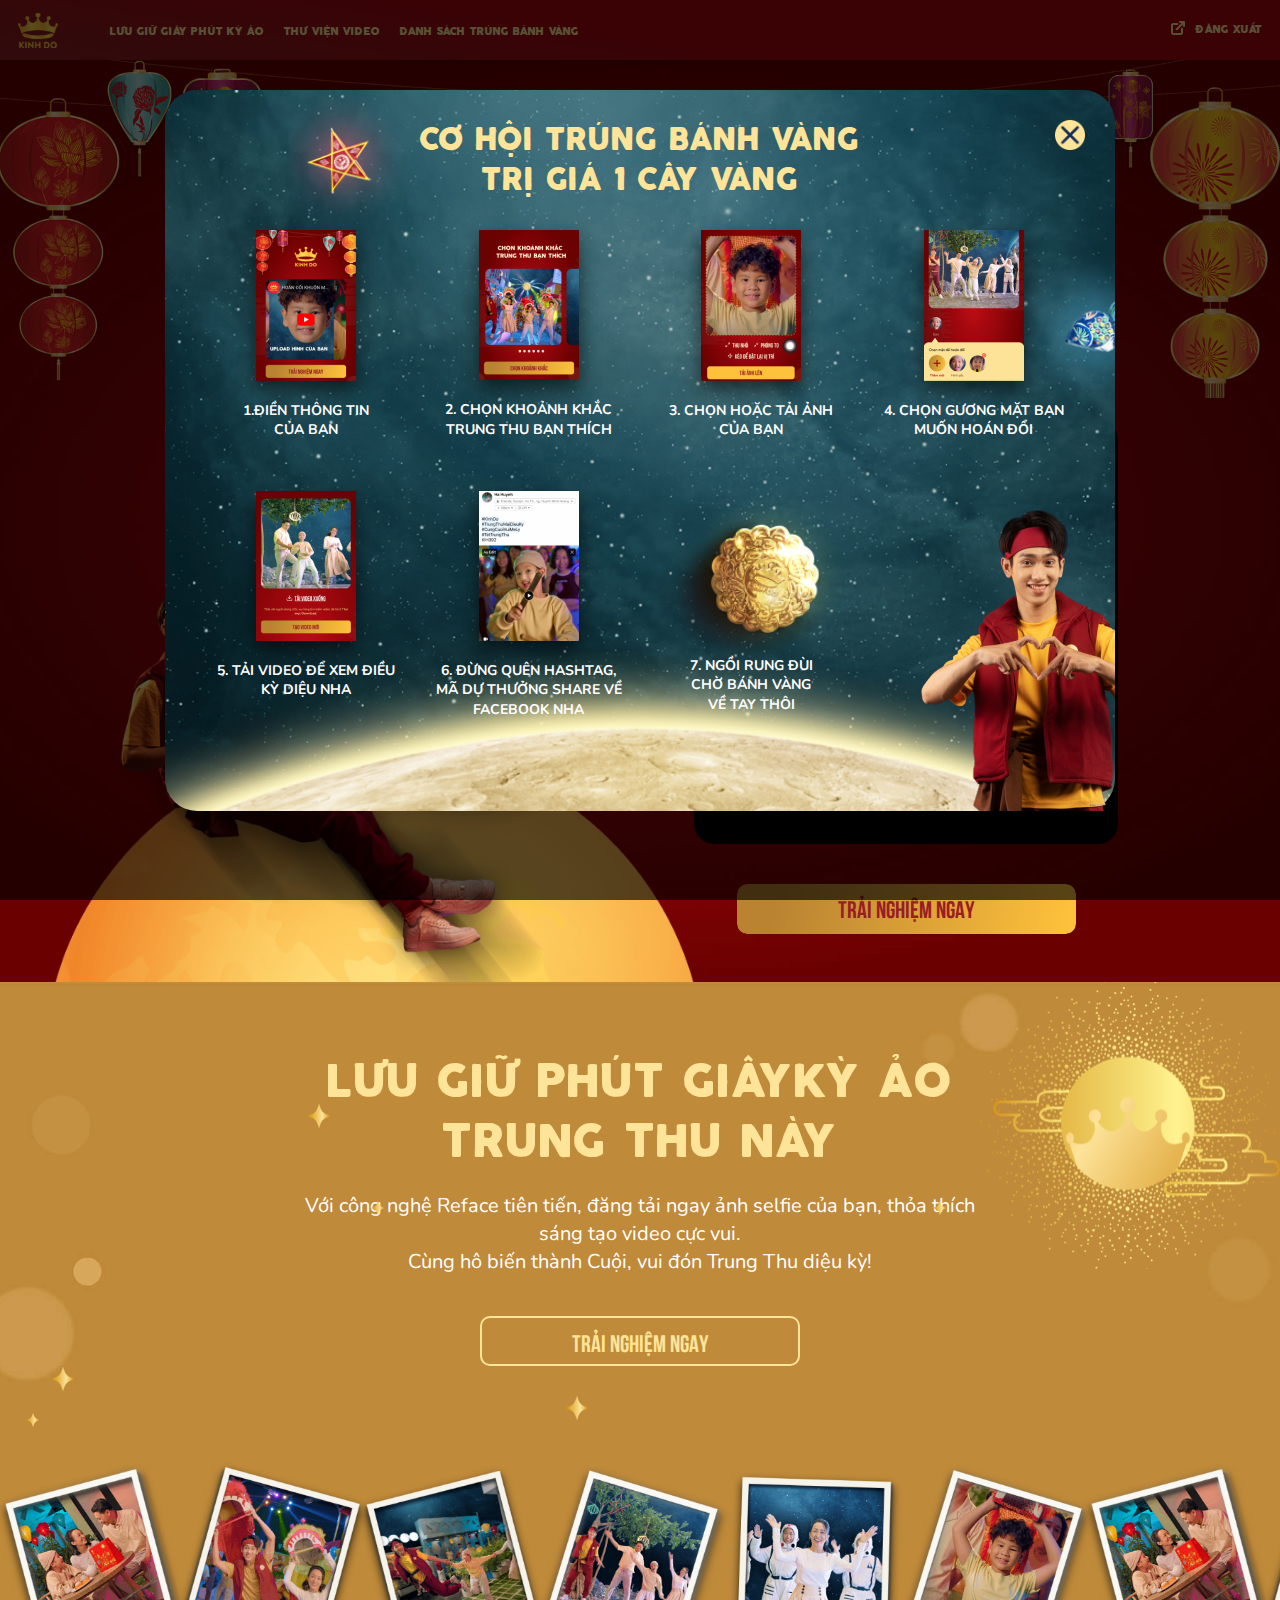
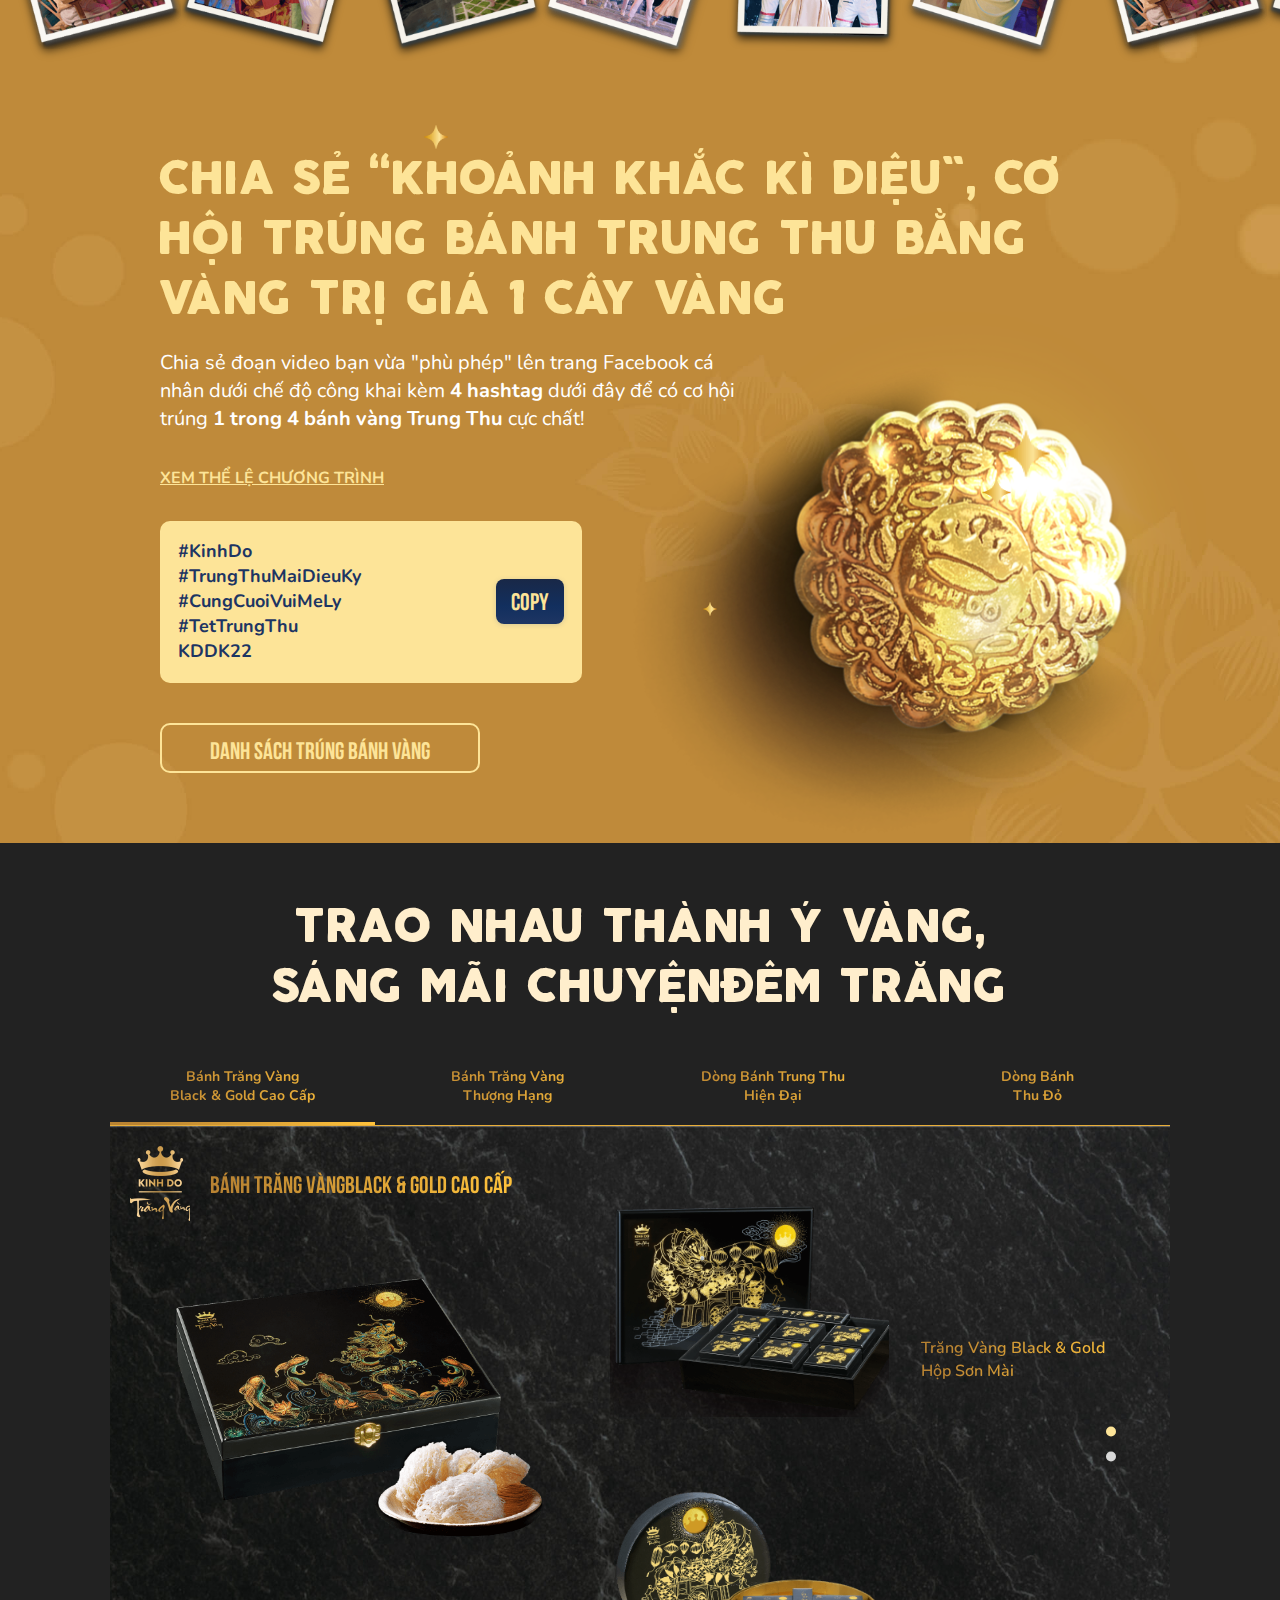
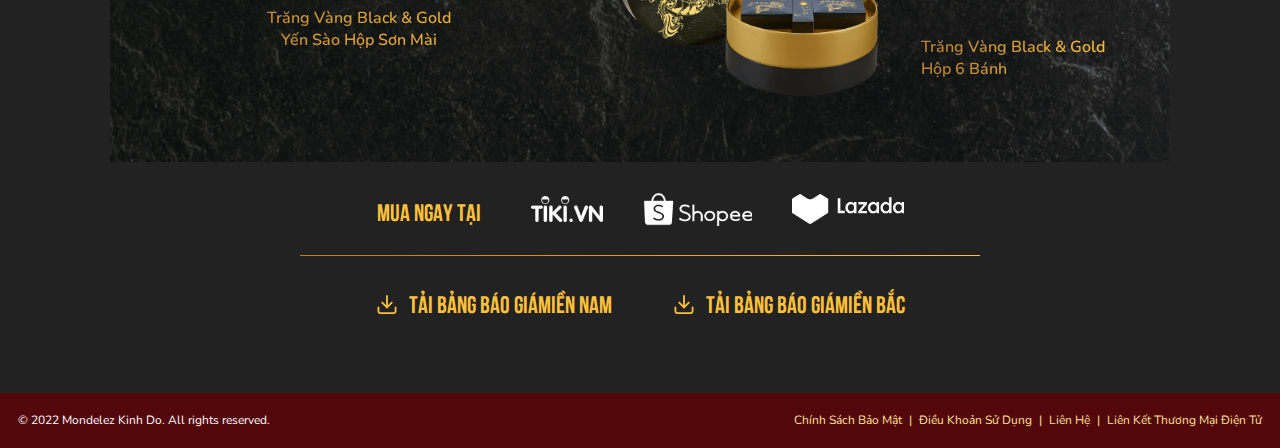
<file: index.html>
<!DOCTYPE html><html lang="vi"><head><meta charset="utf-8"><meta name="google" content="notranslate"><meta name="robots" content="index, follow"><meta name="author" content="Kinh Do"><meta name="viewport" content="width=device-width,user-scalable=no,minimum-scale=1,maximum-scale=1"><meta name="format-detection" content="telephone=no"><title>Kinh Do</title><meta name="description" content="Kinh Do"><meta name="keywords" content="Kinh Do"><meta name="theme-color" content="#fff"><meta property="og:title" content="Kinh Do"><meta property="og:description" content="Kinh Do"><meta property="og:type" content="website"><meta property="og:image" content="images/thumbnail.jpg"><meta property="og:site_name" content="Kinh Do"><meta name="apple-mobile-web-app-capable" content="yes"><meta name="apple-mobile-web-app-status-bar-style" content="black-translucent"><meta name="apple-mobile-web-app-capable" content="yes"><meta name="apple-mobile-web-app-title" content="Kinh Do"><link rel="icon" href="images/favicon.png"><link rel="preload" as="font" crossorigin type="font/woff2" href="fonts/Nunito-Regular.woff2"><link rel="preload" as="font" crossorigin type="font/woff2" href="fonts/UTMBebas.woff2"><link href="css/index.css" rel="stylesheet" rel="preload" as="style"></head><body data-page="homepage"><header class="header"><div class="header__container"><a class="pic logo" href="./" title="Kinh Do"><img width="40" height="35" src="images/logo.svg" alt="Kinh Do"></a><div class="nav"><ul class="nav__list"><li class="nav__item" data-nav="choose-moment"><a href="choose-moment.html" class="nav__txt">lưu giữ giây phút kỳ ảO</a></li><li class="nav__item" data-nav="gallery"><a href="gallery.html" class="nav__txt">thư viện videO</a></li><li class="nav__item" data-nav="gallery"><a href="winner-list.html" class="nav__txt">danh sách trúng bánh vàng</a></li></ul><div class="logout-but"><div class="logout-icon"><img src="images/logout-icon.png" alt="đăng xuất"></div><span>đăng xuất</span></div></div><div class="burger-icon sp"><img class="open-menu" src="images/menu-icon.svg" alt="menu"> <img class="close-menu" src="images/close-menu.svg" alt="close"></div></div></header><div class="page"><div class="section kv-hero"><div class="section intro intro__fixed"><div class="pic lantern"><img class="pc" src="images/lantern.png" alt="lantern"> <img class="sp" src="images/lantern-sp.png" alt="lantern"></div><div class="section__box intro-box"><div class="logo-small"><img src="images/logo.svg" alt="Kinh Do"></div><div class="hero-txt"><h2>trung thu mãi diệu kỳ,<br>Cùng CuỘi vui mê ly</h2><p>Cơ hội trúng bánh vàng đặc biệt trị giá<br class="sp">1 cây vàng</p></div><div class="sp cake"><div class="pic"><img src="images/cake.png" alt="Kinh Do"></div></div></div><div class="sp pic person"><img class="pc" src="images/person.png" alt="person"> <img class="sp" src="images/person.png" alt="person"></div><div class="star"><div class="star-item star-item-01"><img src="images/star.png" alt="star"></div><div class="star-item star-item-02"><img src="images/star.png" alt="star"></div><div class="star-item star-item-03"><img src="images/star.png" alt="star"></div><div class="pc star-item star-item-04"><img src="images/star.png" alt="star"></div></div></div><div class="section intro intro__action"><div class="sp pic lantern"><img class="sp" src="images/lantern-sp.png" alt="lantern"></div><div class="sp section__box intro-box"><div class="logo-small"><img src="images/logo.svg" alt="Kinh Do"></div></div><div class="info__footer"><div class="pc cake"><div class="pic"><img src="images/cake.png" alt="Kinh Do"></div></div><div class="pc pic person"><img class="pc" src="images/person.png" alt="person"></div><div class="start-box"><div class="kv-video" data-video="mIMnAREedrg"><iframe class="video-yt" id="kvVideoPc" src="" width="560" height="315" frameborder="0" allowfullscreen></iframe></div><div class="buts full"><a href="javascript:void(0)" data-href="winner-list.html" class="but btnGetParams" id="btnStartGame"><span>TRẢI NGHIỆM NGAY</span></a></div></div></div><div class="sp star"><div class="star-item star-item-01"><img src="images/star.png" alt="star"></div><div class="star-item star-item-02"><img src="images/star.png" alt="star"></div><div class="star-item star-item-03"><img src="images/star.png" alt="star"></div></div></div></div><div class="section memories"><div class="frame"><img class="sp frame__left" src="images/memory-frame-left.png" alt="frame"> <img class="sp frame__right" src="images/memory-frame-right.png" alt="frame"> <img class="sp frame__flower" src="images/memory-flower.png" alt="frame"></div><div class="pic moon-pic"><img src="images/choose-moon.svg" alt="moon"></div><div class="section__box memory-box memory-box__info"><h2>lưu giữ phút giây<br class="sp">kỳ ảO<br class="pc">trung thu này</h2><p>Với công nghệ Reface tiên tiến, đăng tải ngay ảnh selfie của bạn, thỏa thích sáng tạo video cực vui.<br class="pc">Cùng hô biến thành Cuội, vui đón Trung Thu diệu kỳ!</p><div class="buts full"><a href="#" class="but stroke-yellow"><span>TRẢI NGHIỆM NGAY</span></a></div></div><div class="img__list"><img class="img__p" src="images/img1.png" alt="pic"> <img class="img__p" src="images/img2.png" alt="pic"> <img class="img__p" src="images/img3.png" alt="pic"> <img class="img__p" src="images/img4.png" alt="pic"> <img class="img__p" src="images/img5.png" alt="pic"> <img class="img__p" src="images/img6.png" alt="pic"> <img class="img__p" src="images/img1.png" alt="pic"> <img class="img__p" src="images/img2.png" alt="pic"> <img class="img__p" src="images/img3.png" alt="pic"> <img class="img__p" src="images/img4.png" alt="pic"> <img class="img__p" src="images/img5.png" alt="pic"> <img class="img__p" src="images/img6.png" alt="pic"></div><div class="section__box memory-box"><h2>chia sẻ “khOảnh khắc kì diệu", cƠ hỘI trúng bánh trung thu bằng vàng trị giá 1 cây vàng</h2><div class="cake"><div class="pic"><img src="images/cake.png" alt="Kinh Do"></div></div><p>Chia sẻ đoạn video bạn vừa "phù phép" lên trang Facebook cá nhân dưới chế độ công khai kèm <strong>4 hashtag</strong> dưới đây để có cơ hội trúng <strong>1 trong 4 bánh vàng Trung Thu</strong> cực chất!</p><p><a href="javascript:void(0);" class="show__condition">XEM THỂ LỆ CHƯƠNG TRÌNH</a></p><div class="copy__hashtag"><div class="hashtag__txt"><div class="hashtag">#KinhDo</div><div class="hashtag">#TrungThuMaiDieuKy</div><div class="hashtag">#CungCuoiVuiMeLy</div><div class="hashtag">#TetTrungThu</div><div class="hashtag">KDDK22</div></div><div class="button__copy">Copy</div></div><div class="buts full"><a href="winner-list.html" class="but stroke-yellow"><span>Danh sách trúng bánh vàng</span></a></div></div><div class="star"><div class="star-item star-item-sp star-item-sp-01"><img src="images/star.png" alt="star"></div><div class="star-item star-item-sp star-item-sp-02"><img src="images/star.png" alt="star"></div><div class="star-item star-item-sp star-item-sp-03"><img src="images/star.png" alt="star"></div><div class="star-item star-item-sp star-item-sp-04"><img src="images/star.png" alt="star"></div><div class="star-item star-item-sp star-item-sp-05"><img src="images/star.png" alt="star"></div><div class="star-item star-item-sp star-item-sp-06"><img src="images/star.png" alt="star"></div><div class="star-item star-item-sp star-item-sp-07"><img src="images/star.png" alt="star"></div><div class="star-item star-item-sp star-item-sp-08"><img src="images/star.png" alt="star"></div><div class="star-item star-item-sp star-item-sp-09"><img src="images/star.png" alt="star"></div><div class="star-item star-item-sp star-item-sp-10"><img src="images/star.png" alt="star"></div></div></div><div class="section products"><h2>traO nhau thành ý vàng,<br class="pc">sáng mãi chuyện<br class="sp">đêm trăng</h2><div class="tab__top"><ul class="tab__header"><li class="active" data-tab="black-gold">Bánh Trăng Vàng<br>Black & Gold Cao Cấp</li><li data-tab="thuong-hang">Bánh Trăng Vàng<br>Thượng Hạng</li><li data-tab="thu">Dòng Bánh Trung Thu<br>Hiện Đại</li><li data-tab="new">Dòng Bánh<br>Thu Đỏ</li></ul></div><div class="tab__body"><div class="tab__item active" data-tab="black-gold"><div class="item__logo"><div class="pic logo__site"><img src="images/products/logo_kinhdo_trang_vang.png" alt="Kinh Đô Trăng Vàng"></div><div class="slogan__site">bánh TRĂNG VÀNG<br>BLACK & GOLD cao cấp</div></div><div class="tab__slider swiper"><div class="swiper-wrapper"><div class="swiper-slide"><div class="item__wrap"><div class="item__list"><div class="item__slide full"><div class="pic item__pic"><img src="images/products/trang-vang-back-gold-yen-xao-hop-son-mai.png" alt="Trăng Vàng Black & Gold Yến Sào Hộp Sơn Mài"></div><div class="item__txt"><h3 class="color__yellow">Trăng Vàng Black & Gold<br>Yến Sào Hộp Sơn Mài</h3></div></div></div><div class="item__list"><div class="item__slide"><div class="pic item__pic"><img src="images/products/trang-vang-back-gold-hop-son-mai.png" alt="Trăng Vàng Black & Gold Hộp Sơn Mài"></div><div class="item__txt"><h3 class="color__yellow">Trăng Vàng Black & Gold Hộp Sơn Mài</h3></div></div><div class="item__slide"><div class="pic item__pic"><img src="images/products/trang-vang-back-gold-hop-6-banh.png" alt="Trăng Vàng Black & Gold Hộp 6 Bánh"></div><div class="item__txt"><h3 class="color__yellow">Trăng Vàng Black & Gold Hộp 6 Bánh</h3></div></div></div></div></div><div class="swiper-slide"><div class="item__wrap"><div class="item__list"><div class="item__slide full"><div class="pic item__pic"><img src="images/products/trang-vang-back-gold-yen-xao-hop-son-mai.png" alt="Trăng Vàng Black & Gold Yến Sào Hộp Sơn Mài"></div><div class="item__txt"><h3 class="color__yellow">Trăng Vàng Black & Gold<br>Yến Sào Hộp Sơn Mài</h3></div></div></div><div class="item__list"><div class="item__slide"><div class="pic item__pic"><img src="images/products/trang-vang-back-gold-hop-4-banh.png" alt="Trăng Vàng Black & Gold Hộp 4 bánh"></div><div class="item__txt"><h3 class="color__yellow">Trăng Vàng Black & Gold Hộp 4 bánh</h3></div></div><div class="item__slide"><div class="pic item__pic"><img src="images/products/trang-vang-back-gold-hop-2-banh.png" alt="Trăng Vàng Black & Gold Hộp 2 bánh"></div><div class="item__txt"><h3 class="color__yellow">Trăng Vàng Black & Gold Hộp 2 bánh</h3></div></div></div></div></div></div><div class="swiper-pagination"></div></div></div><div class="tab__item" data-tab="thuong-hang"><div class="item__logo"><div class="pic logo__site"><img src="images/products/logo_kinhdo_trang_vang.png" alt="Kinh Đô Trăng Vàng"></div><div class="slogan__site">bánh TRĂNG VÀNG<br>thượng hạng</div></div><div class="tab__slider swiper"><div class="swiper-wrapper"><div class="swiper-slide"><div class="item__wrap"><div class="item__list"><div class="item__slide full"><div class="pic item__pic"><img src="images/products/hoang-kim-vinh-hoa-vang-hien-vinh-do.png" alt="Trăng Vàng Hoàng Kim Vinh Hoa Vàng Trăng Vàng Hoàng Kim Vinh Hiển Đỏ"></div><div class="item__txt"><h3 class="normal__yellow">Trăng Vàng Hoàng Kim Vinh Hoa Vàng<br>Trăng Vàng Hoàng Kim Vinh Hiển Đỏ</h3></div></div></div><div class="item__list"><div class="item__slide"><div class="pic item__pic"><img src="images/products/trang-vang-hong-ngoc-hung-thinh.png" alt="Trăng Vàng Hồng Ngọc Hưng Thịnh"></div><div class="item__txt"><h3 class="normal__yellow">Trăng Vàng Hồng Ngọc Hưng Thịnh</h3></div></div><div class="item__slide"><div class="pic item__pic"><img src="images/products/trang-vang-hong-ngoc-hung-phu.png" alt="Trăng Vàng Black & Gold Hộp 6 Bánh"></div><div class="item__txt"><h3 class="normal__yellow">Trăng Vàng Hồng Ngọc Hưng Phú</h3></div></div></div></div></div><div class="swiper-slide"><div class="item__wrap"><div class="item__list"><div class="item__slide full"><div class="pic item__pic"><img src="images/products/hoang-kim-vinh-hoa-vang-hien-vinh-do.png" alt="Trăng Vàng Hoàng Kim Vinh Hoa Vàng Trăng Vàng Hoàng Kim Vinh Hiển Đỏ"></div><div class="item__txt"><h3 class="normal__yellow">Trăng Vàng Hoàng Kim Vinh Hoa Vàng<br>Trăng Vàng Hoàng Kim Vinh Hiển Đỏ</h3></div></div></div><div class="item__list"><div class="item__slide"><div class="pic item__pic"><img src="images/products/trang-vang-pha-le-van-phuc.png" alt="Trăng Vàng Pha Lê Vạn Phúc"></div><div class="item__txt"><h3 class="normal__yellow">Trăng Vàng Pha Lê Vạn Phúc</h3></div></div><div class="item__slide"><div class="pic item__pic"><img src="images/products/tran-vang-thinh-do-phu-vang.png" alt="Trăng Vàng Hồng Ngọc
                                                        An Thịnh Đỏ Trăng Vàng Hồng Ngọc
                                                        An Phú Vàng"></div><div class="item__txt"><h3 class="normal__yellow">Trăng Vàng Hồng Ngọc An Thịnh Đỏ<br>Trăng Vàng Hồng Ngọc An Phú Vàng</h3></div></div></div></div></div><div class="swiper-slide"><div class="item__wrap"><div class="item__list"><div class="item__slide full"><div class="pic item__pic"><img src="images/products/hoang-kim-vinh-hoa-vang-hien-vinh-do.png" alt="Trăng Vàng Hoàng Kim Vinh Hoa Vàng Trăng Vàng Hoàng Kim Vinh Hiển Đỏ"></div><div class="item__txt"><h3 class="normal__yellow">Trăng Vàng Hoàng Kim Vinh Hoa Vàng<br>Trăng Vàng Hoàng Kim Vinh Hiển Đỏ</h3></div></div></div><div class="item__list"><div class="item__slide"><div class="pic item__pic"><img src="images/products/trang-vang-an-nhien-an-lanh.png" alt="Trăng Vàng Hồng Ngọc
                                                        An Nhiên
                                                        Trăng Vàng Hồng Ngọc
                                                        An Lành
                                                        "></div><div class="item__txt"><h3 class="normal__yellow">Trăng Vàng Hồng Ngọc An Nhiên<br>Trăng Vàng Hồng Ngọc An Lành</h3></div></div><div class="item__slide"><div class="pic item__pic"><img src="images/products/trang-vang-an-ninh-tam-an.png" alt="Trăng Vàng Hồng Ngọc
                                                    An Bình
                                                    Trăng Vàng Hồng Ngọc
                                                    Tâm An
                                                    "></div><div class="item__txt"><h3 class="normal__yellow">Trăng Vàng Hồng Ngọc An Bình<br>Trăng Vàng Hồng Ngọc Tâm An</h3></div></div></div></div></div></div><div class="swiper-pagination"></div></div></div><div class="tab__item" data-tab="thu"><div class="item__logo"><div class="pic logo__site"><img src="images/products/logo_kinhdo_thu.png" alt="Dòng Bánh Trung Thu Hiện Đại"></div><div class="slogan__site">Dòng Bánh Trung Thu Hiện Đại</div></div><div class="tab__slider swiper"><div class="swiper-wrapper"><div class="swiper-slide"><div class="item__wrap"><div class="item__list"><div class="item__slide full"><div class="pic item__pic"><img src="images/products/trung-thu-lava-6-3.png" alt="Bánh Trung Thu Lava Trứng Chảy 6 Bánh Bánh Trung Thu Lava Trứng Chảy 3 Bánh"></div><div class="item__txt"><h3>Bánh Trung Thu Lava Trứng Chảy 6 Bánh<br>Bánh Trung Thu Lava Trứng Chảy 3 Bánh</h3></div></div></div><div class="item__list"><div class="item__slide"><div class="pic item__pic"><img src="images/products/banh-trung-thu-tuyet-6-banh.png" alt="Bánh Trung Thu 
                                                    Tuyết 6 Bánh"></div><div class="item__txt"><h3>Bánh Trung Thu<br>Tuyết 6 Bánh</h3></div></div><div class="item__slide"><div class="pic item__pic"><img src="images/products/banh-trung-thu-tuyet-3-banh.png" alt="Bánh Trung Thu Tuyết 3 Bánh"></div><div class="item__txt"><h3>Bánh Trung Thu<br>Tuyết 3 Bánh</h3></div></div></div></div></div><div class="swiper-slide"><div class="item__wrap"><div class="item__list"><div class="item__slide full"><div class="pic item__pic"><img src="images/products/trung-thu-lava-6-3.png" alt="Bánh Trung Thu Lava Trứng Chảy 6 Bánh Bánh Trung Thu Lava Trứng Chảy 3 Bánh"></div><div class="item__txt"><h3>Bánh Trung Thu Lava Trứng Chảy 6 Bánh<br>Bánh Trung Thu Lava Trứng Chảy 3 Bánh</h3></div></div></div><div class="item__list"><div class="item__slide"><div class="pic item__pic"><img src="images/products/trung-thu-nhu-y-3-xanh-3-hong.png" alt="Bánh Trung Thu Như Ý
                                                    Hộp 3 Bánh Xanh Hộp 3 Bánh Hồng"></div><div class="item__txt"><h3>Bánh Trung Thu Như Ý<br>Hộp 3 Bánh Xanh<br>Hộp 3 Bánh Hồng</h3></div></div><div class="item__slide"><div class="pic item__pic"><img src="images/products/trung-thu-nhu-y-6-xanh-6-hong.png" alt="Bánh Trung Thu Như Ý
                                                        Hộp 6 Bánh Xanh Hộp 6 Bánh Hồng"></div><div class="item__txt"><h3>Bánh Trung Thu Như Ý<br>Hộp 6 Bánh Xanh<br>Hộp 6 Bánh Hồng</h3></div></div></div></div></div><div class="swiper-slide"><div class="item__wrap item__start"><div class="item__list"><div class="item__slide full"><div class="pic item__pic"><img src="images/products/trung-thu-lava-6-3.png" alt="Bánh Trung Thu Lava Trứng Chảy 6 Bánh Bánh Trung Thu Lava Trứng Chảy 3 Bánh"></div><div class="item__txt"><h3>Bánh Trung Thu Lava Trứng Chảy 6 Bánh<br>Bánh Trung Thu Lava Trứng Chảy 3 Bánh</h3></div></div></div><div class="item__list"><div class="item__slide"><div class="pic item__pic"><img src="images/products/oreo-banh-trung-thu.png" alt="Oreo Bánh Trung Thu"></div><div class="item__txt"><h3>Oreo Bánh Trung Thu</h3></div></div></div></div></div></div><div class="swiper-pagination"></div></div></div><div class="tab__item" data-tab="new"><div class="item__logo"><div class="pic logo__site"><img src="images/products/logo_kinhdo_thu.png" alt="Dòng Bánh Thu Đỏ"></div><div class="slogan__site">Dòng Bánh Thu Đỏ</div></div><div class="tab__slider swiper"><div class="swiper-wrapper"><div class="swiper-slide"><div class="item__wrap item__start"><div class="item__list"><div class="item__slide full"><div class="pic item__pic"><img src="images/products/banh-trung-thu-tuyet-6-3-do.png" alt="Bánh Thu Đỏ Lớn Bánh Thu Đỏ Nhỏ"></div><div class="item__txt"><h3>Bánh Thu Đỏ Lớn<br>Bánh Thu Đỏ Nhỏ</h3></div></div></div><div class="item__list"><div class="item__slide"><div class="pic item__pic"><img src="images/products/banh-thieu-nhi.png" alt="Bánh Thiếu Nhi"></div><div class="item__txt"><h3>Bánh Thiếu Nhi</h3></div></div></div></div></div></div><div class="swiper-pagination"></div></div></div></div><div class="section__box store-box"><div class="store-wrap"><div class="store-cap">MUA NGAY TẠI</div><div class="online__list"><a class="tiki" href="#" target="_blank"><img src="images/tiki.png" alt="Tiki"> </a><a class="shopee" href="#" target="_blank"><img src="images/shopee.png" alt="Shopee"> </a><a class="lazada" href="#" target="_blank"><img src="images/lazada.png" alt="Lazada"></a></div></div><div class="price-box"><a href="#" class="download"><img src="images/download-yellow.svg" alt="TẢI BẢNG BÁO GIÁ">TẢI BẢNG BÁO GIÁ<br class="sp">MIỀN NAM</a> <a href="#" class="download"><img src="images/download-yellow.svg" alt="TẢI BẢNG BÁO GIÁ">TẢI BẢNG BÁO GIÁ<br class="sp">MIỀN BẮC</a></div></div></div></div><div class="loading__box"><div class="loader"><img width="140" height="140" src="images/loader.svg" alt="loader"></div></div><footer class="footer"><div class="footer__box content--box"><div class="copyright">© 2022 Mondelez Kinh Do. All rights reserved.</div><ul class="footer-nav"><li><a href="privacy-policy.html" target="_blank">Chính Sách Bảo Mật</a><span>|</span></li><li><a href="https://www.mondelezinternational.com/Terms-of-Use" target="_blank">Điều Khoản Sử Dụng</a><span class="pc">|</span></li><li><a href="https://www.facebook.com/kinhdo.fanpage" target="_blank">Liên Hệ</a><span>|</span></li><li><a href="https://www.lazada.vn/shop/mondelez-kinh-do/?laz_trackid=2%3Amm_150041247_51203497_2010303082%3Aclkgg27hv1gba5bdur541q&path=promotion-34778-0.htm&mkttid=clkgg27hv1gba5bdur541q&tab=promotion" target="_blank">Liên Kết Thương Mại Điện Tử</a></li></ul></div></footer><div class="popup popup__condition"><div class="popup-inr"><div class="popup-close"></div><div class="popup-detail"><h2>nỘi dung chi tiết<br>chưƠng trình khuyến mãi</h2><p><strong>1. Tên chương trình khuyến mại: Trung Thu Mãi Diệu Kỳ, Cùng Cuội Vui Mê Ly</strong></p><p><strong>2. Địa bàn (phạm vi) khuyến mại:</strong> Toàn quốc</p><p><strong>3. Hình thức khuyến mại:</strong> Tổ chức sự kiện vì mục đích khuyến mại (khoản 8, Điều 92 Luật Thương mại)</p><p><strong>4. Thời gian khuyến mại:</strong> Từ 00:00 ngày 14/08/2022 đến 23:59 ngày 10/09/2022</p><p><strong>5. Hàng hoá, dịch vụ khuyến mại:</strong> Không</p><p><strong>6. Hàng hoá, dịch vụ dùng để khuyến mại:</strong><br>- Bánh Trung Thu bằng vàng;<br>- Thẻ điện thoại Top-up 50.000 VNĐ;</p><p><strong>7. Khách hàng của chương trình khuyến mại (đối tượng được hưởng khuyến mại):</strong> Khách hàng là mọi cá nhân có quốc tịch Việt Nam từ 18 tuổi trở lên, có năng lực hành vi dân sự đầy đủ theo quy định của pháp luật, đang sinh sống và làm việc tại lãnh thổ Việt Nam.</p><p>Các trường hợp không được tham gia chương trình bao gồm:<br>- Nhân viên Công ty Cổ phần Mondelez Kinh Đô Việt Nam;<br>- Nhân viên Công ty TNHH một thành viên Kinh Đô Miền Bắc;<br>- Nhân viên Công ty cổ phần Truyền thông GAPIT;</p><p><strong>8. Cơ cấu giải thưởng:</strong></p><div class="table-box table-box_01"><table><thead><tr><th>STT</th><th>Nội dung giải thưởng</th><th>Giá trị giải thưởng (VNĐ)</th><th>Số giải</th><th>Thành tiền (VNĐ)</th></tr></thead><tbody><tr><td>1</td><td>Bánh trung thu bằng vàng (*)</td><td>60.000.000</td><td>4</td><td>240.000.000</td></tr><tr><td>2</td><td>Thẻ điện thoại Top-up 50.000 VNĐ (**)</td><td>50.000</td><td>2.800</td><td>140.000.000</td></tr><tr><td class="ta_l" colspan="3"><strong>Tổng cộng:</strong></td><td><strong>2.804</strong></td><td><strong>380.000.000</strong></td></tr></tbody></table></div><p><i><strong>Ghi chú:</strong></i></p><p><i>(*): Bánh trung thu bằng vàng là vàng được chế tác thành hình bánh trung thu có trọng lượng là 01 lượng vàng, trong đó giá trị vàng là 51.000.000 VNĐ, chi phí gia công là 9.000.000 VNĐ;</i><br>- Khách hàng có thể lựa chọn nhận thưởng giải thưởng bằng vàng hoặc Tiền mặt có giá trị tương đương; Vàng sử dụng trả thưởng là vàng nữ trang SJC 99,99%;<br>- Giải thưởng là vàng gia công nên có sai số trọng lượng +/- 0,1 lượng/giải;<br>(**): Thẻ điện thoại Top-up 50.000 VNĐ sẽ được nạp trực tiếp vào số điện thoại mà khách hàng sử dụng tham gia chương trình. Giải thưởng không được quy đổi thành tiền;<br>- Khách hàng trúng thưởng không được quyền chuyển nhượng giải thưởng cho bên thứ ba.<br>- Khách hàng cam kết về số điện thoại sử dụng để tham gia chương trình là số điện thoại chính chủ và tự chịu trách nhiệm nếu có tranh chấp (nếu có) xảy ra.</p><p><strong>9. Tổng giá trị hàng hóa, dịch vụ dùng để khuyến mại: 380.000.000 VNĐ</strong><br><i>(Bằng chữ: Ba trăm tám mươi triệu Việt Nam Đồng)</i></p><p><strong>10. Nội dung chi tiết của chương trình khuyến mại:</strong></p><p><strong>10.1. Cách thức tham gia chương trình</strong><br>Khách hàng tham gia chương trình sẽ thực hiện các bước như sau:</p><p><strong>Bước 1:</strong> Truy cập website <a href="https://tettrungthu.vn/" target="_blank">tettrungthu.vn</a>, sau đó nhập số điện thoại khách hàng đang sử dụng và bấm nút <strong>Lấy mã OTP</strong>;</p><p><img src="images/tnc1.jpg" alt="Nhập số điện thoại của bạn"></p><p><strong>Bước 2:</strong> Tin nhắn SMS chứa mã OTP bao gồm 4 số tự nhiên sẽ được gửi về số điện thoại của khách hàng. Khách hàng vui lòng nhập mã OTP để tiếp tục;</p><p><img src="images/tnc2.jpg" alt="Nhập mã OTP để tiếp tục"></p><p><strong>Bước 3:</strong> Khách hàng vui lòng điền các thông tin tham dự chương trình bao gồm: Họ và tên, Địa chỉ email, ngày tháng năm sinh và bấm nút <strong>Bắt đầu chơi;</strong></p><p><img src="images/tnc3.jpg" alt="Để lại thông tin rinh ngay bánh vàng"></p><p><strong>Bước 4:</strong> Sau khi ấn nút Bắt đầu chơi, Phần mềm quay số ngẫu nhiên sẽ hiển thị thông báo như sau:</p><p>- Trường hợp khách hàng trúng giải thưởng Thẻ điện thoại Top-up 50.000 VNĐ: <strong>“Chúc mừng bạn vừa được nạp 50.000Đ vào tài khoản điện thoại. Tiếp tục sáng tạo video Trung thu diệu kỳ cùng Kinh Đô để có cơ hội trúng bánh vàng đặc biệt bạn nhé”.</strong></p><p>- Trường hợp khách hàng không trúng giải thưởng Thẻ điện thoại Top-up 50.000 VNĐ: <strong>“Bạn chưa trúng giải Top-up. Hãy sáng tạo video Trung thu diệu kỳ cùng Kinh Đô để có cơ hội trúng bánh vàng đặc biệt bạn nhé”</strong></p><p>Đồng thời, hệ thống sẽ tạo ra mã dự thưởng và gửi mã dự thưởng về tin nhắn SMS cho số điện thoại khách hàng sử dụng tham gia chương trình. <strong>Mã dự thưởng bao gồm 6 ký tự là số tự nhiên và chữ cái trong bảng chữ cái tiếng Việt, các ký tự F, J, W, Z;</strong> Một số điện thoại đăng ký tham gia chỉ được cấp 01 mã dự thưởng duy nhất và được tham gia chơi nhiều lần.</p><p><img src="images/tnc4.jpg" alt="Bắt đầu chơi"></p><p><strong>Bước 5:</strong> Tải hình ảnh chứa gương mặt của khách hàng tham gia chương trình để tạo thành video. Khách hàng có thể tải thêm các hình ảnh người thân để thay thế khuôn mặt cho các nhân vật khác (nếu có). Sau khi tải xong, khách hàng bấm vào nút <strong>Hô biến ngay;</strong></p><p><img src="images/tnc5.jpg" alt="Hô biến ngay"></p><p><strong>Bước 6:</strong> Khách hàng bấm vào nút <strong>Tải video xuống</strong> để lưu lại video vừa tạo. Bấm vào nút Copy để lưu nhanh các hashtag của chương trình. Sau đó khách hàng đăng video vừa tải về lên facebook kèm theo 4 hashtag <strong>#KinhDo #Tettrungthu #Trungthumaidieuky #Cungcuoivuimely và kèm theo mã số dự thưởng</strong> để hoàn thành tham gia chương trình.</p><p><img src="images/tnc6.jpg" alt="Chia sẻ video rinh bánh vàng cực chất"></p><p><strong>10.2. Hình thức quay thưởng</strong><br><strong>Đối với Giải Bánh trung thu bằng vàng</strong><br>- Công ty TNHH Một thành viên Kinh Đô Miền Bắc ủy quyền cho Công ty cổ phần Truyền thông GAPIT phụ trách quay thưởng bằng phần mềm quay số trúng thưởng vào 14h00 ngày thứ 4 hàng tuần trong thời gian diễn ra chương trình;<br>- Việc quay số xác định trúng thưởng sẽ được thực hiện thành 04 đợt quay số đối với các mã số dự thưởng hợp lệ gửi về hệ thống. Cụ thể như sau:</p><div class="table-box table-box_02"><table><thead><tr><th>Thời gian quay số</th><th>Đối tượng áp dụng</th><th>Nội dung giải thưởng</th><th>Số giải</th><th>Giá trị giải thưởng (VNĐ)</th></tr></thead><tbody><tr><td>14h00 ngày 24/08/2022</td><td>Dành cho mã số dự thưởng được gửi thành công về chương trình kể từ 00h00 ngày 14/08/2022 đến hết 23h59 ngày 20/08/2022</td><td>Bánh Trung Thu bằng vàng</td><td>01</td><td>60.000.000</td></tr><tr><td>14h00 ngày 31/08/2022</td><td>Dành cho mã số dự thưởng được gửi thành công về chương trình kể từ 00h00 ngày 21/08/2022 đến hết 23h59 ngày 27/08/2022</td><td>Bánh Trung Thu bằng vàng</td><td>01</td><td>60.000.000</td></tr><tr><td>14h00 ngày 07/09/2022</td><td>Dành cho mã số dự thưởng được gửi thành công về chương trình kể từ 00h00 ngày 28/08/2022 đến hết 23h59 ngày 03/09/2022</td><td>Bánh Trung Thu bằng vàng</td><td>01</td><td>60.000.000</td></tr><tr><td>14h00 ngày 14/09/2022</td><td>Dành cho mã số dự thưởng được gửi thành công về chương trình kể từ 00h00 ngày 04/09/2022 đến hết 23h59 ngày 10/09/2022</td><td>Bánh Trung Thu bằng vàng</td><td>01</td><td>60.000.000</td></tr></tbody></table></div><p><strong>Quy định về cách thức xác định trúng thưởng (đối với giải bánh Trung thu bằng vàng)</strong></p><p>- Tại mỗi buổi quay số xác định trúng thưởng,Công ty Cổ phần truyền thông GAPIT sẽ đại diện cho Công ty TNHH Một thành viên Kinh Đô Miền Bắc tiến hành quay ngẫu nhiên chọn ra 01 mã số trúng thưởng và 02 mã số dự phòng. Trường hợp người trúng thưởng tại buổi quay số không đủ điều kiện nhận thưởng hoặc không liên hệ được trong thời gian quy định, thì giải thưởng sẽ được chuyển cho người có mã số dự phòng trong danh sách trúng thưởng dự phòng theo thứ tự từ trên xuống dưới;</p><p>- Trường hợp người có mã số dự phòng đầu tiên trúng thưởng mà không đủ điều kiện nhận thưởng hoặc không liên hệ được trong thời gian quy định của thể lệ này thì người có mã số dự phòng thứ hai được xác định là trúng thưởng.</p><p>- Trường hợp tất cả người có mã số dự phòng trúng thưởng mà không đủ điều kiện nhận thưởng hoặc không liên hệ được trong thời gian quy định của thể lệ này thì giải thưởng bị hủy bỏ và được coi là không có người trúng thưởng.</p><p>- Mỗi khách hàng chỉ có cơ hội trúng 01 giải Bánh trung thu bằng vàng.</p><p>- Địa điểm xác định trúng thưởng tại Văn phòng Công ty Cổ phần Truyền thông GAPIT, địa chỉ: Lầu 2, tòa nhà Sông Đà, Số 14B Kỳ Đồng, phường 3, Quận 3, Thành phố Hồ Chí Minh, Việt Nam;</p><p>- Tại mỗi buổi quay số xác định trúng thưởng, kết quả quay số với mã số trúng thưởng tương ứng với số điện thoại tham dự chương trình sẽ được lập thành văn bản ngay sau buổi quay số và được ký xác nhận bởi ban giám sát là đại diện theo ủy quyền Công ty TNHH Một thành viên Kinh Đô Miền Bắc và đại diện Khách hàng tham gia chương trình.</p><p><strong>Đối với Giải Thẻ điện thoại Top-up 50.000 VNĐ</strong></p><p>- Phần mềm hệ thống sẽ quay số và xác định trúng thưởng ngẫu nhiên khi khách hàng nhập số điện thoại tham gia chương trình;</p><p><strong>10.3. Thông báo trúng thưởng</strong></p><p>- Sau khi xác định được khách hàng trúng thưởng, trong vòng 24 giờ làm việc, Công ty cổ phần Truyền thông GAPIT sẽ liên hệ qua số điện thoại đăng ký tham dự chương trình của khách hàng trúng giải để thông báo trúng thưởng, xác nhận tài khoản Facebook tham gia chương trình và sẽ nhắn tin thông báo trúng thưởng đến số điện thoại của khách hàng. Nội dung tin nhắn thông báo trúng thưởng cho khách hàng như sau: “(TB) Chuc mung QK da trung giai tuan tri gia 60.000.000 VND tu chuong trinh "Trung Thu mai dieu ky, cung Cuoi vui me ly" tai tettrungthu.vn. Hotline 1900636726 (08h30 den 17h30 tu Thu 2 den Thu 6; Cuoc phi: 1.000d/phut).”</p><p>Ngoài ra, Công ty TNHH Một thành viên Kinh Đô Miền Bắc cũng công bố danh sách khách hàng trúng thưởng trên website/fanpage của Công ty tại <a href="https://www.facebook.com/kinhdo.fanpage" target="_blank">https://www.facebook.com/kinhdo.fanpage</a> và trên website <a href="https://tettrungthu.vn/" target="_blank">www.tettrungthu.vn</a></p><p>- Trường hợp không liên hệ được với khách hàng trúng thưởng nêu trên, GAPIT sẽ liên hệ lại với khách hàng trúng giải tối thiểu 02 lần/ngày trong thời hạn 03 ngày làm việc kể từ ngày xác định khách hàng trúng thưởng. Nếu quá thời hạn nêu trên mà không thể liên hệ xác minh khách hàng trúng thưởng hoặc khách hàng trúng thưởng từ chối nhận thưởng thì giải thưởng sẽ bị hủy bỏ.</p><p>- Công ty TNHH Một thành viên Kinh Đô Miền Bắc sẽ nhắn tin thông báo đến số điện thoại của khách hàng và đồng thời đăng tải công khai trên website và fanpage của Công ty tại địa chỉ www.tettrungthu.vn và <a href="https://www.facebook.com/kinhdo.fanpage" target="_blank">https://www.facebook.com/kinhdo.fanpage</a> đối với các trường hợp không liên hệ được với khách hàng và từ chối nhận thưởng nêu trên về việc khách hàng không được nhận giải thưởng đã thông báo trước đó và Công ty TNHH Một thành viên Kinh Đô Miền Bắc tiến hành trao thưởng cho người có mã số dự thưởng dự phòng trúng thưởng.</p><p><strong>10.4. Thời gian, địa điểm, thủ tục nhận thưởng</strong><br><strong>Đối với Giải Bánh trung thu bằng vàng</strong></p><p>- Công ty Cổ phần Truyền thông GAPIT có trách nhiệm liên hệ khách hàng trúng thưởng để thỏa thuận thời gian và địa điểm nhận thưởng tại nơi khách hàng sinh sống hoặc làm việc.</p><p>- Khách hàng trúng thưởng phải xuất trình các giấy tờ, tài liệu sau để nhận thưởng:</p><p>+ Bản gốc chứng minh nhân dân hoặc Thẻ căn cước công dân hoặc Hộ chiếu hoặc Giấy tờ tùy thân khác hợp lệ;</p><p>+ Thông tin tài khoản ngân hàng nhận thưởng trong trường hợp khách hàng nhận giải thưởng bằng Tiền (bao gồm số tài khoản, tên ngân hàng thụ hưởng, địa chỉ chi nhánh ngân hàng và thông tin chủ tài khoản);</p><p>+ Thông tin bài đăng có chứa hashtag và mã số dự thưởng tham gia chương trình;</p><p>+ Tin nhắn SMS có chứa mã dự thưởng;</p><p>+ Tin nhắn SMS có chứa nội dung thông báo trúng thưởng.</p><p>- Trách nhiệm của khách hàng trúng thưởng đối với chi phí phát sinh khi nhận thưởng, thuế thu nhập không thường xuyên:</p><p>+ Khách hàng trúng thưởng phải chịu chi phí đi lại, ăn ở cho việc nhận thưởng của mình (nếu có).</p><p>+ Đối với thuế thu nhập cá nhân, Công ty TNHH Một thành viên Kinh Đô Miền Bắc sẽ hỗ trợ chi trả cho khách hàng trúng thưởng toàn bộ tiền thuế thu nhập cá nhân từ trúng thưởng theo quy định của pháp luật hiện hành khi nhận giải thưởng là 10% phần giá trị giải thưởng vượt trên 10 triệu đồng theo quy định tại khoản 1, điều 23 Thông tư 111/2013/TT-BTC.</p><p>-Trường hợp khách hàng trúng thưởng uỷ quyền cho người khác đại diện nhận giải thưởng, người được uỷ quyền cần cung cấp văn bản uỷ quyền được công chứng/chứng thực chữ ký theo quy định pháp luật.</p><p><strong>Đối với Giải Thẻ điện thoại Top-up 50.000 VNĐ</strong></p><p>Giải thưởng là tiền cước điện thoại di động trả trước (Top-up), áp dụng cho 06 nhà mạng hiện hành gồm Viettel, Mobifone, Vinaphone, Gmobile, Itel và Vietnammobile. Tiền cước điện thoại sẽ được nạp trực tiếp vào tài khoản của Khách hàng trúng thưởng (áp dụng cho cả thuê bao trả trước và trả sau). Đối với các trường hợp: thuê bao Vinaphone trả sau mà không đăng ký EZPay, thuê bao ngoài vùng phủ sóng, thuê bao Vietnamobile và Gtel trả sau hoặc tùy tính chất gói cước của thuê bao khiến cho giao dịch nạp trực tiếp không thành công thì Khách hàng trúng thưởng sẽ nhận được mã thẻ điện thoại. Công ty TNHH Một thành viên Kinh Đô Miền Bắc ủy quyền cho Công Ty Cổ Phần truyền thông GAPIT tiến hành nạp tiền thưởng trực tiếp vào tài khoản số điện thoại đăng ký của khách hàng trúng thưởng tại website. Việc trả thưởng được thực hiện ngay khi Khách hàng nhận được tin nhắn thông báo trúng thưởng trên website với nội dung “Chúc mừng bạn vừa được nạp 50.000 VNĐ vào tài khoản điện thoại”. Khi Khách hàng nhận được tiền thưởng sẽ có thông báo từ nhà mạng cho Khách hàng trúng thưởng tùy theo mạng điện thoại Khách hàng đang sử dụng.</p><p><strong>10. Các thương nhân cùng thực hiện, nội dung tham gia cụ thể và trách nhiệm cụ thể của từng thương nhân tham gia thực hiện trong Chương trình</strong></p><p><strong>- Công ty TNHH Một thành viên Kinh Đô Miền Bắc:</strong> Thực hiện các nội dung của chương trình khuyến mại sau:</p><p>+ Chủ trì, tổ chức, chịu trách nhiệm đối với chương trình khuyến mại;</p><p>+ Công ty TNHH Một thành viên Kinh Đô Miền Bắc chịu trách nhiệm liên quan đến tính chính xác của buổi quay số xác định trúng thưởng và quản lý khâu trao giải thưởng cho khách hàng trúng thưởng;</p><p>+ Công bố thông tin nội dung chi tiết của chương trình, khách hàng trúng thưởng;</p><p>+ Lưu trữ các chứng từ, tài liệu liên quan đến báo cáo theo đúng quy định của pháp luật để phục vụ công tác thanh tra, kiểm tra và giám sát.</p><p>+ Giải quyết và xử lý những trường hợp có tranh chấp, khiếu kiện (nếu có) và chịu trách nhiệm trước pháp luật về các vi phạm khi thực hiện chương trình khuyến mại.</p><p>- <strong>Công ty Cổ phần Truyền thông GAPIT:</strong> Thực hiện các nội dung dưới đây nhân danh của Công ty TNHH Một thành viên Kinh Đô Miền Bắc theo ủy quyền:</p><p>+ Quay số xác định trúng thưởng bằng phần mềm quay số của Công ty cổ phần truyền thông Gapit;</p><p>+ Mua hàng hóa, giải thưởng của chương trình khuyến mại;</p><p>+ Gọi điện & Gửi tin nhắn thông báo trúng thưởng cho khách hàng trúng thưởng; Thỏa thuận địa điểm, thời gian trao thưởng cho khách hàng;</p><p>+ Trao thưởng cho khách hàng trúng thưởng và thu thập thông tin khách hàng, chứng từ trao thưởng trong thời hạn theo quy định của thể lệ và quy định pháp luật;</p><p><strong>11. Các quy định khác</strong></p><p>- Trong trường hợp xảy ra tranh chấp và khiếu nại liên quan đến chương trình khuyến mại này, Công ty TNHH Một thành viên Kinh Đô Miền Bắc trực tiếp giải quyết với khách hàng. Nếu không thỏa thuận được, tranh chấp sẽ được xử lý theo quy định của pháp luật Việt Nam.</p><p>- Nếu được khách hàng tham gia chương trình đồng ý, Công ty TNHH Một thành viên Kinh Đô Miền Bắc bảo lưu quyền sử dụng thông tin cá nhân như họ tên, địa chỉ, điện thoại và hình ảnh của Khách hàng trúng thưởng cho mục đích truyền thông hoặc quảng bá trên các phương tiện đại chúng của Công ty TNHH một thành viên Kinh Đô Miền Bắc.</p><p>- Công ty TNHH Một thành viên Kinh Đô Miền Bắc có quyền từ chối trao giải thưởng cho bất kỳ Khách hàng nào cung cấp thông tin không hợp lệ, không đầy đủ và/hoặc vi phạm bất kỳ điều khoản và điều kiện nào được nêu tại chương trình khuyến mại này <strong>CÔNG TY TNHH MỘT THÀNH VIÊN KINH ĐÔ MIỀN BẮC</strong> cam kết thực hiện đúng và hoàn toàn chịu trách nhiệm về chương trình khuyến mại trên theo các quy định của pháp luật hiện hành.</p></div></div></div><div class="popup popup__app"><div class="popup-inr"><div class="popup-detail"><p><strong>Trình duyệt hiện tại có thể gây gián đoạn trải nghiệm website.*</strong></p><p>Vui lòng copy đường link dưới đây và sử dụng trên Chrome hoặc Firefox để có được trải nghiệm tốt nhất.</p><div class="app__flex"><a class="hashtag__txt" href="https://tettrungthu.vn/" target="_blank">https://tettrungthu.vn/</a><div class="button__copy">Copy</div></div><p>Hoặc để lại số điện thoại của bạn, chúng tôi sẽ gửi đường link tham gia chương trình thông qua tin nhắn SMS.</p><p>Hoặc để lại số điện thoại của bạn, chúng tôi sẽ gửi đường link tham gia chương trình thông qua tin nhắn SMS.</p><div id="verify-phone" class="form-group has_84"><label class="caption" for="txt_phone">Số điện thoại của bạn<sup>*</sup></label> <input type="text" class="input-txt" id="txt_app_phone" name="txt_app_phone" autocomplete="off"><div class="error"><p>Số điện thoại không hợp lệ</p></div></div><div class="buts full"><button type="button" class="but"><span>Gửi</span></button></div></div></div></div><div class="popup popup__intro" id="intoPop"><div class="popup-inr"><div class="popup-close close-intro"></div><div class="popup-detail intro__box"><h2>cƠ hỘI trúng bánh vàng<br>trị giá 1 cây vàng</h2><div class="intro__list"><div class="intro__item"><div class="pic"><img loading="lazy" width="200" height="302" src="images/step1.png" alt="ĐIỀN THÔNG TIN CỦA BẠN"></div><div class="txt">1.ĐIỀN THÔNG TIN<br>CỦA BẠN</div></div><div class="intro__item"><div class="pic"><img loading="lazy" width="200" height="302" src="images/step2.png" alt="2. CHỌN KHOẢNH KHẮC TRUNG THU BẠN THÍCH"></div><div class="txt">2. CHỌN KHOẢNH KHẮC TRUNG THU BẠN THÍCH</div></div><div class="intro__item"><div class="pic"><img loading="lazy" width="200" height="302" src="images/step3.png" alt="3. CHỌN HOẶC TẢI ẢNH 
                CỦA BẠN"></div><div class="txt">3. CHỌN HOẶC TẢI ẢNH CỦA BẠN</div></div><div class="intro__item"><div class="pic"><img loading="lazy" width="200" height="302" src="images/step4.png" alt="4. CHỌN GƯƠNG MẶT BẠN MUỐN HOÁN ĐỔI
                "></div><div class="txt">4. CHỌN GƯƠNG MẶT BẠN MUỐN HOÁN ĐỔI</div></div><div class="intro__item"><div class="pic"><img loading="lazy" width="200" height="302" src="images/step5.png" alt="5. TẢI VIDEO ĐỂ XEM
                ĐIỀU KỲ DIỆU NHA
               "></div><div class="txt">5. TẢI VIDEO ĐỂ XEM ĐIỀU KỲ DIỆU NHA</div></div><div class="intro__item"><div class="pic"><img loading="lazy" width="200" height="302" src="images/step6.png" alt="6. ĐỪNG QUÊN HASHTAG, MÃ DỰ THƯỞNG SHARE VỀ FACEBOOK NHA"></div><div class="txt">6. ĐỪNG QUÊN HASHTAG, MÃ DỰ THƯỞNG SHARE VỀ FACEBOOK NHA</div></div><div class="intro__item is__moon"><div class="pic"><img loading="lazy" width="200" height="302" src="images/img-cake.png" alt="7. NGỒI RUNG ĐÙI 
                CHỜ BÁNH VÀNG 
                VỀ TAY THÔI"></div><div class="txt">7. NGỒI RUNG ĐÙI<br>CHỜ BÁNH VÀNG<br>VỀ TAY THÔI</div></div></div><div class="pic human"><img loading="lazy" width="394" height="602" src="images/human.png" alt="Human"></div></div></div></div><script defer="defer" src="js/index_bundle.js"></script><script defer="defer" type="module" src="js/dev/index_main.js"></script><script defer="defer" type="module" src="js/dev/common_main.js"></script><script>var showPopup = false;
                            function iOS() {
                                return (
                                    [
                                        "iPad Simulator",
                                        "iPhone Simulator",
                                        "iPod Simulator",
                                        "iPad",
                                        "iPhone",
                                        "iPod",
                                    ].includes(navigator.platform) ||
                                    // iPad on iOS 13 detection
                                    (navigator.userAgent.includes("Mac") && "ontouchend" in document)
                                );
                            }
                            // Safari 3.0+ "[object HTMLElementConstructor]"
                            var isSafari = /^((?!chrome|android).)*safari/i.test(navigator.userAgent);
                            if (iOS()) {
                                if (!isSafari) {
                                    if (document.querySelector(".popup__intro")) {
                                        document.querySelector(".popup__intro").remove();
                                    }
                                    if (document.querySelector(".popup__app")) {
                                        document.querySelector(".popup__app").classList.add("open");
                                    }
                                    showPopup = true;
                                }
                            } else {
                                if (navigator.userAgent.includes("wv")) {
                                    if (document.querySelector(".popup__intro")) {
                                        document.querySelector(".popup__intro").remove();
                                    }
                                    // Android webview
                                    if (document.querySelector(".popup__app")) {
                                        document.querySelector(".popup__app").classList.add("open");
                                    }
                                    showPopup = true;
                                }
                            }
                            if (!showPopup) {
                                if (window.location.href.includes("zalo")) {
                                    if (document.querySelector(".popup__intro")) {
                                        document.querySelector(".popup__intro").remove();
                                    }
                                    if (document.querySelector(".popup__app")) {
                                        document.querySelector(".popup__app").classList.add("open");
                                    }
                                }
                            }</script></body></html>
</file>
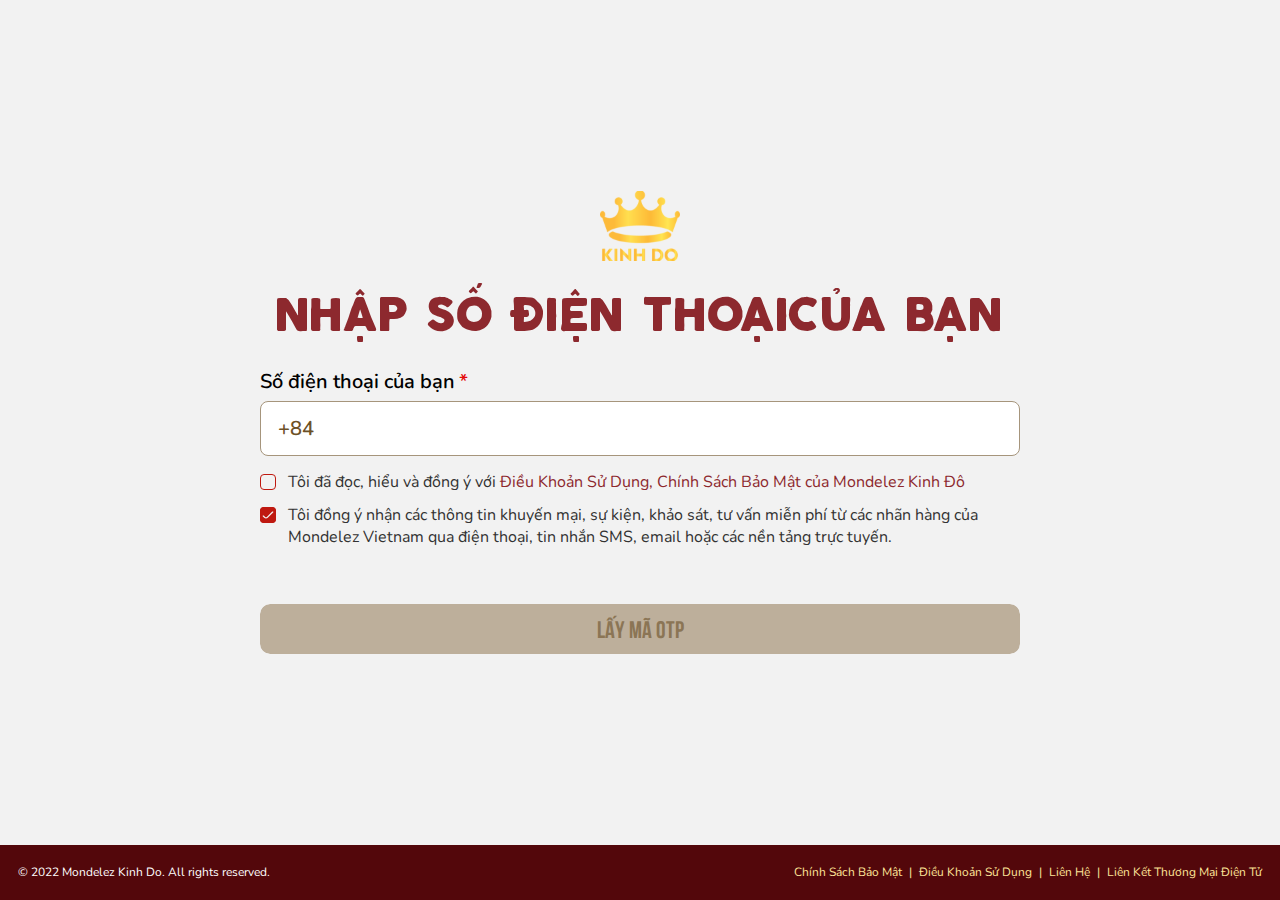
<file: phone.html>
<!DOCTYPE html><html lang="vi"><head><meta charset="utf-8"><meta name="google" content="notranslate"><meta name="robots" content="index, follow"><meta name="author" content="Kinh Do"><meta name="viewport" content="width=device-width,user-scalable=no,minimum-scale=1,maximum-scale=1"><meta name="format-detection" content="telephone=no"><title>Kinh Do</title><meta name="description" content="Kinh Do"><meta name="keywords" content="Kinh Do"><meta name="theme-color" content="#fff"><meta property="og:title" content="Kinh Do"><meta property="og:description" content="Kinh Do"><meta property="og:type" content="website"><meta property="og:image" content="images/thumbnail.jpg"><meta property="og:site_name" content="Kinh Do"><meta name="apple-mobile-web-app-capable" content="yes"><meta name="apple-mobile-web-app-status-bar-style" content="black-translucent"><meta name="apple-mobile-web-app-capable" content="yes"><meta name="apple-mobile-web-app-title" content="Kinh Do"><link rel="icon" href="images/favicon.png"><link rel="preload" as="font" crossorigin type="font/woff2" href="fonts/Nunito-Regular.woff2"><link rel="preload" as="font" crossorigin type="font/woff2" href="fonts/Nunito-SemiBold.woff2"><link rel="preload" as="font" crossorigin type="font/woff2" href="fonts/UTMBebas.woff2"><link href="css/phone.css" rel="stylesheet" rel="preload" as="style"></head><body data-page="homepage"><div class="page"><div class="section full__page"><div class="pic logo-box"><img width="80" height="73" src="images/logo.svg" alt="Kinh Do"></div><div class="section__box size--760"><div class="form-box"><div class="form-item form-item__phone active"><h2>nhập sỐ điện thOại<br class="sp">của bạn</h2><form action=""><div id="verify-otp" class="form-group has_84"><label class="caption" for="txt_phone">Số điện thoại của bạn<sup>*</sup></label> <input type="text" class="input-txt" id="txt_phone" name="txt_phone" autocomplete="off"><div class="error"><p>Số điện thoại không hợp lệ</p></div></div><div class="form-group checkbox__group"><div class="check-item"><input type="checkbox" class="check-input" id="chk_condition" name="chk_condition"> <label class="check-caption" for="chk_condition">Tôi đã đọc, hiểu và đồng ý với <a href="javascript:void(0)" class="show__condition">Điều Khoản Sử Dụng, Chính Sách Bảo Mật của Mondelez Kinh Đô</a></label></div><div class="check-item"><input type="checkbox" class="check-input" id="chk_promotion" name="chk_promotion" checked="checked"> <label class="check-caption" for="chk_promotion">Tôi đồng ý nhận các thông tin khuyến mại, sự kiện, khảo sát, tư vấn miễn phí từ các nhãn hàng của Mondelez Vietnam qua điện thoại, tin nhắn SMS, email hoặc các nền tảng trực tuyến.</label></div></div><div class="buts full"><button type="button" id="loginSubmit" class="but" disabled="disabled"><span>lấy mã otp</span></button></div></form></div><div class="form-item form-item__otp"><h2>nhập mã Otp để tiếp tục</h2><div class="brief otp__brief"><p>Vui lòng nhập mã 4 chữ số được gửi số<br>điện thoại <span class="your-phone">+84</span></p></div><div class="otp__list valid"><input class="input-otp" type="number" id="otp1" name="otp1" maxlength="1" onkeypress="if(this.value.length==1) return false;" autofocus autocomplete="one-time-code" pattern="[0-9]*" min="0" max="9"> <input class="input-otp" type="number" id="otp2" name="otp2" maxlength="1" onkeypress="if(this.value.length==1) return false;" autocomplete="one-time-code" pattern="[0-9]*" min="0" max="9"> <input class="input-otp" type="number" id="otp3" name="otp3" maxlength="1" onkeypress="if(this.value.length==1) return false;" autocomplete="one-time-code" pattern="[0-9]*" min="0" max="9"> <input class="input-otp" type="number" id="otp4" name="otp4" maxlength="1" onkeypress="if(this.value.length==1) return false;" autocomplete="one-time-code" pattern="[0-9]*" min="0" max="9"></div><div class="form__message"><div class="otp__error"><p>Mã không hợp lệ - <span class="reset__otp">Nhập lại</span></p></div><div class="otp__message"><p>Bạn không nhận được mã</p><p><span class="otp__request">GỬI LẠI MÃ OTP</span> <span class="times">(trong <span class="time__count">60</span> s)</span></p></div></div></div><div class="form-item form-item__info"><h2>để lại thÔng tin<br>rinh ngàn quà chất!</h2><div class="brief info__brief"><p>Nhập các thông tin dưới đây để tiếp tục tham gia sáng tạo video Trung Thu diệu kỳ cùng Kinh Đô<br class="pc">và cơ hội trúng thẻ điện thoại 50K bạn nhé!</p></div><form action=""><div id="verify-username" class="form-group"><label class="caption" for="txt_username">Họ và tên</label> <input type="text" class="input-txt" id="txt_username" name="txt_username" placeholder="Điền họ và tên của bạn"><div class="error"><p>Tên không được rỗng</p></div></div><div id="verify-email" class="form-group"><label class="caption" for="txt_email">Email</label> <input type="text" class="input-txt" id="txt_email" name="txt_email" placeholder="Điền email của bạn"><div class="error"><p>Email không được rỗng</p></div></div><div id="verify-dob" class="form-group"><label class="caption">Ngày tháng năm sinh</label><div class="form__select spr3"><div class="select bottom" id="slDay"><div class="select__header"><input type="text" class="select__input" placeholder="DD"></div><div class="select__box"><ul class="select__list"></ul></div></div><div class="select bottom" id="slMonth"><div class="select__header"><input type="text" class="select__input" placeholder="MM"></div><div class="select__box"><ul class="select__list"></ul></div></div><div class="select bottom" id="slYear"><div class="select__header"><input type="text" class="select__input" placeholder="YYYY"></div><div class="select__box"><ul class="select__list"></ul></div></div></div></div><div class="buts full"><button type="button" id="infoSubmit" class="but" disabled="disabled"><span>GỬI THÔNG TIN</span></button></div></form></div></div></div></div></div><footer class="footer"><div class="footer__box content--box"><div class="copyright">© 2022 Mondelez Kinh Do. All rights reserved.</div><ul class="footer-nav"><li><a href="privacy-policy.html" target="_blank">Chính Sách Bảo Mật</a><span>|</span></li><li><a href="https://www.mondelezinternational.com/Terms-of-Use" target="_blank">Điều Khoản Sử Dụng</a><span class="pc">|</span></li><li><a href="https://www.facebook.com/kinhdo.fanpage" target="_blank">Liên Hệ</a><span>|</span></li><li><a href="https://www.lazada.vn/shop/mondelez-kinh-do/?laz_trackid=2%3Amm_150041247_51203497_2010303082%3Aclkgg27hv1gba5bdur541q&path=promotion-34778-0.htm&mkttid=clkgg27hv1gba5bdur541q&tab=promotion" target="_blank">Liên Kết Thương Mại Điện Tử</a></li></ul></div></footer><div class="popup popup__condition"><div class="popup-inr"><div class="popup-close"></div><div class="popup-detail"><h2>nỘi dung chi tiết<br>chưƠng trình khuyến mãi</h2><p><strong>1. Tên chương trình khuyến mại: Trung Thu Mãi Diệu Kỳ, Cùng Cuội Vui Mê Ly</strong></p><p><strong>2. Địa bàn (phạm vi) khuyến mại:</strong> Toàn quốc</p><p><strong>3. Hình thức khuyến mại:</strong> Tổ chức sự kiện vì mục đích khuyến mại (khoản 8, Điều 92 Luật Thương mại)</p><p><strong>4. Thời gian khuyến mại:</strong> Từ 00:00 ngày 14/08/2022 đến 23:59 ngày 10/09/2022</p><p><strong>5. Hàng hoá, dịch vụ khuyến mại:</strong> Không</p><p><strong>6. Hàng hoá, dịch vụ dùng để khuyến mại:</strong><br>- Bánh Trung Thu bằng vàng;<br>- Thẻ điện thoại Top-up 50.000 VNĐ;</p><p><strong>7. Khách hàng của chương trình khuyến mại (đối tượng được hưởng khuyến mại):</strong> Khách hàng là mọi cá nhân có quốc tịch Việt Nam từ 18 tuổi trở lên, có năng lực hành vi dân sự đầy đủ theo quy định của pháp luật, đang sinh sống và làm việc tại lãnh thổ Việt Nam.</p><p>Các trường hợp không được tham gia chương trình bao gồm:<br>- Nhân viên Công ty Cổ phần Mondelez Kinh Đô Việt Nam;<br>- Nhân viên Công ty TNHH một thành viên Kinh Đô Miền Bắc;<br>- Nhân viên Công ty cổ phần Truyền thông GAPIT;</p><p><strong>8. Cơ cấu giải thưởng:</strong></p><div class="table-box table-box_01"><table><thead><tr><th>STT</th><th>Nội dung giải thưởng</th><th>Giá trị giải thưởng (VNĐ)</th><th>Số giải</th><th>Thành tiền (VNĐ)</th></tr></thead><tbody><tr><td>1</td><td>Bánh trung thu bằng vàng (*)</td><td>60.000.000</td><td>4</td><td>240.000.000</td></tr><tr><td>2</td><td>Thẻ điện thoại Top-up 50.000 VNĐ (**)</td><td>50.000</td><td>2.800</td><td>140.000.000</td></tr><tr><td class="ta_l" colspan="3"><strong>Tổng cộng:</strong></td><td><strong>2.804</strong></td><td><strong>380.000.000</strong></td></tr></tbody></table></div><p><i><strong>Ghi chú:</strong></i></p><p><i>(*): Bánh trung thu bằng vàng là vàng được chế tác thành hình bánh trung thu có trọng lượng là 01 lượng vàng, trong đó giá trị vàng là 51.000.000 VNĐ, chi phí gia công là 9.000.000 VNĐ;</i><br>- Khách hàng có thể lựa chọn nhận thưởng giải thưởng bằng vàng hoặc Tiền mặt có giá trị tương đương; Vàng sử dụng trả thưởng là vàng nữ trang SJC 99,99%;<br>- Giải thưởng là vàng gia công nên có sai số trọng lượng +/- 0,1 lượng/giải;<br>(**): Thẻ điện thoại Top-up 50.000 VNĐ sẽ được nạp trực tiếp vào số điện thoại mà khách hàng sử dụng tham gia chương trình. Giải thưởng không được quy đổi thành tiền;<br>- Khách hàng trúng thưởng không được quyền chuyển nhượng giải thưởng cho bên thứ ba.<br>- Khách hàng cam kết về số điện thoại sử dụng để tham gia chương trình là số điện thoại chính chủ và tự chịu trách nhiệm nếu có tranh chấp (nếu có) xảy ra.</p><p><strong>9. Tổng giá trị hàng hóa, dịch vụ dùng để khuyến mại: 380.000.000 VNĐ</strong><br><i>(Bằng chữ: Ba trăm tám mươi triệu Việt Nam Đồng)</i></p><p><strong>10. Nội dung chi tiết của chương trình khuyến mại:</strong></p><p><strong>10.1. Cách thức tham gia chương trình</strong><br>Khách hàng tham gia chương trình sẽ thực hiện các bước như sau:</p><p><strong>Bước 1:</strong> Truy cập website <a href="https://tettrungthu.vn/" target="_blank">tettrungthu.vn</a>, sau đó nhập số điện thoại khách hàng đang sử dụng và bấm nút <strong>Lấy mã OTP</strong>;</p><p><img src="images/tnc1.jpg" alt="Nhập số điện thoại của bạn"></p><p><strong>Bước 2:</strong> Tin nhắn SMS chứa mã OTP bao gồm 4 số tự nhiên sẽ được gửi về số điện thoại của khách hàng. Khách hàng vui lòng nhập mã OTP để tiếp tục;</p><p><img src="images/tnc2.jpg" alt="Nhập mã OTP để tiếp tục"></p><p><strong>Bước 3:</strong> Khách hàng vui lòng điền các thông tin tham dự chương trình bao gồm: Họ và tên, Địa chỉ email, ngày tháng năm sinh và bấm nút <strong>Bắt đầu chơi;</strong></p><p><img src="images/tnc3.jpg" alt="Để lại thông tin rinh ngay bánh vàng"></p><p><strong>Bước 4:</strong> Sau khi ấn nút Bắt đầu chơi, Phần mềm quay số ngẫu nhiên sẽ hiển thị thông báo như sau:</p><p>- Trường hợp khách hàng trúng giải thưởng Thẻ điện thoại Top-up 50.000 VNĐ: <strong>“Chúc mừng bạn vừa được nạp 50.000Đ vào tài khoản điện thoại. Tiếp tục sáng tạo video Trung thu diệu kỳ cùng Kinh Đô để có cơ hội trúng bánh vàng đặc biệt bạn nhé”.</strong></p><p>- Trường hợp khách hàng không trúng giải thưởng Thẻ điện thoại Top-up 50.000 VNĐ: <strong>“Bạn chưa trúng giải Top-up. Hãy sáng tạo video Trung thu diệu kỳ cùng Kinh Đô để có cơ hội trúng bánh vàng đặc biệt bạn nhé”</strong></p><p>Đồng thời, hệ thống sẽ tạo ra mã dự thưởng và gửi mã dự thưởng về tin nhắn SMS cho số điện thoại khách hàng sử dụng tham gia chương trình. <strong>Mã dự thưởng bao gồm 6 ký tự là số tự nhiên và chữ cái trong bảng chữ cái tiếng Việt, các ký tự F, J, W, Z;</strong> Một số điện thoại đăng ký tham gia chỉ được cấp 01 mã dự thưởng duy nhất và được tham gia chơi nhiều lần.</p><p><img src="images/tnc4.jpg" alt="Bắt đầu chơi"></p><p><strong>Bước 5:</strong> Tải hình ảnh chứa gương mặt của khách hàng tham gia chương trình để tạo thành video. Khách hàng có thể tải thêm các hình ảnh người thân để thay thế khuôn mặt cho các nhân vật khác (nếu có). Sau khi tải xong, khách hàng bấm vào nút <strong>Hô biến ngay;</strong></p><p><img src="images/tnc5.jpg" alt="Hô biến ngay"></p><p><strong>Bước 6:</strong> Khách hàng bấm vào nút <strong>Tải video xuống</strong> để lưu lại video vừa tạo. Bấm vào nút Copy để lưu nhanh các hashtag của chương trình. Sau đó khách hàng đăng video vừa tải về lên facebook kèm theo 4 hashtag <strong>#KinhDo #Tettrungthu #Trungthumaidieuky #Cungcuoivuimely và kèm theo mã số dự thưởng</strong> để hoàn thành tham gia chương trình.</p><p><img src="images/tnc6.jpg" alt="Chia sẻ video rinh bánh vàng cực chất"></p><p><strong>10.2. Hình thức quay thưởng</strong><br><strong>Đối với Giải Bánh trung thu bằng vàng</strong><br>- Công ty TNHH Một thành viên Kinh Đô Miền Bắc ủy quyền cho Công ty cổ phần Truyền thông GAPIT phụ trách quay thưởng bằng phần mềm quay số trúng thưởng vào 14h00 ngày thứ 4 hàng tuần trong thời gian diễn ra chương trình;<br>- Việc quay số xác định trúng thưởng sẽ được thực hiện thành 04 đợt quay số đối với các mã số dự thưởng hợp lệ gửi về hệ thống. Cụ thể như sau:</p><div class="table-box table-box_02"><table><thead><tr><th>Thời gian quay số</th><th>Đối tượng áp dụng</th><th>Nội dung giải thưởng</th><th>Số giải</th><th>Giá trị giải thưởng (VNĐ)</th></tr></thead><tbody><tr><td>14h00 ngày 24/08/2022</td><td>Dành cho mã số dự thưởng được gửi thành công về chương trình kể từ 00h00 ngày 14/08/2022 đến hết 23h59 ngày 20/08/2022</td><td>Bánh Trung Thu bằng vàng</td><td>01</td><td>60.000.000</td></tr><tr><td>14h00 ngày 31/08/2022</td><td>Dành cho mã số dự thưởng được gửi thành công về chương trình kể từ 00h00 ngày 21/08/2022 đến hết 23h59 ngày 27/08/2022</td><td>Bánh Trung Thu bằng vàng</td><td>01</td><td>60.000.000</td></tr><tr><td>14h00 ngày 07/09/2022</td><td>Dành cho mã số dự thưởng được gửi thành công về chương trình kể từ 00h00 ngày 28/08/2022 đến hết 23h59 ngày 03/09/2022</td><td>Bánh Trung Thu bằng vàng</td><td>01</td><td>60.000.000</td></tr><tr><td>14h00 ngày 14/09/2022</td><td>Dành cho mã số dự thưởng được gửi thành công về chương trình kể từ 00h00 ngày 04/09/2022 đến hết 23h59 ngày 10/09/2022</td><td>Bánh Trung Thu bằng vàng</td><td>01</td><td>60.000.000</td></tr></tbody></table></div><p><strong>Quy định về cách thức xác định trúng thưởng (đối với giải bánh Trung thu bằng vàng)</strong></p><p>- Tại mỗi buổi quay số xác định trúng thưởng,Công ty Cổ phần truyền thông GAPIT sẽ đại diện cho Công ty TNHH Một thành viên Kinh Đô Miền Bắc tiến hành quay ngẫu nhiên chọn ra 01 mã số trúng thưởng và 02 mã số dự phòng. Trường hợp người trúng thưởng tại buổi quay số không đủ điều kiện nhận thưởng hoặc không liên hệ được trong thời gian quy định, thì giải thưởng sẽ được chuyển cho người có mã số dự phòng trong danh sách trúng thưởng dự phòng theo thứ tự từ trên xuống dưới;</p><p>- Trường hợp người có mã số dự phòng đầu tiên trúng thưởng mà không đủ điều kiện nhận thưởng hoặc không liên hệ được trong thời gian quy định của thể lệ này thì người có mã số dự phòng thứ hai được xác định là trúng thưởng.</p><p>- Trường hợp tất cả người có mã số dự phòng trúng thưởng mà không đủ điều kiện nhận thưởng hoặc không liên hệ được trong thời gian quy định của thể lệ này thì giải thưởng bị hủy bỏ và được coi là không có người trúng thưởng.</p><p>- Mỗi khách hàng chỉ có cơ hội trúng 01 giải Bánh trung thu bằng vàng.</p><p>- Địa điểm xác định trúng thưởng tại Văn phòng Công ty Cổ phần Truyền thông GAPIT, địa chỉ: Lầu 2, tòa nhà Sông Đà, Số 14B Kỳ Đồng, phường 3, Quận 3, Thành phố Hồ Chí Minh, Việt Nam;</p><p>- Tại mỗi buổi quay số xác định trúng thưởng, kết quả quay số với mã số trúng thưởng tương ứng với số điện thoại tham dự chương trình sẽ được lập thành văn bản ngay sau buổi quay số và được ký xác nhận bởi ban giám sát là đại diện theo ủy quyền Công ty TNHH Một thành viên Kinh Đô Miền Bắc và đại diện Khách hàng tham gia chương trình.</p><p><strong>Đối với Giải Thẻ điện thoại Top-up 50.000 VNĐ</strong></p><p>- Phần mềm hệ thống sẽ quay số và xác định trúng thưởng ngẫu nhiên khi khách hàng nhập số điện thoại tham gia chương trình;</p><p><strong>10.3. Thông báo trúng thưởng</strong></p><p>- Sau khi xác định được khách hàng trúng thưởng, trong vòng 24 giờ làm việc, Công ty cổ phần Truyền thông GAPIT sẽ liên hệ qua số điện thoại đăng ký tham dự chương trình của khách hàng trúng giải để thông báo trúng thưởng, xác nhận tài khoản Facebook tham gia chương trình và sẽ nhắn tin thông báo trúng thưởng đến số điện thoại của khách hàng. Nội dung tin nhắn thông báo trúng thưởng cho khách hàng như sau: “(TB) Chuc mung QK da trung giai tuan tri gia 60.000.000 VND tu chuong trinh "Trung Thu mai dieu ky, cung Cuoi vui me ly" tai tettrungthu.vn. Hotline 1900636726 (08h30 den 17h30 tu Thu 2 den Thu 6; Cuoc phi: 1.000d/phut).”</p><p>Ngoài ra, Công ty TNHH Một thành viên Kinh Đô Miền Bắc cũng công bố danh sách khách hàng trúng thưởng trên website/fanpage của Công ty tại <a href="https://www.facebook.com/kinhdo.fanpage" target="_blank">https://www.facebook.com/kinhdo.fanpage</a> và trên website <a href="https://tettrungthu.vn/" target="_blank">www.tettrungthu.vn</a></p><p>- Trường hợp không liên hệ được với khách hàng trúng thưởng nêu trên, GAPIT sẽ liên hệ lại với khách hàng trúng giải tối thiểu 02 lần/ngày trong thời hạn 03 ngày làm việc kể từ ngày xác định khách hàng trúng thưởng. Nếu quá thời hạn nêu trên mà không thể liên hệ xác minh khách hàng trúng thưởng hoặc khách hàng trúng thưởng từ chối nhận thưởng thì giải thưởng sẽ bị hủy bỏ.</p><p>- Công ty TNHH Một thành viên Kinh Đô Miền Bắc sẽ nhắn tin thông báo đến số điện thoại của khách hàng và đồng thời đăng tải công khai trên website và fanpage của Công ty tại địa chỉ www.tettrungthu.vn và <a href="https://www.facebook.com/kinhdo.fanpage" target="_blank">https://www.facebook.com/kinhdo.fanpage</a> đối với các trường hợp không liên hệ được với khách hàng và từ chối nhận thưởng nêu trên về việc khách hàng không được nhận giải thưởng đã thông báo trước đó và Công ty TNHH Một thành viên Kinh Đô Miền Bắc tiến hành trao thưởng cho người có mã số dự thưởng dự phòng trúng thưởng.</p><p><strong>10.4. Thời gian, địa điểm, thủ tục nhận thưởng</strong><br><strong>Đối với Giải Bánh trung thu bằng vàng</strong></p><p>- Công ty Cổ phần Truyền thông GAPIT có trách nhiệm liên hệ khách hàng trúng thưởng để thỏa thuận thời gian và địa điểm nhận thưởng tại nơi khách hàng sinh sống hoặc làm việc.</p><p>- Khách hàng trúng thưởng phải xuất trình các giấy tờ, tài liệu sau để nhận thưởng:</p><p>+ Bản gốc chứng minh nhân dân hoặc Thẻ căn cước công dân hoặc Hộ chiếu hoặc Giấy tờ tùy thân khác hợp lệ;</p><p>+ Thông tin tài khoản ngân hàng nhận thưởng trong trường hợp khách hàng nhận giải thưởng bằng Tiền (bao gồm số tài khoản, tên ngân hàng thụ hưởng, địa chỉ chi nhánh ngân hàng và thông tin chủ tài khoản);</p><p>+ Thông tin bài đăng có chứa hashtag và mã số dự thưởng tham gia chương trình;</p><p>+ Tin nhắn SMS có chứa mã dự thưởng;</p><p>+ Tin nhắn SMS có chứa nội dung thông báo trúng thưởng.</p><p>- Trách nhiệm của khách hàng trúng thưởng đối với chi phí phát sinh khi nhận thưởng, thuế thu nhập không thường xuyên:</p><p>+ Khách hàng trúng thưởng phải chịu chi phí đi lại, ăn ở cho việc nhận thưởng của mình (nếu có).</p><p>+ Đối với thuế thu nhập cá nhân, Công ty TNHH Một thành viên Kinh Đô Miền Bắc sẽ hỗ trợ chi trả cho khách hàng trúng thưởng toàn bộ tiền thuế thu nhập cá nhân từ trúng thưởng theo quy định của pháp luật hiện hành khi nhận giải thưởng là 10% phần giá trị giải thưởng vượt trên 10 triệu đồng theo quy định tại khoản 1, điều 23 Thông tư 111/2013/TT-BTC.</p><p>-Trường hợp khách hàng trúng thưởng uỷ quyền cho người khác đại diện nhận giải thưởng, người được uỷ quyền cần cung cấp văn bản uỷ quyền được công chứng/chứng thực chữ ký theo quy định pháp luật.</p><p><strong>Đối với Giải Thẻ điện thoại Top-up 50.000 VNĐ</strong></p><p>Giải thưởng là tiền cước điện thoại di động trả trước (Top-up), áp dụng cho 06 nhà mạng hiện hành gồm Viettel, Mobifone, Vinaphone, Gmobile, Itel và Vietnammobile. Tiền cước điện thoại sẽ được nạp trực tiếp vào tài khoản của Khách hàng trúng thưởng (áp dụng cho cả thuê bao trả trước và trả sau). Đối với các trường hợp: thuê bao Vinaphone trả sau mà không đăng ký EZPay, thuê bao ngoài vùng phủ sóng, thuê bao Vietnamobile và Gtel trả sau hoặc tùy tính chất gói cước của thuê bao khiến cho giao dịch nạp trực tiếp không thành công thì Khách hàng trúng thưởng sẽ nhận được mã thẻ điện thoại. Công ty TNHH Một thành viên Kinh Đô Miền Bắc ủy quyền cho Công Ty Cổ Phần truyền thông GAPIT tiến hành nạp tiền thưởng trực tiếp vào tài khoản số điện thoại đăng ký của khách hàng trúng thưởng tại website. Việc trả thưởng được thực hiện ngay khi Khách hàng nhận được tin nhắn thông báo trúng thưởng trên website với nội dung “Chúc mừng bạn vừa được nạp 50.000 VNĐ vào tài khoản điện thoại”. Khi Khách hàng nhận được tiền thưởng sẽ có thông báo từ nhà mạng cho Khách hàng trúng thưởng tùy theo mạng điện thoại Khách hàng đang sử dụng.</p><p><strong>10. Các thương nhân cùng thực hiện, nội dung tham gia cụ thể và trách nhiệm cụ thể của từng thương nhân tham gia thực hiện trong Chương trình</strong></p><p><strong>- Công ty TNHH Một thành viên Kinh Đô Miền Bắc:</strong> Thực hiện các nội dung của chương trình khuyến mại sau:</p><p>+ Chủ trì, tổ chức, chịu trách nhiệm đối với chương trình khuyến mại;</p><p>+ Công ty TNHH Một thành viên Kinh Đô Miền Bắc chịu trách nhiệm liên quan đến tính chính xác của buổi quay số xác định trúng thưởng và quản lý khâu trao giải thưởng cho khách hàng trúng thưởng;</p><p>+ Công bố thông tin nội dung chi tiết của chương trình, khách hàng trúng thưởng;</p><p>+ Lưu trữ các chứng từ, tài liệu liên quan đến báo cáo theo đúng quy định của pháp luật để phục vụ công tác thanh tra, kiểm tra và giám sát.</p><p>+ Giải quyết và xử lý những trường hợp có tranh chấp, khiếu kiện (nếu có) và chịu trách nhiệm trước pháp luật về các vi phạm khi thực hiện chương trình khuyến mại.</p><p>- <strong>Công ty Cổ phần Truyền thông GAPIT:</strong> Thực hiện các nội dung dưới đây nhân danh của Công ty TNHH Một thành viên Kinh Đô Miền Bắc theo ủy quyền:</p><p>+ Quay số xác định trúng thưởng bằng phần mềm quay số của Công ty cổ phần truyền thông Gapit;</p><p>+ Mua hàng hóa, giải thưởng của chương trình khuyến mại;</p><p>+ Gọi điện & Gửi tin nhắn thông báo trúng thưởng cho khách hàng trúng thưởng; Thỏa thuận địa điểm, thời gian trao thưởng cho khách hàng;</p><p>+ Trao thưởng cho khách hàng trúng thưởng và thu thập thông tin khách hàng, chứng từ trao thưởng trong thời hạn theo quy định của thể lệ và quy định pháp luật;</p><p><strong>11. Các quy định khác</strong></p><p>- Trong trường hợp xảy ra tranh chấp và khiếu nại liên quan đến chương trình khuyến mại này, Công ty TNHH Một thành viên Kinh Đô Miền Bắc trực tiếp giải quyết với khách hàng. Nếu không thỏa thuận được, tranh chấp sẽ được xử lý theo quy định của pháp luật Việt Nam.</p><p>- Nếu được khách hàng tham gia chương trình đồng ý, Công ty TNHH Một thành viên Kinh Đô Miền Bắc bảo lưu quyền sử dụng thông tin cá nhân như họ tên, địa chỉ, điện thoại và hình ảnh của Khách hàng trúng thưởng cho mục đích truyền thông hoặc quảng bá trên các phương tiện đại chúng của Công ty TNHH một thành viên Kinh Đô Miền Bắc.</p><p>- Công ty TNHH Một thành viên Kinh Đô Miền Bắc có quyền từ chối trao giải thưởng cho bất kỳ Khách hàng nào cung cấp thông tin không hợp lệ, không đầy đủ và/hoặc vi phạm bất kỳ điều khoản và điều kiện nào được nêu tại chương trình khuyến mại này <strong>CÔNG TY TNHH MỘT THÀNH VIÊN KINH ĐÔ MIỀN BẮC</strong> cam kết thực hiện đúng và hoàn toàn chịu trách nhiệm về chương trình khuyến mại trên theo các quy định của pháp luật hiện hành.</p></div></div></div><div class="popup popup__app"><div class="popup-inr"><div class="popup-detail"><p><strong>Trình duyệt hiện tại có thể gây gián đoạn trải nghiệm website.*</strong></p><p>Vui lòng copy đường link dưới đây và sử dụng trên Chrome hoặc Firefox để có được trải nghiệm tốt nhất.</p><div class="app__flex"><a class="hashtag__txt" href="https://tettrungthu.vn/" target="_blank">https://tettrungthu.vn/</a><div class="button__copy">Copy</div></div><p>Hoặc để lại số điện thoại của bạn, chúng tôi sẽ gửi đường link tham gia chương trình thông qua tin nhắn SMS.</p><p>Hoặc để lại số điện thoại của bạn, chúng tôi sẽ gửi đường link tham gia chương trình thông qua tin nhắn SMS.</p><div id="verify-phone" class="form-group has_84"><label class="caption" for="txt_phone">Số điện thoại của bạn<sup>*</sup></label> <input type="text" class="input-txt" id="txt_app_phone" name="txt_app_phone" autocomplete="off"><div class="error"><p>Số điện thoại không hợp lệ</p></div></div><div class="buts full"><button type="button" class="but"><span>Gửi</span></button></div></div></div></div><div class="popup popup__gift" id="giftWin"><div class="popup-inr"><div class="popup-close close-mention"></div><div class="popup-detail circle__box"><div class="circle__inr"><div class="pic moon-pic"><img src="images/choose-moon.svg" alt="moon"></div><h2>CHÚC MỪNG BẠN VỪA<br>ĐƯỢC NẠP 50.000Đ VÀO<br>TÀI KHOẢN ĐIỆN THOẠI!</h2><div class="gift-box"><div class="pic gift"><img src="images/mobile-card.png" alt="Mobile card 50k"></div><img class="gift__star gift__star-01" src="images/star.png" alt="start"> <img class="gift__star gift__star-02" src="images/star.png" alt="start"> <img class="gift__star gift__star-03" src="images/star.png" alt="start"></div><div class="gift-txt"><p>Tiếp tục sáng tạo video Trung<br>Thu diệu kỳ cùng Kinh Đô để<br>có cơ hội trúng bánh vàng đặc<br>biệt bạn nhé!</p></div><div class="code__compare">Mã đối chiếu: <span class="compare__value">123456789</span></div><div class="buts"><a href="#" class="but"><span>BẮT ĐẦU CHƠI</span></a></div></div></div></div></div><div class="popup popup__gift" id="giftLost"><div class="popup-inr"><div class="popup-close close-gift"></div><div class="popup-detail circle__box"><div class="circle__inr"><div class="pic moon-pic"><img src="images/choose-moon.svg" alt="moon"></div><h2>TIẾC THẬT, BẠN KHÔNG<br>TRÚNG GIẢI TOP-UP!</h2><div class="gift-txt"><p>Tuy nhiên bạn đừng bỏ lỡ cơ hội trúng<br><strong>bánh Trung Thu đặc biệt trị giá<br>1 cây vàng.</strong></p><p>Tham gia sáng tạo video cực vui, rinh<br>ngay bánh vàng cực chất cùng<br>Kinh Đô nào!</p></div><div class="code__compare">Mã đối chiếu: <span class="compare__value">123456789</span></div><div class="buts"><a href="#" class="but"><span>BẮT ĐẦU CHƠI</span></a></div></div></div></div></div><script defer="defer" src="js/phone_bundle.js"></script><script defer="defer" type="module" src="js/dev/phone_main.js"></script><script defer="defer" type="module" src="js/dev/common_main.js"></script><script>var showPopup = false;
                        function iOS() {
                            return [
                                'iPad Simulator',
                                'iPhone Simulator',
                                'iPod Simulator',
                                'iPad',
                                'iPhone',
                                'iPod'
                            ].includes(navigator.platform)
                                // iPad on iOS 13 detection
                                || (navigator.userAgent.includes("Mac") && "ontouchend" in document)
                        }
                        // Safari 3.0+ "[object HTMLElementConstructor]" 
                        var isSafari = /^((?!chrome|android).)*safari/i.test(navigator.userAgent);
                        if (iOS()) {
                            if (!isSafari) {
                                if (document.querySelector('.popup__app')) {
                                    document.querySelector('.popup__app').classList.add('open');
                                }
                                showPopup = true;
                            }
                        } else {
                            if (navigator.userAgent.includes('wv')) {
                                // Android webview
                                if (document.querySelector('.popup__app')) {
                                    document.querySelector('.popup__app').classList.add('open');
                                }
                                showPopup = true;
                            }
                        }
                        if (!showPopup) {
                            if (window.location.href.includes('zalo')) {
                                if (document.querySelector('.popup__app')) {
                                    document.querySelector('.popup__app').classList.add('open');
                                }
                            }
                        }</script></body></html>
</file>
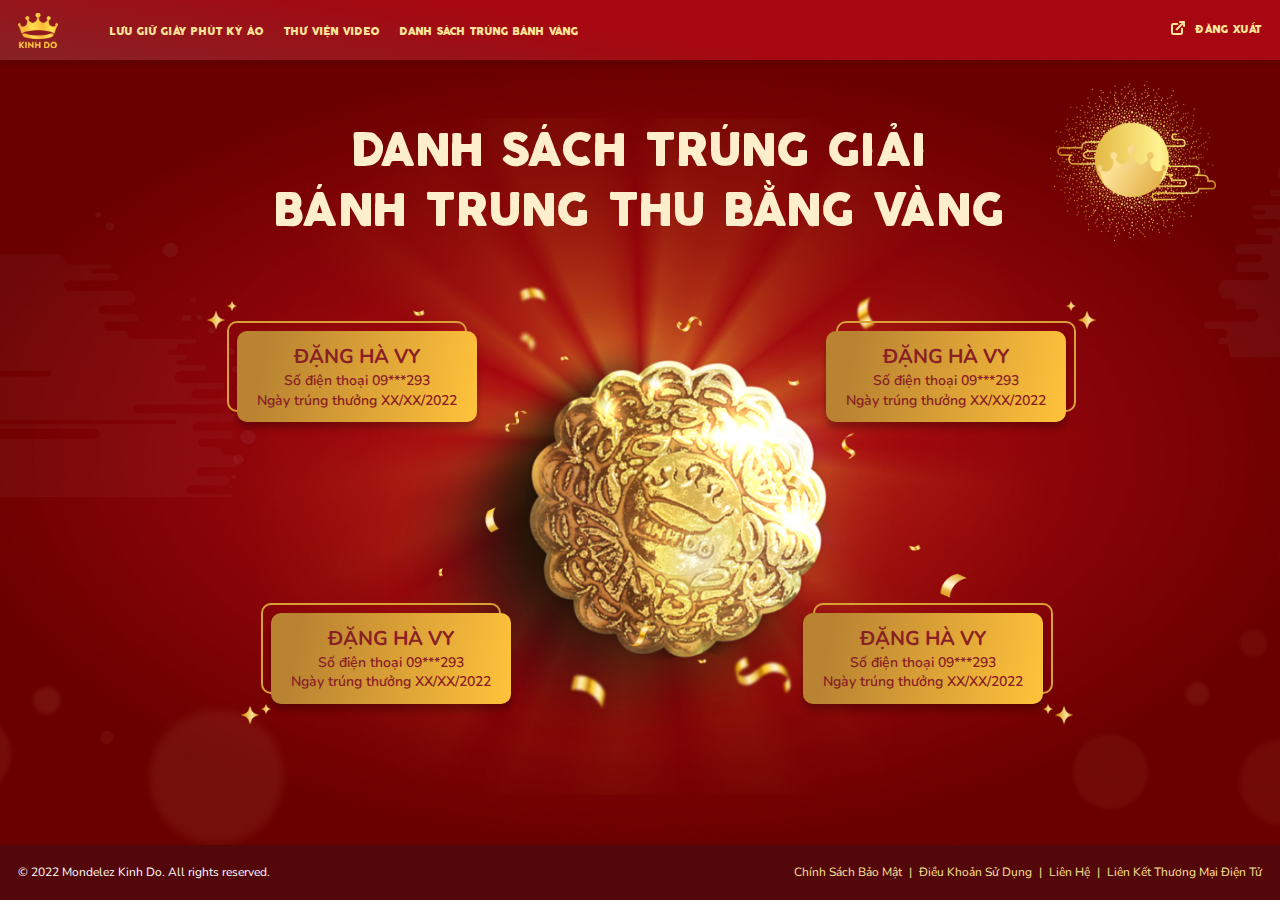
<file: winner-list.html>
<!DOCTYPE html><html lang="vi"><head><meta charset="utf-8"><meta name="google" content="notranslate"><meta name="robots" content="index, follow"><meta name="author" content="Kinh Do"><meta name="viewport" content="width=device-width,user-scalable=no,minimum-scale=1,maximum-scale=1"><meta name="format-detection" content="telephone=no"><title>Kinh Do</title><meta name="description" content="Kinh Do"><meta name="keywords" content="Kinh Do"><meta name="theme-color" content="#fff"><meta property="og:title" content="Kinh Do"><meta property="og:description" content="Kinh Do"><meta property="og:type" content="website"><meta property="og:image" content="images/thumbnail.jpg"><meta property="og:site_name" content="Kinh Do"><meta name="apple-mobile-web-app-capable" content="yes"><meta name="apple-mobile-web-app-status-bar-style" content="black-translucent"><meta name="apple-mobile-web-app-capable" content="yes"><meta name="apple-mobile-web-app-title" content="Kinh Do"><link rel="icon" href="images/favicon.png"><link rel="preload" as="font" crossorigin type="font/woff2" href="fonts/Nunito-Regular.woff2"><link rel="preload" as="font" crossorigin type="font/woff2" href="fonts/Nunito-SemiBold.woff2"><link rel="preload" as="font" crossorigin type="font/woff2" href="fonts/Nunito-Bold.woff2"><link rel="preload" as="font" crossorigin type="font/woff2" href="fonts/UTMBebas.woff2"><link rel="preload" as="font" crossorigin type="font/woff2" href="fonts/UVFBrawls-Regular.woff2"><link href="css/winner-list.css" rel="stylesheet" rel="preload" as="style"></head><body data-page="homepage"><header class="header"><div class="header__container"><a class="pic logo" href="./" title="Kinh Do"><img width="40" height="35" src="images/logo.svg" alt="Kinh Do"></a><div class="nav"><ul class="nav__list"><li class="nav__item" data-nav="choose-moment"><a href="choose-moment.html" class="nav__txt">lưu giữ giây phút kỳ ảO</a></li><li class="nav__item" data-nav="gallery"><a href="gallery.html" class="nav__txt">thư viện videO</a></li><li class="nav__item" data-nav="gallery"><a href="winner-list.html" class="nav__txt">danh sách trúng bánh vàng</a></li></ul><div class="logout-but"><div class="logout-icon"><img src="images/logout-icon.png" alt="đăng xuất"></div><span>đăng xuất</span></div></div><div class="burger-icon sp"><img class="open-menu" src="images/menu-icon.svg" alt="menu"> <img class="close-menu" src="images/close-menu.svg" alt="close"></div></div></header><div class="page"><div class="section winner-section"><div class="section__box winner-box"><div class="winner-items"><div class="pic moon-pic pc"><img src="images/choose-moon.svg" alt="Chọn khoảnh khắc trung thu bạn thích"></div><h2>danh sách trúng giải<br>bánh trung thu bằng vàng</h2><div class="winner-list"><div class="winner-item winner-item01"><div class="item-title">Đặng hà vy</div><div class="item-brief"><p>Số điện thoại 09***293</p><p>Ngày trúng thưởng XX/XX/2022</p></div><img class="img-start img-start01" src="images/star.png" alt="start"> <img class="img-start img-start02" src="images/star.png" alt="start"></div><div class="cake-box"><div class="cake"><img class="pc" src="images/cake-winner.png" alt="cake"> <img class="sp" src="images/cake-winner-sp.png" alt="cake"></div></div><div class="winner-item winner-item02"><div class="item-title">Đặng hà vy</div><div class="item-brief"><p>Số điện thoại 09***293</p><p>Ngày trúng thưởng XX/XX/2022</p></div><img class="img-start img-start01" src="images/star.png" alt="start"> <img class="img-start img-start02" src="images/star.png" alt="start"></div><div class="winner-item winner-item03"><div class="item-title">Đặng hà vy</div><div class="item-brief"><p>Số điện thoại 09***293</p><p>Ngày trúng thưởng XX/XX/2022</p></div><img class="img-start img-start01" src="images/star.png" alt="start"> <img class="img-start img-start02" src="images/star.png" alt="start"></div><div class="winner-item winner-item04"><div class="item-title">Đặng hà vy</div><div class="item-brief"><p>Số điện thoại 09***293</p><p>Ngày trúng thưởng XX/XX/2022</p></div><img class="img-start img-start01" src="images/star.png" alt="start"> <img class="img-start img-start02" src="images/star.png" alt="start"></div></div></div></div></div></div><footer class="footer"><div class="footer__box content--box"><div class="copyright">© 2022 Mondelez Kinh Do. All rights reserved.</div><ul class="footer-nav"><li><a href="privacy-policy.html" target="_blank">Chính Sách Bảo Mật</a><span>|</span></li><li><a href="https://www.mondelezinternational.com/Terms-of-Use" target="_blank">Điều Khoản Sử Dụng</a><span class="pc">|</span></li><li><a href="https://www.facebook.com/kinhdo.fanpage" target="_blank">Liên Hệ</a><span>|</span></li><li><a href="https://www.lazada.vn/shop/mondelez-kinh-do/?laz_trackid=2%3Amm_150041247_51203497_2010303082%3Aclkgg27hv1gba5bdur541q&path=promotion-34778-0.htm&mkttid=clkgg27hv1gba5bdur541q&tab=promotion" target="_blank">Liên Kết Thương Mại Điện Tử</a></li></ul></div></footer><div class="popup popup__app"><div class="popup-inr"><div class="popup-detail"><p><strong>Trình duyệt hiện tại có thể gây gián đoạn trải nghiệm website.*</strong></p><p>Vui lòng copy đường link dưới đây và sử dụng trên Chrome hoặc Firefox để có được trải nghiệm tốt nhất.</p><div class="app__flex"><a class="hashtag__txt" href="https://tettrungthu.vn/" target="_blank">https://tettrungthu.vn/</a><div class="button__copy">Copy</div></div><p>Hoặc để lại số điện thoại của bạn, chúng tôi sẽ gửi đường link tham gia chương trình thông qua tin nhắn SMS.</p><p>Hoặc để lại số điện thoại của bạn, chúng tôi sẽ gửi đường link tham gia chương trình thông qua tin nhắn SMS.</p><div id="verify-phone" class="form-group has_84"><label class="caption" for="txt_phone">Số điện thoại của bạn<sup>*</sup></label> <input type="text" class="input-txt" id="txt_app_phone" name="txt_app_phone" autocomplete="off"><div class="error"><p>Số điện thoại không hợp lệ</p></div></div><div class="buts full"><button type="button" class="but"><span>Gửi</span></button></div></div></div></div><script defer="defer" src="js/winner-list_bundle.js"></script><script defer="defer" type="module" src="js/dev/winner-list_main.js"></script><script defer="defer" type="module" src="js/dev/common_main.js"></script><script>var showPopup = false;
      function iOS() {
        return (
          [
            "iPad Simulator",
            "iPhone Simulator",
            "iPod Simulator",
            "iPad",
            "iPhone",
            "iPod",
          ].includes(navigator.platform) ||
          // iPad on iOS 13 detection
          (navigator.userAgent.includes("Mac") && "ontouchend" in document)
        );
      }
      // Safari 3.0+ "[object HTMLElementConstructor]"
      var isSafari = /^((?!chrome|android).)*safari/i.test(navigator.userAgent);
      if (iOS()) {
        if (!isSafari) {
          if (document.querySelector(".popup__app")) {
            document.querySelector(".popup__app").classList.add("open");
          }
          showPopup = true;
        }
      } else {
        if (navigator.userAgent.includes("wv")) {
          // Android webview
          if (document.querySelector(".popup__app")) {
            document.querySelector(".popup__app").classList.add("open");
          }
          showPopup = true;
        }
      }
      if (!showPopup) {
        if (window.location.href.includes("zalo")) {
          if (document.querySelector(".popup__app")) {
            document.querySelector(".popup__app").classList.add("open");
          }
        }
      }</script></body></html>
</file>
<file: css/index.css>
html,body,div,span,applet,object,iframe,h1,h2,h3,h4,h5,h6,p,blockquote,pre,a,abbr,acronym,address,big,cite,code,del,dfn,em,img,ins,kbd,q,s,samp,small,strike,strong,sub,sup,tt,var,b,u,i,center,dl,dt,dd,ol,ul,li,fieldset,form,label,legend,table,caption,tbody,tfoot,thead,tr,th,td,article,aside,canvas,details,embed,figure,figcaption,footer,header,hgroup,menu,nav,output,ruby,section,summary,time,mark,audio,video{margin:0;padding:0;border:0;font-size:100%;font:inherit;vertical-align:baseline}article,aside,details,figcaption,figure,footer,header,hgroup,menu,nav,section{display:block}body{line-height:1}ol,ul{list-style:none}blockquote,q{quotes:none}blockquote:before,blockquote:after,q:before,q:after{content:"";content:none}table{border-collapse:collapse;border-spacing:0}*,*::before,*::after{-webkit-box-sizing:border-box;box-sizing:border-box}strong{font-weight:bold}@font-face{font-family:"Nunito";src:url(../fonts/Nunito-Regular.woff2) format("woff2"),url(../fonts/Nunito-Regular.woff) format("woff"),url(../fonts/Nunito-Regular.ttf) format("truetype");font-weight:400;font-style:normal;font-display:swap}@font-face{font-family:"Nunito";src:url(../fonts/Nunito-SemiBold.woff2) format("woff2"),url(../fonts/Nunito-SemiBold.woff) format("woff"),url(../fonts/Nunito-SemiBold.ttf) format("truetype");font-weight:600;font-style:normal;font-display:swap}@font-face{font-family:"Nunito";src:url(../fonts/Nunito-Bold.woff2) format("woff2"),url(../fonts/Nunito-Bold.woff) format("woff"),url(../fonts/Nunito-Bold.ttf) format("truetype");font-weight:700;font-style:normal;font-display:swap}@font-face{font-family:"UTM Bebas";src:url(../fonts/UTMBebas.woff2) format("woff2"),url(../fonts/UTMBebas.woff) format("woff"),url(../fonts/UTMBebas.ttf) format("truetype");font-weight:400;font-style:normal;font-display:swap}@font-face{font-family:"UVF Brawls";src:url(../fonts/UVFBrawls-Regular.woff2) format("woff2"),url(../fonts/UVFBrawls-Regular.woff) format("woff"),url(../fonts/UVFBrawls-Regular.ttf) format("truetype");font-weight:400;font-style:normal;font-display:swap}html,body{font-family:"Nunito";font-weight:400}body{background-color:#f2f2f2;color:#333;line-height:1.4;-webkit-user-select:none;user-select:none}*,*::before,*::after{-webkit-text-size-adjust:none;-webkit-font-smoothing:antialiased;-moz-osx-font-smoothing:grayscale;-webkit-tap-highlight-color:rgba(0,0,0,0)}.header,.page,.footer,.section,.section__box{width:100%}.page{overflow:hidden;padding-top:60px}.section{position:relative}.section.full__page{margin-top:-60px;height:calc(100vh - 55px);display:flex;align-items:center;align-content:center;justify-content:center;flex-wrap:wrap}.section__box.size--760{max-width:760px;margin:0 auto}.section__box.size--1240{max-width:1240px;margin:0 auto}.pic{display:block;width:100%;line-height:0}.pic img{width:100%;height:auto}.bg{position:relative;display:block;width:100%;height:auto}.bg::before{content:"";position:relative;display:block;width:100%;height:auto}.no__scroll{overflow:hidden;height:100%}input,button{-webkit-appearance:none;appearance:none;outline:none;border:none;background-color:rgba(0,0,0,0);padding:0;margin:0}h1,h2{font-family:"UVF Brawls";font-size:60px;font-weight:400;color:#8d292e;text-align:center;line-height:1}.brief{font-size:16px;color:#333}.note{color:#333}.loading__box{position:fixed;left:0;top:0;width:100vw;height:100vh;background-color:rgba(0,0,0,.6);z-index:300;display:none}.loading__box.active{display:block}.loading__box .loader{position:absolute;left:50%;top:50%;width:140px;height:auto;-webkit-transform:translate(-50%, -50%);transform:translate(-50%, -50%);line-height:0}.loading__box .loader img{width:100%;height:auto;-webkit-animation:rotate360 5s infinite;animation:rotate360 5s infinite linear}@supports(-webkit-text-stroke: #fcd535){.title{background:linear-gradient(272.96deg, #FFF6D3 -0.79%, rgba(255, 215, 52, 0.99) 23.31%, #FFF6D3 60.32%, rgba(255, 215, 52, 0.99) 88.56%);background-clip:text;-webkit-background-clip:text;-webkit-text-fill-color:rgba(0,0,0,0)}}@media screen and (max-width: 1300px){.size--1240{padding:0 5%}}@media screen and (min-width: 1023px){.sp{display:none !important}.section.full__page{padding:50px 0;height:auto;min-height:calc(100vh - 55px)}}@media screen and (max-width: 1023px){.pc{display:none !important}.section.full__page{height:auto;align-items:flex-start;align-content:flex-start;padding:20px 0;min-height:calc(100vh - 55px)}.section__box.size--760,.section__box.size--1240{max-width:100%;padding:0 5%}h1,h2{font-size:30px}.brief{font-size:14px}.note{font-size:14px}}@media screen and (max-width: 350px){h1,h2{font-size:22px}}@media screen and (min-width: 1023px){::-webkit-scrollbar{width:6px}::-webkit-scrollbar-track{background:#d9d9d9}::-webkit-scrollbar-thumb{background:#888}::-webkit-scrollbar-thumb:hover{background:#555}}.header{position:absolute;top:0;left:0;width:100%;z-index:20;background:linear-gradient(188.88deg, #A60710 51.7%, #892024 97.02%);box-shadow:0px 4px 4px rgba(0,0,0,.1)}.header .header__container{position:relative;width:100%}.header .header__container .logout-but{position:absolute;right:1.3888%;display:flex;font-family:"UVF Brawls";font-weight:400;font-size:14px;color:#fde498;cursor:pointer}.header .header__container .logout-but .logout-icon{flex:0 0 16px;max-width:16px;height:auto;line-height:0;margin-right:10px}.header .header__container .logout-but .logout-icon img{width:100%;height:auto}.header .header__container .nav__list li .nav__txt{position:relative;color:#fde498;text-decoration:none;font-family:"UVF Brawls";font-weight:400}.header .header__container .nav__list li .nav__txt::after{content:"";position:absolute;left:0;bottom:-3px;width:100%;height:1px;background-color:#fde498;-webkit-transform:scaleX(0);transform:scaleX(0);-webkit-transition:transform .3s ease-in-out;transition:transform .3s ease-in-out}.header .header__container .nav__list li.active .nav__txt::after{-webkit-transform:scaleX(1);transform:scaleX(1)}.header .logout-but.hide{display:none}.header.fixed{position:fixed;-webkit-animation:fadeInUp .3s linear forwards;animation:fadeInUp .3s linear forwards}@media screen and (min-width: 1023px){.header .header__container{display:flex;align-items:center;width:100%;max-width:1440px;padding:0 1.38888%;margin:0 auto}.header .header__container .logo{width:40px;margin-right:52px}.header .header__container .nav{display:flex;align-items:center}.header .header__container .nav__list{height:60px;display:flex;align-items:center}.header .header__container .nav__list li{cursor:pointer;margin-right:20px}.header .header__container .nav__list li:last-child{margin-right:0}.header .header__container .nav__list li .nav__txt{-webkit-transition:color .3s ease-in-out;transition:color .3s ease-in-out;font-size:14px}.header .header__container .nav__list li:hover .nav__txt::after{-webkit-transform:scaleX(1);transform:scaleX(1)}}@media screen and (max-width: 1023px){.open__menu{height:100%;overflow:hidden}.header{box-shadow:none;background:none}.header::before{content:"";position:absolute;left:0;top:0;width:100%;height:100%;background:linear-gradient(188.88deg, #A60710 -42.7%, #892024 169.58%);z-index:2}.header .header__container{height:60px;padding:0 5%;display:flex;align-items:center}.header .header__container .logo{position:absolute;left:5%;width:40px;z-index:3}.header .header__container .nav{position:absolute;left:0;top:100%;width:100%;height:auto;padding:26px 5%;background:linear-gradient(188.88deg, #A60710 -42.7%, #892024 169.58%);box-shadow:0px 4px 4px rgba(0,0,0,.25);border-top:1px solid #fde498;opacity:0;-webkit-transform:translateY(-100%);transform:translateY(-100%);-webkit-transition:all .3s linear;transition:all .3s linear}.header .header__container .nav__list li{margin-bottom:18px;cursor:pointer}.header .header__container .nav__list li .nav__txt{font-size:20px}.header .header__container .nav__list li .nav__txt::after{height:clamp(1px,.4vw,4px)}.header .header__container .logout-but{position:relative;right:auto;top:auto;border-top:1px solid #fde498;font-size:16px;margin-top:40px;padding-top:20px}.header .burger-icon{width:40px;height:40px;display:flex;align-items:center;justify-content:flex-end;line-height:0;position:absolute;right:5%;z-index:3}.header .burger-icon .close-menu{display:none}.open__menu .header .header__container .nav{opacity:1;-webkit-transform:translateY(0);transform:translateY(0)}.open__menu .header .burger-icon .open-menu{display:none}.open__menu .header .burger-icon .close-menu{display:block}}input::-webkit-outer-spin-button,input::-webkit-inner-spin-button{-webkit-appearance:none;margin:0}input[type=number]{-moz-appearance:textfield}.caption{display:block;font-family:"Nunito";font-weight:600;color:#000}.caption sup{color:#e40a0a;margin-left:4px}.input-txt,.input-date,.area-txt{font-family:"Nunito";font-weight:600;width:100%;background-color:#fff;border:1px solid #a6957c;color:#6d5127;outline:none;-webkit-border-radius:8px;-o-border-radius:8px;-moz-border-radius:8px;-ms-border-radius:8px;border-radius:8px}.input-txt::placeholder,.input-date::placeholder,.area-txt::placeholder{color:#a6957c}.input-txt:-ms-input-placeholder,.input-date:-ms-input-placeholder,.area-txt:-ms-input-placeholder{color:#a6957c}.input-txt::-moz-placeholder,.input-date::-moz-placeholder,.area-txt::-moz-placeholder{color:#a6957c;opacity:1}.input-txt:focus,.input-date:focus,.area-txt:focus{background-color:#e6d9c8;border-color:#e6d9c8;color:#a6957c}.input-otp{width:30px;height:38px;border-bottom:2px solid #8d292e;font-family:"UTM Bebas";font-weight:400;font-size:30px;color:#000;line-height:38px;text-align:center}.valid .input-otp{border-color:#8ed236}.error{display:none;font-family:"Nunito";font-weight:600;color:red;padding:5px 0}.check-item{display:flex;padding-bottom:10px}.check-item .check-input{position:relative;cursor:pointer}.check-item .check-input::before,.check-item .check-input::after{content:"";position:absolute;left:0;top:0;width:100%;height:100%}.check-item .check-input::before{border:1px solid #bf1910;background:none;-webkit-border-radius:4px;border-radius:4px;background-size:cover}.check-item .check-input::after{border-color:rgba(0,0,0,0);background:url(../images/checked.svg) no-repeat center center;background-size:cover;opacity:0}.check-item .check-input:checked::after{opacity:1}.check-item .check-caption{font-family:"Nunito";font-weight:400;cursor:pointer}.check-item .check-caption a{color:#8d292e;text-decoration:none}@media screen and (min-width: 1023px){.check-item .check-input{flex:0 0 16px;max-width:16px;height:16px;top:3px}.check-item .check-caption{padding-left:12px;font-size:16px}.caption{font-size:20px;margin-bottom:5px}.error{font-size:12px}.input-txt{height:55px;padding:16px 18px;font-size:20px}}@media screen and (max-width: 1023px){.check-item .check-input{flex:0 0 16px;max-width:16px;height:16px;top:3px}.check-item .check-caption{padding-left:8px;font-size:14px}.caption{font-size:16px;margin-bottom:5px}.input-txt{height:48px;padding:16px 14px;font-size:16px}.error{font-size:12px}}.but{position:relative;font-family:"UTM Bebas";font-weight:400;color:#9a1d24;cursor:pointer;overflow:hidden;text-decoration:none;text-align:center}.but span{position:relative;z-index:2}.but::before,.but::after{content:"";position:absolute;left:0;top:0;width:100%;height:100%;-webkit-border-radius:10px;-o-border-radius:10px;-moz-border-radius:10px;-ms-border-radius:10px;border-radius:10px;-webkit-transition:opacity .3s ease-in-out;transition:opacity .3s ease-in-out}.but::before{background:linear-gradient(280.61deg, #FEC13B 2.72%, #B98332 87.84%)}.but::after{background:linear-gradient(280.61deg, #FEC13B 2.72%, #FEC13B 87.84%);opacity:0}.but:hover::after{opacity:1}.but:disabled{pointer-events:none;cursor:default;color:#8b7555}.but:disabled::before,.but:disabled::after{background:#bdaf9b}.but.stroke{--box-border--border: linear-gradient(280.61deg, #FEC13B 2.72%, #B98332 87.84%);--box--border__top-left: url("data:image/svg+xml,<svg width='10' height='10' viewBox='0 0 10 10' fill='none' xmlns='http://www.w3.org/2000/svg'><rect x='1' y='1' width='18' height='18' rx='10' ry='10' stroke='%23000' stroke-width='2' /></svg>");--box--border__top: url("data:image/svg+xml,<svg preserveAspectRatio='none' width='100' height='10' viewBox='0 0 100 10' fill='none' xmlns='http://www.w3.org/2000/svg'><line x1='-1' y1='1' x2='101' y2='1' stroke='%23000' stroke-width='2'/></svg>");--box--border__top-right: url("data:image/svg+xml,<svg width='10' height='10' viewBox='0 0 10 10' fill='none' xmlns='http://www.w3.org/2000/svg'><rect x='-9' y='1' width='18' height='18' rx='10' ry='10' stroke='black' stroke-width='2' /></svg>");--box--border__left: url("data:image/svg+xml,<svg preserveAspectRatio='none' width='10' height='100' viewBox='0 0 10 100' fill='none' xmlns='http://www.w3.org/2000/svg'><line x1='1' y1='-1' x2='1' y2='101' stroke='%23000' stroke-width='2'/></svg>");--box--border__right: url("data:image/svg+xml,<svg preserveAspectRatio='none' width='10' height='100' viewBox='0 0 10 100' fill='none' xmlns='http://www.w3.org/2000/svg'><line x1='9' y1='-1' x2='9' y2='101' stroke='%23000' stroke-width='2'/></svg>");--box--border__bottom-left: url("data:image/svg+xml,<svg width='10' height='10' viewBox='0 0 10 10' fill='none' xmlns='http://www.w3.org/2000/svg'><rect x='1' y='-9' width='18' height='18' rx='10' ry='10' stroke='%23000' stroke-width='2' /></svg>");--box--border__bottom: url("data:image/svg+xml,<svg preserveAspectRatio='none' width='100' height='10' viewBox='0 0 100 10' fill='none' xmlns='http://www.w3.org/2000/svg'><line x1='-1' y1='9' x2='101' y2='9' stroke='%23000' stroke-width='2'/></svg>");--box--border__bottom-right: url("data:image/svg+xml,<svg width='10' height='10' viewBox='0 0 10 10' fill='none' xmlns='http://www.w3.org/2000/svg'><rect x='-9' y='-9' width='18' height='18' rx='10' ry='10' stroke='black' stroke-width='2' /></svg>");position:relative;overflow:hidden;width:100%;color:#f4b83a}.but.stroke::before{background:var(--box-border--border);-webkit-mask:var(--box--border__top-left) 0 0/10px 10px,var(--box--border__top) 10px 0/calc(100% - 15px) 10px,var(--box--border__top-right) 100% 0/10px 10px,var(--box--border__left) 0 10px/10px calc(100% - 15px),var(--box--border__right) 100% 10px/10px calc(100% - 15px),var(--box--border__bottom-left) 0 100%/10px 10px,var(--box--border__bottom) 10px 100%/calc(100% - 15px) 10px,var(--box--border__bottom-right) 100% 100%/10px 10px;mask:var(--box--border__top-left) 0 0/10px 10px,var(--box--border__top) 10px 0/calc(100% - 15px) 10px,var(--box--border__top-right) 100% 0/10px 10px,var(--box--border__left) 0 10px/10px calc(100% - 15px),var(--box--border__right) 100% 10px/10px calc(100% - 15px),var(--box--border__bottom-left) 0 100%/10px 10px,var(--box--border__bottom) 10px 100%/calc(100% - 15px) 10px,var(--box--border__bottom-right) 100% 100%/10px 10px;-webkit-mask-repeat:no-repeat;mask-repeat:no-repeat}.but.stroke:hover{color:#9a1d24}.but.stroke-yellow{border:2px solid #fde498;color:#fde498}.but.stroke-yellow::before,.but.stroke-yellow::after{display:none}a.but{display:block}.buts.full{flex-wrap:wrap}.buts.full .but{width:100%;margin-bottom:18px}.buts.full .but:last-child{margin-bottom:0}.buts.flex_center{text-align:center}.buts.flex_center_small{padding-top:20px;text-align:center}.buts.flex_center_small .but{width:auto;min-width:150px}@media screen and (min-width: 1023px){.buts .but{height:50px;padding:7px 35px 10px 35px;font-size:24px;-webkit-border-radius:10px;-o-border-radius:10px;-moz-border-radius:10px;-ms-border-radius:10px;border-radius:10px}}@media screen and (max-width: 1023px){.buts .but{height:50px;padding:7px 35px 10px 35px;font-size:24px;-webkit-border-radius:10px;-o-border-radius:10px;-moz-border-radius:10px;-ms-border-radius:10px;border-radius:10px}.buts a.but{display:block}}@font-face{font-family:swiper-icons;src:url("data:application/font-woff;charset=utf-8;base64, [base64]//wADZ2x5ZgAAAywAAADMAAAD2MHtryVoZWFkAAABbAAAADAAAAA2E2+eoWhoZWEAAAGcAAAAHwAAACQC9gDzaG10eAAAAigAAAAZAAAArgJkABFsb2NhAAAC0AAAAFoAAABaFQAUGG1heHAAAAG8AAAAHwAAACAAcABAbmFtZQAAA/gAAAE5AAACXvFdBwlwb3N0AAAFNAAAAGIAAACE5s74hXjaY2BkYGAAYpf5Hu/j+W2+MnAzMYDAzaX6QjD6/4//Bxj5GA8AuRwMYGkAPywL13jaY2BkYGA88P8Agx4j+/8fQDYfA1AEBWgDAIB2BOoAeNpjYGRgYNBh4GdgYgABEMnIABJzYNADCQAACWgAsQB42mNgYfzCOIGBlYGB0YcxjYGBwR1Kf2WQZGhhYGBiYGVmgAFGBiQQkOaawtDAoMBQxXjg/wEGPcYDDA4wNUA2CCgwsAAAO4EL6gAAeNpj2M0gyAACqxgGNWBkZ2D4/wMA+xkDdgAAAHjaY2BgYGaAYBkGRgYQiAHyGMF8FgYHIM3DwMHABGQrMOgyWDLEM1T9/w8UBfEMgLzE////P/5//f/V/xv+r4eaAAeMbAxwIUYmIMHEgKYAYjUcsDAwsLKxc3BycfPw8jEQA/[base64]/uznmfPFBNODM2K7MTQ45YEAZqGP81AmGGcF3iPqOop0r1SPTaTbVkfUe4HXj97wYE+yNwWYxwWu4v1ugWHgo3S1XdZEVqWM7ET0cfnLGxWfkgR42o2PvWrDMBSFj/IHLaF0zKjRgdiVMwScNRAoWUoH78Y2icB/yIY09An6AH2Bdu/UB+yxopYshQiEvnvu0dURgDt8QeC8PDw7Fpji3fEA4z/PEJ6YOB5hKh4dj3EvXhxPqH/SKUY3rJ7srZ4FZnh1PMAtPhwP6fl2PMJMPDgeQ4rY8YT6Gzao0eAEA409DuggmTnFnOcSCiEiLMgxCiTI6Cq5DZUd3Qmp10vO0LaLTd2cjN4fOumlc7lUYbSQcZFkutRG7g6JKZKy0RmdLY680CDnEJ+UMkpFFe1RN7nxdVpXrC4aTtnaurOnYercZg2YVmLN/d/gczfEimrE/fs/bOuq29Zmn8tloORaXgZgGa78yO9/cnXm2BpaGvq25Dv9S4E9+5SIc9PqupJKhYFSSl47+Qcr1mYNAAAAeNptw0cKwkAAAMDZJA8Q7OUJvkLsPfZ6zFVERPy8qHh2YER+3i/BP83vIBLLySsoKimrqKqpa2hp6+jq6RsYGhmbmJqZSy0sraxtbO3sHRydnEMU4uR6yx7JJXveP7WrDycAAAAAAAH//wACeNpjYGRgYOABYhkgZgJCZgZNBkYGLQZtIJsFLMYAAAw3ALgAeNolizEKgDAQBCchRbC2sFER0YD6qVQiBCv/H9ezGI6Z5XBAw8CBK/m5iQQVauVbXLnOrMZv2oLdKFa8Pjuru2hJzGabmOSLzNMzvutpB3N42mNgZGBg4GKQYzBhYMxJLMlj4GBgAYow/P/PAJJhLM6sSoWKfWCAAwDAjgbRAAB42mNgYGBkAIIbCZo5IPrmUn0hGA0AO8EFTQAA");font-weight:400;font-style:normal}:root{--swiper-theme-color:#007aff}.swiper{margin-left:auto;margin-right:auto;position:relative;overflow:hidden;list-style:none;padding:0;z-index:1}.swiper-vertical>.swiper-wrapper{flex-direction:column}.swiper-wrapper{position:relative;width:100%;height:100%;z-index:1;display:flex;transition-property:transform;box-sizing:content-box}.swiper-android .swiper-slide,.swiper-wrapper{transform:translate3d(0px, 0, 0)}.swiper-pointer-events{touch-action:pan-y}.swiper-pointer-events.swiper-vertical{touch-action:pan-x}.swiper-slide{flex-shrink:0;width:100%;height:100%;position:relative;transition-property:transform}.swiper-slide-invisible-blank{visibility:hidden}.swiper-autoheight,.swiper-autoheight .swiper-slide{height:auto}.swiper-autoheight .swiper-wrapper{align-items:flex-start;transition-property:transform,height}.swiper-backface-hidden .swiper-slide{transform:translateZ(0);-webkit-backface-visibility:hidden;backface-visibility:hidden}.swiper-3d,.swiper-3d.swiper-css-mode .swiper-wrapper{perspective:1200px}.swiper-3d .swiper-cube-shadow,.swiper-3d .swiper-slide,.swiper-3d .swiper-slide-shadow,.swiper-3d .swiper-slide-shadow-bottom,.swiper-3d .swiper-slide-shadow-left,.swiper-3d .swiper-slide-shadow-right,.swiper-3d .swiper-slide-shadow-top,.swiper-3d .swiper-wrapper{transform-style:preserve-3d}.swiper-3d .swiper-slide-shadow,.swiper-3d .swiper-slide-shadow-bottom,.swiper-3d .swiper-slide-shadow-left,.swiper-3d .swiper-slide-shadow-right,.swiper-3d .swiper-slide-shadow-top{position:absolute;left:0;top:0;width:100%;height:100%;pointer-events:none;z-index:10}.swiper-3d .swiper-slide-shadow{background:rgba(0,0,0,.15)}.swiper-3d .swiper-slide-shadow-left{background-image:linear-gradient(to left, rgba(0, 0, 0, 0.5), rgba(0, 0, 0, 0))}.swiper-3d .swiper-slide-shadow-right{background-image:linear-gradient(to right, rgba(0, 0, 0, 0.5), rgba(0, 0, 0, 0))}.swiper-3d .swiper-slide-shadow-top{background-image:linear-gradient(to top, rgba(0, 0, 0, 0.5), rgba(0, 0, 0, 0))}.swiper-3d .swiper-slide-shadow-bottom{background-image:linear-gradient(to bottom, rgba(0, 0, 0, 0.5), rgba(0, 0, 0, 0))}.swiper-css-mode>.swiper-wrapper{overflow:auto;scrollbar-width:none;-ms-overflow-style:none}.swiper-css-mode>.swiper-wrapper::-webkit-scrollbar{display:none}.swiper-css-mode>.swiper-wrapper>.swiper-slide{scroll-snap-align:start start}.swiper-horizontal.swiper-css-mode>.swiper-wrapper{scroll-snap-type:x mandatory}.swiper-vertical.swiper-css-mode>.swiper-wrapper{scroll-snap-type:y mandatory}.swiper-centered>.swiper-wrapper::before{content:"";flex-shrink:0;order:9999}.swiper-centered.swiper-horizontal>.swiper-wrapper>.swiper-slide:first-child{margin-inline-start:var(--swiper-centered-offset-before)}.swiper-centered.swiper-horizontal>.swiper-wrapper::before{height:100%;min-height:1px;width:var(--swiper-centered-offset-after)}.swiper-centered.swiper-vertical>.swiper-wrapper>.swiper-slide:first-child{margin-block-start:var(--swiper-centered-offset-before)}.swiper-centered.swiper-vertical>.swiper-wrapper::before{width:100%;min-width:1px;height:var(--swiper-centered-offset-after)}.swiper-centered>.swiper-wrapper>.swiper-slide{scroll-snap-align:center center}.swiper-virtual .swiper-slide{-webkit-backface-visibility:hidden;transform:translateZ(0)}.swiper-virtual.swiper-css-mode .swiper-wrapper::after{content:"";position:absolute;left:0;top:0;pointer-events:none}.swiper-virtual.swiper-css-mode.swiper-horizontal .swiper-wrapper::after{height:1px;width:var(--swiper-virtual-size)}.swiper-virtual.swiper-css-mode.swiper-vertical .swiper-wrapper::after{width:1px;height:var(--swiper-virtual-size)}:root{--swiper-navigation-size:44px}.swiper-button-next,.swiper-button-prev{position:absolute;top:50%;width:calc(var(--swiper-navigation-size)/44*27);height:var(--swiper-navigation-size);margin-top:calc(0px - var(--swiper-navigation-size)/2);z-index:10;cursor:pointer;display:flex;align-items:center;justify-content:center;color:var(--swiper-navigation-color, var(--swiper-theme-color))}.swiper-button-next.swiper-button-disabled,.swiper-button-prev.swiper-button-disabled{opacity:.35;cursor:auto;pointer-events:none}.swiper-button-next:after,.swiper-button-prev:after{font-family:swiper-icons;font-size:var(--swiper-navigation-size);text-transform:none !important;letter-spacing:0;font-variant:initial;line-height:1}.swiper-button-prev,.swiper-rtl .swiper-button-next{left:10px;right:auto}.swiper-button-prev:after,.swiper-rtl .swiper-button-next:after{content:"prev"}.swiper-button-next,.swiper-rtl .swiper-button-prev{right:10px;left:auto}.swiper-button-next:after,.swiper-rtl .swiper-button-prev:after{content:"next"}.swiper-button-lock{display:none}.swiper-pagination{position:absolute;text-align:center;transition:.3s opacity;transform:translate3d(0, 0, 0);z-index:10}.swiper-pagination.swiper-pagination-hidden{opacity:0}.swiper-horizontal>.swiper-pagination-bullets,.swiper-pagination-bullets.swiper-pagination-horizontal,.swiper-pagination-custom,.swiper-pagination-fraction{bottom:10px;left:0;width:100%}.swiper-pagination-bullets-dynamic{overflow:hidden;font-size:0}.swiper-pagination-bullets-dynamic .swiper-pagination-bullet{transform:scale(0.33);position:relative}.swiper-pagination-bullets-dynamic .swiper-pagination-bullet-active{transform:scale(1)}.swiper-pagination-bullets-dynamic .swiper-pagination-bullet-active-main{transform:scale(1)}.swiper-pagination-bullets-dynamic .swiper-pagination-bullet-active-prev{transform:scale(0.66)}.swiper-pagination-bullets-dynamic .swiper-pagination-bullet-active-prev-prev{transform:scale(0.33)}.swiper-pagination-bullets-dynamic .swiper-pagination-bullet-active-next{transform:scale(0.66)}.swiper-pagination-bullets-dynamic .swiper-pagination-bullet-active-next-next{transform:scale(0.33)}.swiper-pagination-bullet{width:var(--swiper-pagination-bullet-width, var(--swiper-pagination-bullet-size, 8px));height:var(--swiper-pagination-bullet-height, var(--swiper-pagination-bullet-size, 8px));display:inline-block;border-radius:50%;background:var(--swiper-pagination-bullet-inactive-color, #000);opacity:var(--swiper-pagination-bullet-inactive-opacity, 0.2)}button.swiper-pagination-bullet{border:none;margin:0;padding:0;box-shadow:none;-webkit-appearance:none;appearance:none}.swiper-pagination-clickable .swiper-pagination-bullet{cursor:pointer}.swiper-pagination-bullet:only-child{display:none !important}.swiper-pagination-bullet-active{opacity:var(--swiper-pagination-bullet-opacity, 1);background:var(--swiper-pagination-color, var(--swiper-theme-color))}.swiper-pagination-vertical.swiper-pagination-bullets,.swiper-vertical>.swiper-pagination-bullets{right:10px;top:50%;transform:translate3d(0px, -50%, 0)}.swiper-pagination-vertical.swiper-pagination-bullets .swiper-pagination-bullet,.swiper-vertical>.swiper-pagination-bullets .swiper-pagination-bullet{margin:var(--swiper-pagination-bullet-vertical-gap, 6px) 0;display:block}.swiper-pagination-vertical.swiper-pagination-bullets.swiper-pagination-bullets-dynamic,.swiper-vertical>.swiper-pagination-bullets.swiper-pagination-bullets-dynamic{top:50%;transform:translateY(-50%);width:8px}.swiper-pagination-vertical.swiper-pagination-bullets.swiper-pagination-bullets-dynamic .swiper-pagination-bullet,.swiper-vertical>.swiper-pagination-bullets.swiper-pagination-bullets-dynamic .swiper-pagination-bullet{display:inline-block;transition:.2s transform,.2s top}.swiper-horizontal>.swiper-pagination-bullets .swiper-pagination-bullet,.swiper-pagination-horizontal.swiper-pagination-bullets .swiper-pagination-bullet{margin:0 var(--swiper-pagination-bullet-horizontal-gap, 4px)}.swiper-horizontal>.swiper-pagination-bullets.swiper-pagination-bullets-dynamic,.swiper-pagination-horizontal.swiper-pagination-bullets.swiper-pagination-bullets-dynamic{left:50%;transform:translateX(-50%);white-space:nowrap}.swiper-horizontal>.swiper-pagination-bullets.swiper-pagination-bullets-dynamic .swiper-pagination-bullet,.swiper-pagination-horizontal.swiper-pagination-bullets.swiper-pagination-bullets-dynamic .swiper-pagination-bullet{transition:.2s transform,.2s left}.swiper-horizontal.swiper-rtl>.swiper-pagination-bullets-dynamic .swiper-pagination-bullet{transition:.2s transform,.2s right}.swiper-pagination-progressbar{background:rgba(0,0,0,.25);position:absolute}.swiper-pagination-progressbar .swiper-pagination-progressbar-fill{background:var(--swiper-pagination-color, var(--swiper-theme-color));position:absolute;left:0;top:0;width:100%;height:100%;transform:scale(0);transform-origin:left top}.swiper-rtl .swiper-pagination-progressbar .swiper-pagination-progressbar-fill{transform-origin:right top}.swiper-horizontal>.swiper-pagination-progressbar,.swiper-pagination-progressbar.swiper-pagination-horizontal,.swiper-pagination-progressbar.swiper-pagination-vertical.swiper-pagination-progressbar-opposite,.swiper-vertical>.swiper-pagination-progressbar.swiper-pagination-progressbar-opposite{width:100%;height:4px;left:0;top:0}.swiper-horizontal>.swiper-pagination-progressbar.swiper-pagination-progressbar-opposite,.swiper-pagination-progressbar.swiper-pagination-horizontal.swiper-pagination-progressbar-opposite,.swiper-pagination-progressbar.swiper-pagination-vertical,.swiper-vertical>.swiper-pagination-progressbar{width:4px;height:100%;left:0;top:0}.swiper-pagination-lock{display:none}.swiper-scrollbar{border-radius:10px;position:relative;-ms-touch-action:none;background:rgba(0,0,0,.1)}.swiper-horizontal>.swiper-scrollbar{position:absolute;left:1%;bottom:3px;z-index:50;height:5px;width:98%}.swiper-vertical>.swiper-scrollbar{position:absolute;right:3px;top:1%;z-index:50;width:5px;height:98%}.swiper-scrollbar-drag{height:100%;width:100%;position:relative;background:rgba(0,0,0,.5);border-radius:10px;left:0;top:0}.swiper-scrollbar-cursor-drag{cursor:move}.swiper-scrollbar-lock{display:none}.swiper-zoom-container{width:100%;height:100%;display:flex;justify-content:center;align-items:center;text-align:center}.swiper-zoom-container>canvas,.swiper-zoom-container>img,.swiper-zoom-container>svg{max-width:100%;max-height:100%;object-fit:contain}.swiper-slide-zoomed{cursor:move}.swiper-lazy-preloader{width:42px;height:42px;position:absolute;left:50%;top:50%;margin-left:-21px;margin-top:-21px;z-index:10;transform-origin:50%;box-sizing:border-box;border:4px solid var(--swiper-preloader-color, var(--swiper-theme-color));border-radius:50%;border-top-color:rgba(0,0,0,0)}.swiper-watch-progress .swiper-slide-visible .swiper-lazy-preloader,.swiper:not(.swiper-watch-progress) .swiper-lazy-preloader{animation:swiper-preloader-spin 1s infinite linear}.swiper-lazy-preloader-white{--swiper-preloader-color:#fff}.swiper-lazy-preloader-black{--swiper-preloader-color:#000}@keyframes swiper-preloader-spin{0%{transform:rotate(0deg)}100%{transform:rotate(360deg)}}.swiper .swiper-notification{position:absolute;left:0;top:0;pointer-events:none;opacity:0;z-index:-1000}.swiper-free-mode>.swiper-wrapper{transition-timing-function:ease-out;margin:0 auto}.swiper-grid>.swiper-wrapper{flex-wrap:wrap}.swiper-grid-column>.swiper-wrapper{flex-wrap:wrap;flex-direction:column}.swiper-fade.swiper-free-mode .swiper-slide{transition-timing-function:ease-out}.swiper-fade .swiper-slide{pointer-events:none;transition-property:opacity}.swiper-fade .swiper-slide .swiper-slide{pointer-events:none}.swiper-fade .swiper-slide-active,.swiper-fade .swiper-slide-active .swiper-slide-active{pointer-events:auto}.swiper-cube{overflow:visible}.swiper-cube .swiper-slide{pointer-events:none;-webkit-backface-visibility:hidden;backface-visibility:hidden;z-index:1;visibility:hidden;transform-origin:0 0;width:100%;height:100%}.swiper-cube .swiper-slide .swiper-slide{pointer-events:none}.swiper-cube.swiper-rtl .swiper-slide{transform-origin:100% 0}.swiper-cube .swiper-slide-active,.swiper-cube .swiper-slide-active .swiper-slide-active{pointer-events:auto}.swiper-cube .swiper-slide-active,.swiper-cube .swiper-slide-next,.swiper-cube .swiper-slide-next+.swiper-slide,.swiper-cube .swiper-slide-prev{pointer-events:auto;visibility:visible}.swiper-cube .swiper-slide-shadow-bottom,.swiper-cube .swiper-slide-shadow-left,.swiper-cube .swiper-slide-shadow-right,.swiper-cube .swiper-slide-shadow-top{z-index:0;-webkit-backface-visibility:hidden;backface-visibility:hidden}.swiper-cube .swiper-cube-shadow{position:absolute;left:0;bottom:0px;width:100%;height:100%;opacity:.6;z-index:0}.swiper-cube .swiper-cube-shadow:before{content:"";background:#000;position:absolute;left:0;top:0;bottom:0;right:0;filter:blur(50px)}.swiper-flip{overflow:visible}.swiper-flip .swiper-slide{pointer-events:none;-webkit-backface-visibility:hidden;backface-visibility:hidden;z-index:1}.swiper-flip .swiper-slide .swiper-slide{pointer-events:none}.swiper-flip .swiper-slide-active,.swiper-flip .swiper-slide-active .swiper-slide-active{pointer-events:auto}.swiper-flip .swiper-slide-shadow-bottom,.swiper-flip .swiper-slide-shadow-left,.swiper-flip .swiper-slide-shadow-right,.swiper-flip .swiper-slide-shadow-top{z-index:0;-webkit-backface-visibility:hidden;backface-visibility:hidden}.swiper-creative .swiper-slide{-webkit-backface-visibility:hidden;backface-visibility:hidden;overflow:hidden;transition-property:transform,opacity,height}.swiper-cards{overflow:visible}.swiper-cards .swiper-slide{transform-origin:center bottom;-webkit-backface-visibility:hidden;backface-visibility:hidden;overflow:hidden}.intro-box{width:100%;padding:0 5%;margin-top:-32%}.intro-box .logo-small{margin-bottom:30px}.intro-box .logo-small img{display:block;width:25%;margin:0 auto;max-width:172px}.intro-box h2{color:#fec;margin-bottom:20px}.intro-box p{color:#fde498;font-size:18px;font-weight:500;text-align:center}.intro-box .cake .pic{position:relative;width:53%;margin:0 auto}.intro-box .cake .pic img{position:relative;z-index:1}.intro-box .cake .pic::before{content:"";position:absolute;left:5%;top:-5%;width:100%;height:100%;background:url(../images/flower.png) no-repeat center center;background-size:100% auto;opacity:.3}.intro-box .start-box{width:88%;margin:0 auto}.intro-box .start-box .pic{margin-bottom:20px}.kv-video{position:relative;display:block;width:100%;height:auto;-webkit-border-radius:20px;border-radius:20px;overflow:hidden;line-height:0;cursor:pointer;margin-bottom:40px}.kv-video::before{content:"";position:relative;display:block;width:100%;height:auto;padding-top:100%}.kv-video .video-yt{position:absolute;left:0;top:0;width:100%;height:100%;background-color:#000;display:block;-webkit-border-radius:20px;border-radius:20px;overflow:hidden}.slide-item{width:100%;line-height:0}.slide-item img{width:100%}.balloon-item{position:absolute;line-height:0}.balloon-item img{width:100%;height:auto}.balloon-item.balloon-item-01{width:4%;min-width:15px;left:10%;bottom:32%}.balloon-item.balloon-item-01 img{-webkit-transform:rotate(15deg);transform:rotate(15deg)}.balloon-item.balloon-item-02{width:4.8%;min-width:18px;left:3%;bottom:36%}.balloon-item.balloon-item-03{width:6.9333%;min-width:26px;left:1%;bottom:49%}.balloon-item.balloon-item-04{width:3.73333%;min-width:14px;right:4%;bottom:36%}.balloon-item.balloon-item-04 img{-webkit-transform:rotate(15deg);transform:rotate(15deg)}.balloon-item.balloon-item-05{width:5.3333%;min-width:20px;right:4%;bottom:41%}.balloon-item.balloon-item-05 img{-webkit-transform:rotate(10deg);transform:rotate(10deg)}.balloon-item.balloon-item-06{width:3.73333%;min-width:14px;right:26%;bottom:72%}.balloon-item.balloon-item-07{width:5.26666%;min-width:18px;right:20%;bottom:76%}.star-item{position:absolute;line-height:0}.star-item img{width:100%}.star-item.star-item-01{width:3.73333%;min-width:14px;left:32%;bottom:8%}.star-item.star-item-02{width:3.73333%;min-width:14px;right:23%;bottom:38%}.star-item.star-item-03{width:6.4%;min-width:24px;right:17%;bottom:40%}.intro{position:relative}.intro.intro__action .star-item-01,.intro.intro__action .star-item-02,.intro.intro__action .star-item-03{display:none}.memories{padding:20px 0}.memories .moon-pic{width:37.3333%;margin:0 auto 10px auto}.memories h2{color:#fde498}.memories .memory-box{width:100%;padding:0 5%;margin-bottom:40px}.memories .memory-box h2{margin-bottom:20px}.memories .memory-box p{color:#fff;text-align:center;font-size:18px;font-weight:500;margin-bottom:20px}.memories .memory-box p strong{font-weight:700}.memories .memory-box p a{color:#fde498;font-weight:700;font-size:14px;text-transform:uppercase}.memories .memory-box .cake{margin-top:-5%;margin-bottom:-3%}.memories .memory-box .cake .pic{width:54%;margin:0 auto}.memories .img__list{width:100%;height:auto;display:flex;margin-bottom:60px;-webkit-animation:marquee 60s linear infinite;animation:marquee 60s linear infinite}.memories .img__list .img__p{width:18.16666%;filter:drop-shadow(0px 4px 4px rgba(0, 0, 0, 0.75));-webkit-animation:imgMove 15s linear alternate infinite;animation:imgMove 15s linear alternate infinite}.memories .img__list .img__p:nth-child(2n){-webkit-animation:imgMove 15s linear alternate-reverse infinite;animation:imgMove 15s linear alternate-reverse infinite}.memories .copy__hashtag{position:relative;display:flex;align-items:center;justify-content:space-between;background:#fde498;padding:18px;-webkit-border-radius:10px;-o-border-radius:10px;-moz-border-radius:10px;-ms-border-radius:10px;border-radius:10px;margin-bottom:20px}.memories .copy__hashtag .hashtag{font-size:18px;font-weight:700;color:#1d3563}.memories .copy__hashtag .button__copy{color:#fde498;font-family:"UTM Bebas";font-weight:400;font-size:24px;-webkit-border-radius:8px;-o-border-radius:8px;-moz-border-radius:8px;-ms-border-radius:8px;border-radius:8px;background:linear-gradient(180deg, #192847 0%, #122F5E 60%, #1D3563 96.88%);box-shadow:0px 1px 5px rgba(58,92,144,.2);padding:4px 15px 7px 15px;cursor:pointer}.memories .balloon-item-sp.balloon-item-sp-01{width:4%;min-width:15px;left:10%;bottom:96%}.memories .balloon-item-sp.balloon-item-sp-02{width:5.8666%;min-width:22px;right:10%;bottom:92%}.memories .balloon-item-sp.balloon-item-sp-03{width:7.2%;min-width:27px;left:3%;bottom:55%}.memories .balloon-item-sp.balloon-item-sp-04{width:9.0666%;min-width:34px;right:13%;bottom:55.5%}.memories .balloon-item-sp.balloon-item-sp-04 img{-webkit-transform:rotate(15deg);transform:rotate(15deg)}.memories .balloon-item-sp.balloon-item-sp-05{width:4.8%;min-width:18px;left:3%;bottom:41%}.memories .balloon-item-sp.balloon-item-sp-06{width:4.2666%;min-width:16px;right:3%;bottom:39%}.memories .star-item-sp.star-item-sp-01{width:3.7333%;min-width:14px;left:18%;bottom:92%}.memories .star-item-sp.star-item-sp-02{width:3.7333%;min-width:14px;right:16%;bottom:96%}.memories .star-item-sp.star-item-sp-03{width:6.4%;min-width:24px;right:10%;bottom:97%}.memories .star-item-sp.star-item-sp-04{width:3.7333%;min-width:14px;left:20%;bottom:67%}.memories .star-item-sp.star-item-sp-05{width:6.4%;min-width:24px;right:25%;bottom:39.5%}.memories .star-item-sp.star-item-sp-06{width:3.7333%;min-width:14px;right:22%;bottom:38.5%}.memories .star-item-sp.star-item-sp-07{width:6.4%;min-width:24px;left:3%;bottom:23%}.memories .star-item-sp.star-item-sp-08{width:3.7333%;min-width:14px;left:9%;bottom:22.5%}.memories .star-item-sp.star-item-sp-09{width:4.2666%;min-width:16px;right:.5%;bottom:13%}.memories .star-item-sp.star-item-sp-10{width:3.7333%;min-width:14px;right:0%;bottom:15%}.gallery{padding:48px 0;background-color:#e4d8c8}.gallery .video-box{position:relative;width:100%;height:auto;-webkit-border-radius:20px;border-radius:20px;overflow:hidden;cursor:pointer;line-height:0}.gallery .video-box::before{content:"";position:relative;display:block;width:100%;height:auto;padding-top:100%}.gallery .video-box video{position:absolute;left:0;top:0;width:100%;height:100%;-webkit-border-radius:20px;border-radius:20px}.gallery h2{padding-right:5%;margin-bottom:24px}.gallery .gallery-box{padding:0 0 0 5%}.gallery .hero__slider{padding-bottom:60px}.gallery .swiper-pagination{bottom:25px}.gallery .swiper-pagination-bullet{width:10px;height:10px;opacity:1;background-color:#868686}.gallery .swiper-pagination-bullet-active{background-color:#9a1d24}.gallery .buts{padding-right:5%}.gallery .frame-item{position:absolute;line-height:0}.gallery .frame-item img{width:100%}.gallery .frame-item.frame-item-01{width:21.8666%;left:0;top:20px}.gallery .frame-item.frame-item-02{width:17.06666%;right:0;top:30px}.gallery .frame-item.frame-item-03{width:51.2%;left:0;bottom:20px}.gallery .frame-item.frame-item-03 img{-webkit-transform:translateX(-40%);transform:translateX(-40%)}.gallery .balloon-item-sp.balloon-item-sp-09{width:7.2%;min-width:27px;left:5%;bottom:83%}.gallery .balloon-item-sp.balloon-item-sp-10{width:6.4%;min-width:24px;right:5%;bottom:18%}.gallery .balloon-item-sp.balloon-item-sp-10 img{-webkit-transform:rotate(15deg);transform:rotate(15deg)}.gallery .balloon-item-sp.balloon-item-sp-11{width:5.6%;min-width:21px;left:26%;bottom:2%}.products{background-color:#222;padding:40px 0}.products h2{color:#fec;margin-bottom:30px;padding:0 3%}.products .tab__top{position:relative}.products .tab__top::after{content:"";position:absolute;left:0;bottom:8px;width:100%;height:1px;background-color:#e9ae38}.products .tab__header{position:relative;display:flex;overflow:hidden;overflow-x:auto;padding-bottom:20px}.products .tab__header li{position:relative;font-weight:700;font-size:14px;color:#b98332;flex:0 0 auto;max-width:45%;padding:0 3%;margin-right:2%;text-align:center}.products .tab__header li::after{content:"";position:absolute;left:0;bottom:-11px;width:100%;height:2px;background:linear-gradient(280.61deg, #FEC13B 2.72%, #B98332 87.84%);opacity:0}.products .tab__header li.active::after{opacity:1}.products .store-cap{font-size:24px;font-family:"UTM Bebas";font-weight:400;color:#fec13b;margin-bottom:30px;text-align:center}.products .store-box{width:100%;padding:30px 5% 0 5%}.products .online__list{position:relative;width:100%;height:auto;display:flex;flex-wrap:wrap;justify-content:space-between;padding-bottom:30px;margin-bottom:30px}.products .online__list::after{content:"";position:absolute;display:block;left:0;bottom:0;width:100%;height:1px;background:linear-gradient(280.61deg, #FEC13B 2.72%, #B98332 87.84%)}.products .online__list a{display:flex;align-items:center;justify-content:center;line-height:0}.products .online__list a img{width:100%;height:auto}.products .online__list .tiki{width:17.4%}.products .online__list .shopee{width:25%}.products .online__list .lazada{width:29%}.products .price-box{display:flex;align-items:center;justify-content:space-between}.products .price-box a{font-size:24px;font-family:"UTM Bebas";font-weight:400;color:#fec13b;display:flex;align-items:flex-start;justify-content:center}.products .price-box a img{position:relative;top:6px;width:24px;height:auto;margin-right:5px}.tab__item{padding:20px 0}.tab__item .item__logo{display:flex;align-items:center;padding:0 20px}.tab__item .item__logo .logo__site{flex:0 0 60px;max-width:60px}.tab__item .item__logo .slogan__site{flex:0 0 calc(100% - 60px);max-width:calc(100% - 60px);color:#fec13b;font-family:"UTM Bebas";font-weight:400;font-size:24px;line-height:1.4;padding-left:15px}.tab__item .item__list{display:flex;flex-wrap:wrap}.tab__item .item__list .item__slide{flex:0 0 50%;max-width:50%;padding:0 5%;margin-bottom:20px}.tab__item .item__list .item__slide.full{flex:0 0 100%;max-width:100%}.tab__item .item__list .item__slide .item__pic{margin-bottom:10px}.tab__item .item__list .item__slide .item__txt{text-align:center}.tab__item .item__list .item__slide .item__txt h3{font-size:14px;font-weight:600;color:#585858}.tab__item .item__list .item__slide .item__txt h3.color__yellow{color:#fec13b}.tab__item .item__list .item__slide .item__txt h3.normal__yellow{color:#fde498}.tab__item .tab__slider{width:100%;padding-bottom:50px}.tab__item .swiper-pagination{bottom:25px}.tab__item .swiper-pagination-bullet{width:10px;height:10px;opacity:1;background-color:#d9d9d9}.tab__item .swiper-pagination-bullet-active{background-color:#fde498}.tab__body{position:relative}.tab__body .tab__item{position:absolute;left:0;top:0;width:100%;opacity:0;visibility:hidden;-webkit-transition:opacity .7s ease-in-out 0s,visibility 0s linear .7s;transition:opacity .7s ease-in-out 0s,visibility 0s linear .7s}.tab__body .tab__item.active{position:relative;left:auto;top:auto;opacity:1;visibility:visible;-webkit-transition-delay:0s,0s;transition-delay:0s,0s}@supports(-webkit-text-stroke: #fcd535){.products .tab__header li,.tab__item .item__list .item__slide .item__txt h3.color__yellow,.tab__item .item__logo .slogan__site{background:linear-gradient(280.61deg, #FEC13B 2.72%, #B98332 87.84%);-webkit-background-clip:text;-webkit-text-fill-color:rgba(0,0,0,0);background-clip:text}}@-webkit-keyframes marquee{0%{-webkit-transform:translate(0, 0);transform:translate(0, 0)}100%{-webkit-transform:translate(-90.733332%, 0);transform:translate(-90.733332%, 0)}}@keyframes marquee{0%{-webkit-transform:translate(0, 0);transform:translate(0, 0)}100%{-webkit-transform:translate(-90.733332%, 0);transform:translate(-90.733332%, 0)}}@-webkit-keyframes imgMove{0%{-webkit-transform:rotate(0deg) translate(0, 5%);transform:rotate(0deg) translate(0, 5%)}50%{-webkit-transform:rotate(5deg) translate(0, -5%);transform:rotate(5deg) translate(0, -5%)}100%{-webkit-transform:rotate(-5deg) translate(0, 0);transform:rotate(-5deg) translate(0, 0)}}@keyframes imgMove{0%{-webkit-transform:rotate(0deg) translate(0, 5%);transform:rotate(0deg) translate(0, 5%)}50%{-webkit-transform:rotate(5deg) translate(0, -5%);transform:rotate(5deg) translate(0, -5%)}100%{-webkit-transform:rotate(-5deg) translate(0, 0);transform:rotate(-5deg) translate(0, 0)}}@media screen and (min-width: 1023px){.kv-hero{background:url(../images/hero-bg.jpg) no-repeat center top;background-size:cover}.intro .intro-box{margin-top:-21%;margin-bottom:40px}.intro .intro-box .logo-small{margin-bottom:20px}.intro .intro-box .logo-small img{width:6.5%;max-width:94px}.intro .info__footer{position:relative;left:-4.16666%;width:83%;display:block;margin:0 auto;display:flex;align-items:flex-end}.intro .info__footer .cake{position:absolute;width:29.5%;left:25.83333%;bottom:26%}.intro .info__footer .person{width:62.8333%}.intro .info__footer .start-box{width:41.66666%;padding-bottom:48px}.intro .info__footer .start-box .pic{margin-bottom:40px}.intro .info__footer .start-box .buts .but{width:80%}.intro .balloon-item.balloon-item-01{max-width:25px;left:6%;bottom:-42%}.intro .balloon-item.balloon-item-02{max-width:29px;left:5%;bottom:-28%}.intro .balloon-item.balloon-item-03{max-width:42px;left:14%;bottom:13%}.intro .balloon-item.balloon-item-06,.intro .balloon-item.balloon-item-07{display:none}.intro .balloon-item.balloon-item-04{max-width:30px;right:9%;bottom:-100%}.intro .balloon-item.balloon-item-05{max-width:37px;right:8%;bottom:-84%}.intro .balloon-item.balloon-item-06{max-width:42px;right:18%;bottom:57%}.intro .star-item.star-item-01{max-width:9px;left:31%;bottom:-26%}.intro .star-item.star-item-02{max-width:10px;right:49.5%;bottom:-45%}.intro .star-item.star-item-03{max-width:14px;right:48%;bottom:-40%}.intro .star-item.star-item-04{max-width:18px;left:31.6%;bottom:-30%}.memories{padding:70px 0;background:url(../images/memory-bg.jpg) no-repeat center top;background-size:cover}.memories .img__list{margin-bottom:100px}.memories .img__list .img__p{width:14.138888%}.memories .moon-pic{position:absolute;right:0;top:0;width:23.4%}.memories .memory-box{position:relative;width:960px;margin:0 auto;padding:0;text-align:left}.memories .memory-box .buts{justify-content:flex-start}.memories .memory-box .buts .but{max-width:320px}.memories .memory-box h2,.memories .memory-box p{text-align:left}.memories .memory-box p{width:600px;font-size:20px;margin-bottom:30px}.memories .memory-box p a{font-size:16px;cursor:pointer}.memories .memory-box.memory-box__info{width:670px;margin-bottom:100px;text-align:center}.memories .memory-box.memory-box__info .buts{justify-content:center}.memories .memory-box.memory-box__info h2,.memories .memory-box.memory-box__info p{text-align:center;width:100%}.memories .memory-box.memory-box__info p{margin-bottom:40px}.memories .memory-box .copy__hashtag{width:422px;margin-bottom:40px}.memories .memory-box .cake{position:absolute;right:-9%;bottom:-10%;width:60%;margin:0}.memories .memory-box .cake .pic{width:100%}.memories .balloon-item-sp.balloon-item-sp-01{max-width:43px;bottom:90%}.memories .balloon-item-sp.balloon-item-sp-02{max-width:28px;right:18%;bottom:80%}.memories .balloon-item-sp.balloon-item-sp-03{max-width:34px;left:18%;bottom:73%}.memories .balloon-item-sp.balloon-item-sp-04{max-width:43px;right:26%;bottom:70%}.memories .balloon-item-sp.balloon-item-sp-05{max-width:31px;left:6%;bottom:25%}.memories .balloon-item-sp.balloon-item-sp-06{max-width:43px;right:12%;bottom:42%}.memories .balloon-item-sp.balloon-item-sp-07{width:3.958333%;max-width:57px;left:7%;bottom:10%}.memories .balloon-item-sp.balloon-item-sp-08{width:1.6%;max-width:23px;right:7%;bottom:5%}.memories .star-item-sp.star-item-sp-01{max-width:24px;left:24%;bottom:90%}.memories .star-item-sp.star-item-sp-02{max-width:14px;right:26%;bottom:84%}.memories .star-item-sp.star-item-sp-03{max-width:24px;right:54%;bottom:70%}.memories .star-item-sp.star-item-sp-04{max-width:14px;left:29%;bottom:84%}.memories .star-item-sp.star-item-sp-05{max-width:24px;right:65%;bottom:47.5%}.memories .star-item-sp.star-item-sp-06{max-width:14px;right:44%;bottom:15.5%}.memories .star-item-sp.star-item-sp-07{max-width:24px;left:4%;bottom:72%}.memories .star-item-sp.star-item-sp-08{max-width:14px;left:2%;bottom:69.5%}.memories .star-item-sp.star-item-sp-09{max-width:29px;right:21%;bottom:23%}.memories .star-item-sp.star-item-sp-10{max-width:50px;right:18%;bottom:25%}.gallery{padding:70px 0 90px 0}.gallery .gallery-box{padding:0;width:91.6666%;margin:0 auto}.gallery .frame-item.frame-item-01{width:12.2222%}.gallery .frame-item.frame-item-02{width:16.6666%}.gallery .frame-item.frame-item-03{width:16.6666%}.gallery .frame-item.frame-item-04{width:34.4444%;bottom:0;right:0;transform:translate(30%, 30%)}.gallery .hero__slider{padding-bottom:37px}.gallery .but{max-width:300px}.gallery .balloon-item-sp.balloon-item-sp-09{max-width:66px;bottom:7%;left:20%}.gallery .balloon-item-sp.balloon-item-sp-10{width:5.6%;max-width:31px;right:24%;bottom:16%}.gallery .balloon-item-sp.balloon-item-sp-11{width:5.6%;max-width:31px;left:15%;bottom:84%}.gallery .balloon-item-sp.balloon-item-sp-12{width:5.6%;max-width:31px;right:10%;bottom:11%}.products{padding:54px 0}.products h2{margin-bottom:50px}.products .tab__top{width:90%;max-width:1060px;margin:0 auto}.products .tab__top::after{bottom:0}.products .tab__top .tab__header{width:100%;overflow:hidden}.products .tab__top .tab__header li{margin:0;flex:0 0 25%;max-width:25%;cursor:pointer}.products .tab__top .tab__header li::after{bottom:-20px;height:4px}.products .store-box{width:100%;max-width:680px;margin:0 auto;padding:0}.products .store-box .store-wrap{position:relative;display:flex;align-items:center;justify-content:center;padding:30px 0}.products .store-box .store-wrap .store-cap{position:relative;top:2px;margin:0;margin-right:50px}.products .store-box .store-wrap .online__list{flex:0 0 373px;max-width:373px;margin:0;padding:0}.products .store-box .store-wrap .online__list::after{display:none}.products .store-box .store-wrap .online__list .tiki{width:19.5%}.products .store-box .store-wrap .online__list .shopee{width:29%}.products .store-box .store-wrap .online__list .lazada{width:30%}.products .store-box .store-wrap::after{content:"";position:absolute;display:block;left:0;bottom:0;width:100%;height:1px;background:linear-gradient(280.61deg, #FEC13B 2.72%, #B98332 87.84%)}.products .store-box .price-box{padding:30px 0 20px 0;justify-content:center}.products .store-box .price-box a{text-decoration:none;margin:0 30px}.products .store-box .price-box a img{top:7px;margin-right:10px}.tab__body{width:90%;max-width:1060px;margin:0 auto}.tab__body .tab__item{min-height:636px}.tab__body .tab__item[data-tab=black-gold]{background:url(../images/back-gold-bg.jpg) no-repeat center top;background-size:cover}.tab__body .tab__item[data-tab=thuong-hang]{background:url(../images/thuong-hang-bg.jpg) no-repeat center top;background-size:cover}.tab__body .tab__item[data-tab=new]{background:url(../images/new-bg.jpg) no-repeat center top;background-size:cover}.tab__body .tab__item[data-tab=thu]{background:url(../images/new-bg.jpg) no-repeat center top;background-size:cover}.tab__body .tab__item .item__logo{position:absolute;width:100;left:0;top:20px}.tab__body .tab__item .item__logo .slogan__site{padding-left:20px}.tab__body .tab__item .item__logo .slogan__site br{display:none}.tab__body .tab__item .tab__slider{padding:0}.tab__body .tab__item .swiper-pagination{left:auto;right:54px;bottom:auto;top:50%;width:auto;-webkit-transform:translateY(-50%);transform:translateY(-50%)}.tab__body .tab__item .swiper-pagination-bullet{display:block;margin:15px 0}.tab__body .item__wrap{display:flex;justify-content:space-between;align-items:center;padding:0 54px}.tab__body .item__wrap.item__start{position:relative;top:90px;align-items:flex-start;padding-bottom:80px}.tab__body .item__wrap.item__start .item__list:nth-child(2){padding-left:30px;padding-right:30px}.tab__body .item__wrap .item__list .item__slide{flex:0 0 100%;max-width:100%;padding:0}.tab__body .item__wrap .item__list .item__slide .item__txt h3{font-size:16px}.tab__body .item__wrap .item__list .item__pic{margin-bottom:0}.tab__body .item__wrap .item__list:nth-child(1){flex:0 0 41%;max-width:41%}.tab__body .item__wrap .item__list:nth-child(2){flex:0 0 54%;max-width:54%;flex-wrap:wrap}.tab__body .item__wrap .item__list:nth-child(2) .item__slide{display:flex;align-items:flex-end;margin-bottom:0}.tab__body .item__wrap .item__list:nth-child(2) .item__slide .item__pic{flex:0 0 58%;max-width:58%}.tab__body .item__wrap .item__list:nth-child(2) .item__slide .item__txt{text-align:left;flex:0 0 42%;max-width:42%;padding-left:4%;padding-bottom:12%}}@media screen and (max-width: 1023px){.intro{background:url(../images/hero-bg-sp.jpg) no-repeat center top;background-size:cover}.intro.intro__fixed{position:fixed;left:0;top:0;width:100%;height:100%;z-index:20}.intro.intro__fixed.active{pointer-events:none;-webkit-animation:fadeOutUp .8s ease forwards;animation:fadeOutUp .8s ease forwards}.intro.intro__fixed .person{position:absolute;left:0;bottom:0}.intro.intro__action{padding-bottom:69px}.intro.intro__action .balloon-item-01{display:none}.intro.intro__action .balloon-item.balloon-item-06{bottom:64%}.intro.intro__action .balloon-item.balloon-item-07{bottom:70%}.intro .info__footer{padding:5% 10% 0 10%}.intro .kv-video{margin-bottom:20px}@-webkit-keyframes fadeOutUp{0%{opacity:1;-webkit-transform:translateY(0);transform:translateY(0)}100%{opacity:0;-webkit-transform:translateY(-100%);transform:translateY(-100%)}}@keyframes fadeOutUp{0%{opacity:1;-webkit-transform:translateY(0);transform:translateY(0)}100%{opacity:0;-webkit-transform:translateY(-100%);transform:translateY(-100%)}}.memories{background:url(../images/memory-bg-sp-noframe.jpg) no-repeat center top;background-size:cover}.memories .frame__left{position:absolute;width:29.8888%;left:-2%;top:57%}.memories .frame__right{position:absolute;width:31.7333%;right:-4%;top:61.5%}.memories .frame__flower{position:absolute;width:25.333%;left:0;top:70.5%}.tab__item[data-tab=black-gold]{background:url(../images/back-gold-bg-sp.jpg) no-repeat center top;background-size:cover}.tab__item[data-tab=thuong-hang]{background:url(../images/thuong-hang-bg-sp.jpg) no-repeat center top;background-size:cover}.tab__item[data-tab=new]{background:url(../images/new-bg-sp.jpg) no-repeat center top;background-size:cover}.tab__item[data-tab=thu]{background:url(../images/new-bg-sp.jpg) no-repeat center top;background-size:cover}}@media screen and (max-width: 370px){.products .price-box a{font-size:20px}.memories .copy__hashtag .hashtag,.intro-box p,.memories .memory-box p{font-size:16px}.products .tab__header li{padding:0 3%}}@media screen and (max-width: 370px){.products .tab__header li{padding:0 2%;font-size:13px}}@media(orientation: landscape)and (max-width: 900px){.intro.intro__fixed .person{width:46%}.intro.intro__fixed .intro-box{margin-top:-40%}.intro.intro__fixed .intro-box .logo-small{margin-bottom:15px}.intro.intro__fixed .intro-box .logo-small img{max-width:70px}.intro.intro__fixed .intro-box h2{font-size:26px;margin-bottom:10px}.intro.intro__fixed .intro-box p{font-size:14px}.intro.intro__fixed .intro-box .cake .pic{width:30%;margin-top:-1.5%}}.form-group{display:block;margin-bottom:15px}.buts{display:flex;justify-content:center}.show__error .error{display:block}.has_84{position:relative}.has_84::before{content:"+84";display:block;position:absolute;top:47px;left:18px;z-index:1;font-family:"Nunito";font-weight:600;font-size:20px;color:#6d5127}.has_84 input{padding-left:60px}@media screen and (max-width: 1023px){.has_84{position:relative}.has_84::before{top:40px;font-size:16px}}.footer{background-color:#53070b}.footer .footer__box{width:100%;max-width:1440px;display:flex;height:55px;align-items:center;justify-content:space-between;margin:0 auto;padding:0 1.38888%}.footer .copyright{font-size:12px;color:#fff}.footer .footer-nav{color:#fde498;font-weight:400;font-size:12px;display:flex;align-items:center;justify-content:flex-end}.footer .footer-nav a{color:inherit;text-decoration:none}.footer .footer-nav span{padding:0 7px}@media screen and (max-width: 900px){.footer .footer__box{height:auto;flex-wrap:wrap;justify-content:center;padding:20px 5%}.footer .footer__box .copyright,.footer .footer__box .footer-nav{flex:0 0 100%;max-width:100%;justify-content:center;text-align:center}.footer .footer__box .copyright{margin-bottom:10px}.footer-nav{flex-wrap:wrap}.footer-nav li{padding:3px}.footer-nav li:nth-child(1),.footer-nav li:nth-child(2){flex:0 0 50%;max-width:50%}.footer-nav li:nth-child(1),.footer-nav li:nth-child(3){text-align:right}.footer-nav li:nth-child(2),.footer-nav li:nth-child(4){text-align:left}}.no-scroll{height:100%;overflow:hidden}.popup{position:fixed;width:100%;height:100%;overflow:hidden;left:0;top:0;display:flex;justify-content:center;align-items:center;align-content:center;flex-wrap:wrap;opacity:0;visibility:hidden;z-index:-1;background-color:rgba(0,0,0,.65)}.popup.open{opacity:1;visibility:visible;-webkit-transition-delay:0s,0s;transition-delay:0s,0s;z-index:101}.popup .popup-inr{position:relative;display:block;width:90%;height:auto;max-width:958px;padding:50px 10px;background-color:#e4d8c8;-webkit-border-radius:24px;-o-border-radius:24px;-moz-border-radius:24px;-ms-border-radius:24px;border-radius:24px}.popup .popup-inr .popup-detail{font-size:16px;font-weight:400;color:#000;padding:0 30px;max-height:70vh;overflow:hidden;overflow-y:auto}.popup .popup-inr .popup-detail>*{margin-bottom:20px}.popup .popup-close{position:absolute;right:15px;top:14px;width:30px;height:30px;background:url(../images/close-popup.svg) no-repeat center center;background-size:100% auto;z-index:2;cursor:pointer}.popup.popup__message .popup-inr{max-width:440px;background-color:#fde498;-webkit-border-radius:10px;-o-border-radius:10px;-moz-border-radius:10px;-ms-border-radius:10px;border-radius:10px}.popup.popup__message .popup-inr .popup-close{background:url(../images/icon-close.svg) no-repeat center center;top:auto;bottom:100%;margin-bottom:15px;right:0}.popup.popup__message .popup-inr .popup-detail{font-size:20px;font-weight:600;text-align:center}.popup.popup__message .popup-inr .popup-detail>*:last-child{margin-bottom:0}.popup.popup__message__video .popup-inr .popup-detail{padding:0 50px}.popup.popup__app .popup-inr{background-color:#fde498;-webkit-border-radius:10px;border-radius:10px;font-size:14px;padding:30px 0;max-width:400px}.popup.popup__app .popup-inr .popup-detail>*{margin-bottom:10px}.popup.popup__app .popup-inr .popup-detail a{color:#000}.popup.popup__app .popup-inr .app__flex{display:flex;justify-content:space-between;align-items:center}.popup.popup__app .popup-inr .form-group{margin-bottom:20px}.popup.popup__app .popup-inr .button__copy{color:#fde498;font-family:"UTM Bebas";font-weight:400;font-size:16px;-webkit-border-radius:8px;-o-border-radius:8px;-moz-border-radius:8px;-ms-border-radius:8px;border-radius:8px;background:linear-gradient(180deg, #192847 0%, #122f5e 60%, #1d3563 96.88%);box-shadow:0px 1px 5px rgba(58,92,144,.2);padding:4px 15px 7px 15px;cursor:pointer}.popup.popup__condition h2{font-size:40px}.popup.popup__condition .popup-inr p{margin-bottom:10px}.popup.popup__condition .popup-inr img{width:auto;height:auto;display:block;margin:0 auto;max-width:100%;padding:10px 0}.popup.popup__condition .popup-inr a{color:#1d3563;font-weight:700}.popup.popup__condition .popup-inr .table-box table{border-left:1px solid #f2f2f2;border-top:1px solid #f2f2f2;width:100%}.popup.popup__condition .popup-inr .table-box table th,.popup.popup__condition .popup-inr .table-box table td{border-right:1px solid #f2f2f2;border-bottom:1px solid #f2f2f2;padding:5px 7px;text-align:left}.popup.popup__condition .popup-inr .table-box.table-box_01 table td:nth-child(1){text-align:center}.popup.popup__condition .popup-inr .table-box.table-box_01 table td.ta_l{text-align:left}.popup.popup__gift h2{font-family:"Nunito";font-weight:700;font-size:20px;line-height:1.4;margin-top:-15px;margin-bottom:10px}.popup.popup__gift .close-gift{right:0;top:-24px;background:url(../images/icon-close.svg) no-repeat center center;background-size:100% auto}.popup.popup__gift .popup-inr{padding:0;background-color:rgba(0,0,0,0);max-width:344px}.popup.popup__gift .popup-inr .moon-pic,.popup.popup__gift .popup-inr .moon__pic{width:40%;margin:0 auto;margin-top:-60px}.popup.popup__gift .popup-inr .circle__box{position:relative;width:100%;height:auto;max-height:initial;overflow:visible;background-color:#fde498;-webkit-border-radius:50%;border-radius:50%;padding:0;font-family:"Nunito";font-weight:600;font-size:16px;color:#000;text-align:center}.popup.popup__gift .popup-inr .circle__box .gift-txt{padding:0 5%}.popup.popup__gift .popup-inr .circle__box::before{content:"";position:relative;display:block;width:100%;height:auto;padding-top:100%}.popup.popup__gift .popup-inr .circle__box .circle__inr{position:absolute;left:0;top:0;width:100%;height:auto}.popup.popup__gift .popup-inr .circle__box .gift-box{position:relative;margin-bottom:5px}.popup.popup__gift .popup-inr .circle__box .gift-box .gift{width:28%;margin:0 auto}.popup.popup__gift .popup-inr .circle__box .gift-box .gift__star{position:absolute}.popup.popup__gift .popup-inr .circle__box .gift-box .gift__star.gift__star-01{width:14px;top:25%;left:30%}.popup.popup__gift .popup-inr .circle__box .gift-box .gift__star.gift__star-02{width:11px;top:42%;right:31%}.popup.popup__gift .popup-inr .circle__box .gift-box .gift__star.gift__star-03{width:18px;top:-2%;right:31%}.popup.popup__gift .popup-inr .circle__box .code__compare{font-size:12px;font-weight:700;color:#333;padding-top:5px}.popup.popup__gift .buts{padding-top:15px}.popup.is__mention .circle__box{background:linear-gradient(270.06deg, #c6000b 1.51%, #8b0005 94.75%)}.popup.is__mention .popup-inr .circle__box .gift-txt{padding:0 15%}.popup.is__mention .popup-inr .circle__box .gift-box .gift__star.gift__star-01{top:40%;left:27%}.popup.is__mention .popup-inr .circle__box .gift-box .gift__star.gift__star-02{right:28%}.popup.is__mention .popup-inr .circle__box .gift-box .gift__star.gift__star-03{top:26%;right:29%}.popup.is__mention .gift-txt{color:#fec}.popup.is__mention h2{color:#b98332;font-size:18px;margin-top:-5px}.popup.is__mention .mention{width:46%;margin:-20px auto}.popup.popup__intro .popup-close{background:url(../images/close-blue.png) no-repeat center center;background-size:100% auto;top:30px;right:30px}.popup.popup__intro h2{font-size:40px;color:#fde498}.popup.popup__intro .popup-detail{padding:0;max-height:initial}.popup.popup__intro .popup-detail>*{margin-bottom:0}.popup.popup__intro .popup-detail>h2{margin-bottom:30px}.popup.popup__intro .popup-inr{max-width:950px;padding:30px}.popup.popup__intro .intro__list{display:flex;flex-wrap:wrap;align-items:center;margin-bottom:30px}.popup.popup__intro .intro__item{flex:0 0 25%;max-width:25%;padding:0 2%;text-align:center;margin-bottom:30px}.popup.popup__intro .intro__item .pic img{width:auto;height:auto;max-width:54%;-webkit-filter:drop-shadow(0px 9px 10px rgba(0, 0, 0, 0.6));filter:drop-shadow(0px 9px 10px rgba(0, 0, 0, 0.6))}.popup.popup__intro .intro__item.is__moon .pic{margin-bottom:-30px}.popup.popup__intro .intro__item.is__moon .pic img{width:100%;max-width:initial;-webkit-filter:none;filter:none}.popup.popup__intro .txt{font-size:14px;color:#fff;font-weight:700;text-align:center;min-height:60px;margin-top:20px}.popup.popup__intro .human{position:absolute;right:0;bottom:0;width:20.73%}.progress-bar{width:100%;height:auto}.progress-bar .progress{position:relative;width:100%;height:12px;-webkit-border-radius:10px;border-radius:10px;border:1px solid #c6000b;overflow:hidden}.progress-bar .bg-value{position:absolute;left:0;top:0;width:0;height:100%;background:linear-gradient(270.06deg, #c6000b 1.51%, #8b0005 94.75%)}.progress-bar .progress-per{font-weight:600;font-size:16px;color:#c6000b;padding:5px 0 0 0;text-align:left}@media screen and (min-width: 1025px)and (max-height: 700px){.popup.popup__intro .popup-inr{max-width:860px}.popup.popup__intro .popup-close{top:40px}.popup.popup__intro .intro__list{margin-bottom:0}.popup.popup__intro .intro__item{margin-bottom:10px}.popup.popup__intro .txt{margin-top:15px;font-size:13px}}@media screen and (min-width: 1023px){.popup.popup__intro .popup-inr{background:url(../images/intro_bg.jpg) no-repeat center top;background-size:cover;-webkit-border-radius:32px;border-radius:32px}.popup.is__mention .moon__pic{max-width:200px}.popup.is__mention .popup-inr{max-width:570px}.popup.is__mention .popup-inr .circle__box .gift-box .gift__star.gift__star-01{width:23px;top:18%;left:31%}.popup.is__mention .popup-inr .circle__box .gift-box .gift__star.gift__star-02{width:18px;top:26%;right:27%}.popup.is__mention .popup-inr .circle__box .gift-box .gift__star.gift__star-03{width:29px;top:11%}.popup.is__mention .popup-inr .buts{padding-top:30px}.popup.is__mention h2{font-size:30px}.popup.is__mention .mention{width:50%}.popup.is__mention .gift-txt{padding:0;font-size:18px}}@media screen and (min-width: 1025px)and (max-height: 600px){.popup.is__mention .close-gift{top:20px}.popup.is__mention .mention{margin:-25px auto}}@media screen and (max-width: 1023px){.popup.popup__condition{align-items:flex-end;align-content:flex-end}.popup.popup__condition h2{font-size:30px}.popup.popup__condition .popup-inr{-webkit-border-radius:24px 24px 0 0;border-radius:24px 24px 0 0;width:100%;padding:50px 3%}.popup.popup__condition .popup-inr .popup-detail{max-height:80vh;padding:0 2%}.popup.popup__condition .table-box{overflow:hidden;overflow-x:auto;-webkit-overflow-scrolling:touch;padding-bottom:20px}.popup.popup__condition .table-box table{min-width:600px}.popup.popup__message .popup-inr{padding:40px 10px}.popup.popup__message .popup-inr .popup-detail{padding:0 20px;font-size:16px}.popup.popup__video__error .popup-inr{padding:40px 0}.popup.popup__intro{align-items:flex-start;align-content:flex-start;overflow:hidden;overflow-y:auto;-webkit-overflow-scrolling:touch;padding:50px 0}.popup.popup__intro h2{line-height:1.2;font-size:28px}.popup.popup__intro .popup-inr{width:100%;background:url(../images/intro_bg_sp.jpg) no-repeat center top;background-size:cover;padding:60px 3%;-webkit-border-radius:32px;border-radius:32px}.popup.popup__intro .intro__item{flex:0 0 50%;max-width:50%;margin-bottom:5vw}.popup.popup__intro .txt{font-size:3.2vw;min-height:13.3333vw}.popup.popup__intro .human{width:44.73%}.popup.popup__intro .popup-close{top:20px}}@media screen and (max-width: 370px){.popup.popup__gift h2{font-size:18px}.popup.popup__gift .popup-inr .circle__box{font-size:14px}.popup.popup__gift .popup-inr .circle__box .code__compare{font-size:12px}.popup.popup__gift .buts{padding-top:20px}.popup#giftWin h2{margin-top:-15px}.popup#giftWin .gift-box{margin-bottom:0}.popup#giftWin .code__compare{padding-top:5px}.popup#giftWin .buts{padding-top:5px}.popup.popup__intro h2{font-size:22px}}@media screen and (max-width: 350px){.popup.popup__gift h2{font-size:16px;margin-top:-5px;margin-bottom:7px}.popup.popup__gift .popup-inr .circle__box{font-size:14px}.popup.popup__gift .popup-inr .circle__box .code__compare{font-size:12px}.popup.popup__gift .buts{padding-top:20px}}@supports(-webkit-text-stroke: #fcd535){.progress-bar .progress-per{background:linear-gradient(270.06deg, #c6000b 1.51%, #8b0005 94.75%);-webkit-background-clip:text;-webkit-text-fill-color:rgba(0,0,0,0);background-clip:text}.popup.popup__gift h2{background:linear-gradient(270.06deg, #c6000b 1.51%, #8b0005 94.75%);-webkit-background-clip:text;-webkit-text-fill-color:rgba(0,0,0,0);background-clip:text}.popup.is__mention h2{background:linear-gradient(280.61deg, #fec13b 2.72%, #b98332 87.84%);-webkit-background-clip:text;-webkit-text-fill-color:rgba(0,0,0,0);background-clip:text}}@-webkit-keyframes fadeIn{0%{opacity:0}100%{opacity:1}}@keyframes fadeIn{0%{opacity:0}100%{opacity:1}}@-webkit-keyframes fadeInUp{0%{-webkit-transform:translateY(-60px);transform:translateY(-60px)}100%{-webkit-transform:translateY(0);transform:translateY(0)}}@keyframes fadeInUp{0%{-webkit-transform:translateY(-60px);transform:translateY(-60px)}100%{-webkit-transform:translateY(0);transform:translateY(0)}}@-webkit-keyframes rotate360{0%{-webkit-transform:rotate(0deg);transform:rotate(0deg)}100%{-webkit-transform:rotate(360deg);transform:rotate(360deg)}}@keyframes rotate360{0%{-webkit-transform:rotate(0deg);transform:rotate(0deg)}100%{-webkit-transform:rotate(360deg);transform:rotate(360deg)}}
</file>
<file: css/phone.css>
html,body,div,span,applet,object,iframe,h1,h2,h3,h4,h5,h6,p,blockquote,pre,a,abbr,acronym,address,big,cite,code,del,dfn,em,img,ins,kbd,q,s,samp,small,strike,strong,sub,sup,tt,var,b,u,i,center,dl,dt,dd,ol,ul,li,fieldset,form,label,legend,table,caption,tbody,tfoot,thead,tr,th,td,article,aside,canvas,details,embed,figure,figcaption,footer,header,hgroup,menu,nav,output,ruby,section,summary,time,mark,audio,video{margin:0;padding:0;border:0;font-size:100%;font:inherit;vertical-align:baseline}article,aside,details,figcaption,figure,footer,header,hgroup,menu,nav,section{display:block}body{line-height:1}ol,ul{list-style:none}blockquote,q{quotes:none}blockquote:before,blockquote:after,q:before,q:after{content:"";content:none}table{border-collapse:collapse;border-spacing:0}*,*::before,*::after{-webkit-box-sizing:border-box;box-sizing:border-box}strong{font-weight:bold}@font-face{font-family:"Nunito";src:url(../fonts/Nunito-Regular.woff2) format("woff2"),url(../fonts/Nunito-Regular.woff) format("woff"),url(../fonts/Nunito-Regular.ttf) format("truetype");font-weight:400;font-style:normal;font-display:swap}@font-face{font-family:"Nunito";src:url(../fonts/Nunito-SemiBold.woff2) format("woff2"),url(../fonts/Nunito-SemiBold.woff) format("woff"),url(../fonts/Nunito-SemiBold.ttf) format("truetype");font-weight:600;font-style:normal;font-display:swap}@font-face{font-family:"Nunito";src:url(../fonts/Nunito-Bold.woff2) format("woff2"),url(../fonts/Nunito-Bold.woff) format("woff"),url(../fonts/Nunito-Bold.ttf) format("truetype");font-weight:700;font-style:normal;font-display:swap}@font-face{font-family:"UTM Bebas";src:url(../fonts/UTMBebas.woff2) format("woff2"),url(../fonts/UTMBebas.woff) format("woff"),url(../fonts/UTMBebas.ttf) format("truetype");font-weight:400;font-style:normal;font-display:swap}@font-face{font-family:"UVF Brawls";src:url(../fonts/UVFBrawls-Regular.woff2) format("woff2"),url(../fonts/UVFBrawls-Regular.woff) format("woff"),url(../fonts/UVFBrawls-Regular.ttf) format("truetype");font-weight:400;font-style:normal;font-display:swap}html,body{font-family:"Nunito";font-weight:400}body{background-color:#f2f2f2;color:#333;line-height:1.4;-webkit-user-select:none;user-select:none}*,*::before,*::after{-webkit-text-size-adjust:none;-webkit-font-smoothing:antialiased;-moz-osx-font-smoothing:grayscale;-webkit-tap-highlight-color:rgba(0,0,0,0)}.header,.page,.footer,.section,.section__box{width:100%}.page{overflow:hidden;padding-top:60px}.section{position:relative}.section.full__page{margin-top:-60px;height:calc(100vh - 55px);display:flex;align-items:center;align-content:center;justify-content:center;flex-wrap:wrap}.section__box.size--760{max-width:760px;margin:0 auto}.section__box.size--1240{max-width:1240px;margin:0 auto}.pic{display:block;width:100%;line-height:0}.pic img{width:100%;height:auto}.bg{position:relative;display:block;width:100%;height:auto}.bg::before{content:"";position:relative;display:block;width:100%;height:auto}.no__scroll{overflow:hidden;height:100%}input,button{-webkit-appearance:none;appearance:none;outline:none;border:none;background-color:rgba(0,0,0,0);padding:0;margin:0}h1,h2{font-family:"UVF Brawls";font-size:60px;font-weight:400;color:#8d292e;text-align:center;line-height:1}.brief{font-size:16px;color:#333}.note{color:#333}.loading__box{position:fixed;left:0;top:0;width:100vw;height:100vh;background-color:rgba(0,0,0,.6);z-index:300;display:none}.loading__box.active{display:block}.loading__box .loader{position:absolute;left:50%;top:50%;width:140px;height:auto;-webkit-transform:translate(-50%, -50%);transform:translate(-50%, -50%);line-height:0}.loading__box .loader img{width:100%;height:auto;-webkit-animation:rotate360 5s infinite;animation:rotate360 5s infinite linear}@supports(-webkit-text-stroke: #fcd535){.title{background:linear-gradient(272.96deg, #FFF6D3 -0.79%, rgba(255, 215, 52, 0.99) 23.31%, #FFF6D3 60.32%, rgba(255, 215, 52, 0.99) 88.56%);background-clip:text;-webkit-background-clip:text;-webkit-text-fill-color:rgba(0,0,0,0)}}@media screen and (max-width: 1300px){.size--1240{padding:0 5%}}@media screen and (min-width: 1023px){.sp{display:none !important}.section.full__page{padding:50px 0;height:auto;min-height:calc(100vh - 55px)}}@media screen and (max-width: 1023px){.pc{display:none !important}.section.full__page{height:auto;align-items:flex-start;align-content:flex-start;padding:20px 0;min-height:calc(100vh - 55px)}.section__box.size--760,.section__box.size--1240{max-width:100%;padding:0 5%}h1,h2{font-size:30px}.brief{font-size:14px}.note{font-size:14px}}@media screen and (max-width: 350px){h1,h2{font-size:22px}}@media screen and (min-width: 1023px){::-webkit-scrollbar{width:6px}::-webkit-scrollbar-track{background:#d9d9d9}::-webkit-scrollbar-thumb{background:#888}::-webkit-scrollbar-thumb:hover{background:#555}}.header{position:absolute;top:0;left:0;width:100%;z-index:20;background:linear-gradient(188.88deg, #A60710 51.7%, #892024 97.02%);box-shadow:0px 4px 4px rgba(0,0,0,.1)}.header .header__container{position:relative;width:100%}.header .header__container .logout-but{position:absolute;right:1.3888%;display:flex;font-family:"UVF Brawls";font-weight:400;font-size:14px;color:#fde498;cursor:pointer}.header .header__container .logout-but .logout-icon{flex:0 0 16px;max-width:16px;height:auto;line-height:0;margin-right:10px}.header .header__container .logout-but .logout-icon img{width:100%;height:auto}.header .header__container .nav__list li .nav__txt{position:relative;color:#fde498;text-decoration:none;font-family:"UVF Brawls";font-weight:400}.header .header__container .nav__list li .nav__txt::after{content:"";position:absolute;left:0;bottom:-3px;width:100%;height:1px;background-color:#fde498;-webkit-transform:scaleX(0);transform:scaleX(0);-webkit-transition:transform .3s ease-in-out;transition:transform .3s ease-in-out}.header .header__container .nav__list li.active .nav__txt::after{-webkit-transform:scaleX(1);transform:scaleX(1)}.header .logout-but.hide{display:none}.header.fixed{position:fixed;-webkit-animation:fadeInUp .3s linear forwards;animation:fadeInUp .3s linear forwards}@media screen and (min-width: 1023px){.header .header__container{display:flex;align-items:center;width:100%;max-width:1440px;padding:0 1.38888%;margin:0 auto}.header .header__container .logo{width:40px;margin-right:52px}.header .header__container .nav{display:flex;align-items:center}.header .header__container .nav__list{height:60px;display:flex;align-items:center}.header .header__container .nav__list li{cursor:pointer;margin-right:20px}.header .header__container .nav__list li:last-child{margin-right:0}.header .header__container .nav__list li .nav__txt{-webkit-transition:color .3s ease-in-out;transition:color .3s ease-in-out;font-size:14px}.header .header__container .nav__list li:hover .nav__txt::after{-webkit-transform:scaleX(1);transform:scaleX(1)}}@media screen and (max-width: 1023px){.open__menu{height:100%;overflow:hidden}.header{box-shadow:none;background:none}.header::before{content:"";position:absolute;left:0;top:0;width:100%;height:100%;background:linear-gradient(188.88deg, #A60710 -42.7%, #892024 169.58%);z-index:2}.header .header__container{height:60px;padding:0 5%;display:flex;align-items:center}.header .header__container .logo{position:absolute;left:5%;width:40px;z-index:3}.header .header__container .nav{position:absolute;left:0;top:100%;width:100%;height:auto;padding:26px 5%;background:linear-gradient(188.88deg, #A60710 -42.7%, #892024 169.58%);box-shadow:0px 4px 4px rgba(0,0,0,.25);border-top:1px solid #fde498;opacity:0;-webkit-transform:translateY(-100%);transform:translateY(-100%);-webkit-transition:all .3s linear;transition:all .3s linear}.header .header__container .nav__list li{margin-bottom:18px;cursor:pointer}.header .header__container .nav__list li .nav__txt{font-size:20px}.header .header__container .nav__list li .nav__txt::after{height:clamp(1px,.4vw,4px)}.header .header__container .logout-but{position:relative;right:auto;top:auto;border-top:1px solid #fde498;font-size:16px;margin-top:40px;padding-top:20px}.header .burger-icon{width:40px;height:40px;display:flex;align-items:center;justify-content:flex-end;line-height:0;position:absolute;right:5%;z-index:3}.header .burger-icon .close-menu{display:none}.open__menu .header .header__container .nav{opacity:1;-webkit-transform:translateY(0);transform:translateY(0)}.open__menu .header .burger-icon .open-menu{display:none}.open__menu .header .burger-icon .close-menu{display:block}}input::-webkit-outer-spin-button,input::-webkit-inner-spin-button{-webkit-appearance:none;margin:0}input[type=number]{-moz-appearance:textfield}.caption{display:block;font-family:"Nunito";font-weight:600;color:#000}.caption sup{color:#e40a0a;margin-left:4px}.input-txt,.input-date,.area-txt{font-family:"Nunito";font-weight:600;width:100%;background-color:#fff;border:1px solid #a6957c;color:#6d5127;outline:none;-webkit-border-radius:8px;-o-border-radius:8px;-moz-border-radius:8px;-ms-border-radius:8px;border-radius:8px}.input-txt::placeholder,.input-date::placeholder,.area-txt::placeholder{color:#a6957c}.input-txt:-ms-input-placeholder,.input-date:-ms-input-placeholder,.area-txt:-ms-input-placeholder{color:#a6957c}.input-txt::-moz-placeholder,.input-date::-moz-placeholder,.area-txt::-moz-placeholder{color:#a6957c;opacity:1}.input-txt:focus,.input-date:focus,.area-txt:focus{background-color:#e6d9c8;border-color:#e6d9c8;color:#a6957c}.input-otp{width:30px;height:38px;border-bottom:2px solid #8d292e;font-family:"UTM Bebas";font-weight:400;font-size:30px;color:#000;line-height:38px;text-align:center}.valid .input-otp{border-color:#8ed236}.error{display:none;font-family:"Nunito";font-weight:600;color:red;padding:5px 0}.check-item{display:flex;padding-bottom:10px}.check-item .check-input{position:relative;cursor:pointer}.check-item .check-input::before,.check-item .check-input::after{content:"";position:absolute;left:0;top:0;width:100%;height:100%}.check-item .check-input::before{border:1px solid #bf1910;background:none;-webkit-border-radius:4px;border-radius:4px;background-size:cover}.check-item .check-input::after{border-color:rgba(0,0,0,0);background:url(../images/checked.svg) no-repeat center center;background-size:cover;opacity:0}.check-item .check-input:checked::after{opacity:1}.check-item .check-caption{font-family:"Nunito";font-weight:400;cursor:pointer}.check-item .check-caption a{color:#8d292e;text-decoration:none}@media screen and (min-width: 1023px){.check-item .check-input{flex:0 0 16px;max-width:16px;height:16px;top:3px}.check-item .check-caption{padding-left:12px;font-size:16px}.caption{font-size:20px;margin-bottom:5px}.error{font-size:12px}.input-txt{height:55px;padding:16px 18px;font-size:20px}}@media screen and (max-width: 1023px){.check-item .check-input{flex:0 0 16px;max-width:16px;height:16px;top:3px}.check-item .check-caption{padding-left:8px;font-size:14px}.caption{font-size:16px;margin-bottom:5px}.input-txt{height:48px;padding:16px 14px;font-size:16px}.error{font-size:12px}}.but{position:relative;font-family:"UTM Bebas";font-weight:400;color:#9a1d24;cursor:pointer;overflow:hidden;text-decoration:none;text-align:center}.but span{position:relative;z-index:2}.but::before,.but::after{content:"";position:absolute;left:0;top:0;width:100%;height:100%;-webkit-border-radius:10px;-o-border-radius:10px;-moz-border-radius:10px;-ms-border-radius:10px;border-radius:10px;-webkit-transition:opacity .3s ease-in-out;transition:opacity .3s ease-in-out}.but::before{background:linear-gradient(280.61deg, #FEC13B 2.72%, #B98332 87.84%)}.but::after{background:linear-gradient(280.61deg, #FEC13B 2.72%, #FEC13B 87.84%);opacity:0}.but:hover::after{opacity:1}.but:disabled{pointer-events:none;cursor:default;color:#8b7555}.but:disabled::before,.but:disabled::after{background:#bdaf9b}.but.stroke{--box-border--border: linear-gradient(280.61deg, #FEC13B 2.72%, #B98332 87.84%);--box--border__top-left: url("data:image/svg+xml,<svg width='10' height='10' viewBox='0 0 10 10' fill='none' xmlns='http://www.w3.org/2000/svg'><rect x='1' y='1' width='18' height='18' rx='10' ry='10' stroke='%23000' stroke-width='2' /></svg>");--box--border__top: url("data:image/svg+xml,<svg preserveAspectRatio='none' width='100' height='10' viewBox='0 0 100 10' fill='none' xmlns='http://www.w3.org/2000/svg'><line x1='-1' y1='1' x2='101' y2='1' stroke='%23000' stroke-width='2'/></svg>");--box--border__top-right: url("data:image/svg+xml,<svg width='10' height='10' viewBox='0 0 10 10' fill='none' xmlns='http://www.w3.org/2000/svg'><rect x='-9' y='1' width='18' height='18' rx='10' ry='10' stroke='black' stroke-width='2' /></svg>");--box--border__left: url("data:image/svg+xml,<svg preserveAspectRatio='none' width='10' height='100' viewBox='0 0 10 100' fill='none' xmlns='http://www.w3.org/2000/svg'><line x1='1' y1='-1' x2='1' y2='101' stroke='%23000' stroke-width='2'/></svg>");--box--border__right: url("data:image/svg+xml,<svg preserveAspectRatio='none' width='10' height='100' viewBox='0 0 10 100' fill='none' xmlns='http://www.w3.org/2000/svg'><line x1='9' y1='-1' x2='9' y2='101' stroke='%23000' stroke-width='2'/></svg>");--box--border__bottom-left: url("data:image/svg+xml,<svg width='10' height='10' viewBox='0 0 10 10' fill='none' xmlns='http://www.w3.org/2000/svg'><rect x='1' y='-9' width='18' height='18' rx='10' ry='10' stroke='%23000' stroke-width='2' /></svg>");--box--border__bottom: url("data:image/svg+xml,<svg preserveAspectRatio='none' width='100' height='10' viewBox='0 0 100 10' fill='none' xmlns='http://www.w3.org/2000/svg'><line x1='-1' y1='9' x2='101' y2='9' stroke='%23000' stroke-width='2'/></svg>");--box--border__bottom-right: url("data:image/svg+xml,<svg width='10' height='10' viewBox='0 0 10 10' fill='none' xmlns='http://www.w3.org/2000/svg'><rect x='-9' y='-9' width='18' height='18' rx='10' ry='10' stroke='black' stroke-width='2' /></svg>");position:relative;overflow:hidden;width:100%;color:#f4b83a}.but.stroke::before{background:var(--box-border--border);-webkit-mask:var(--box--border__top-left) 0 0/10px 10px,var(--box--border__top) 10px 0/calc(100% - 15px) 10px,var(--box--border__top-right) 100% 0/10px 10px,var(--box--border__left) 0 10px/10px calc(100% - 15px),var(--box--border__right) 100% 10px/10px calc(100% - 15px),var(--box--border__bottom-left) 0 100%/10px 10px,var(--box--border__bottom) 10px 100%/calc(100% - 15px) 10px,var(--box--border__bottom-right) 100% 100%/10px 10px;mask:var(--box--border__top-left) 0 0/10px 10px,var(--box--border__top) 10px 0/calc(100% - 15px) 10px,var(--box--border__top-right) 100% 0/10px 10px,var(--box--border__left) 0 10px/10px calc(100% - 15px),var(--box--border__right) 100% 10px/10px calc(100% - 15px),var(--box--border__bottom-left) 0 100%/10px 10px,var(--box--border__bottom) 10px 100%/calc(100% - 15px) 10px,var(--box--border__bottom-right) 100% 100%/10px 10px;-webkit-mask-repeat:no-repeat;mask-repeat:no-repeat}.but.stroke:hover{color:#9a1d24}.but.stroke-yellow{border:2px solid #fde498;color:#fde498}.but.stroke-yellow::before,.but.stroke-yellow::after{display:none}a.but{display:block}.buts.full{flex-wrap:wrap}.buts.full .but{width:100%;margin-bottom:18px}.buts.full .but:last-child{margin-bottom:0}.buts.flex_center{text-align:center}.buts.flex_center_small{padding-top:20px;text-align:center}.buts.flex_center_small .but{width:auto;min-width:150px}@media screen and (min-width: 1023px){.buts .but{height:50px;padding:7px 35px 10px 35px;font-size:24px;-webkit-border-radius:10px;-o-border-radius:10px;-moz-border-radius:10px;-ms-border-radius:10px;border-radius:10px}}@media screen and (max-width: 1023px){.buts .but{height:50px;padding:7px 35px 10px 35px;font-size:24px;-webkit-border-radius:10px;-o-border-radius:10px;-moz-border-radius:10px;-ms-border-radius:10px;border-radius:10px}.buts a.but{display:block}}.select__input{font-family:"Nunito";font-weight:600;width:100%;background-color:#fff;border:1px solid #a6957c;color:#6d5127;outline:none;-webkit-border-radius:8px;-o-border-radius:8px;-moz-border-radius:8px;-ms-border-radius:8px;border-radius:8px}.select__input::placeholder{color:#a6957c}.select__input:-ms-input-placeholder{color:#a6957c}.select__input::-moz-placeholder{color:#a6957c;opacity:1}.select__input:focus{background-color:#e6d9c8;border-color:#e6d9c8;color:#a6957c}.select{position:relative;display:block;width:100%;height:auto;text-align:left}.select .select__header{position:relative;width:100%}.select .select__header .select__input{cursor:pointer}.select .select__header::after{content:"";position:absolute;top:50%;right:16px;width:20px;height:20px;background:url(../images/select_arrow.svg) no-repeat center center;background-size:100% auto;-webkit-transform:translateY(-50%);transform:translateY(-50%);pointer-events:none}.select .select__header.open__select::after{-webkit-transform:translateY(-50%) scaleY(-1);transform:translateY(-50%) scaleY(-1)}.select .select__header.open__select+.select__box{display:block}.select .select__box{position:absolute;top:100%;left:0;display:none;width:100%;height:auto;padding:16px 10px;background:#fff;-webkit-transform:translateY(5px);transform:translateY(5px);z-index:20}.select ul{position:relative;display:block;padding:0 6px;max-height:260px;overflow:hidden;overflow-y:auto}.select ul li{position:relative;display:block;padding:5px 10px;font-family:"Nunito";font-weight:400;color:#6d5127;cursor:pointer;border-bottom:1px dotted #6d5127;-webkit-transition:color .3s ease-in-out;transition:color .3s ease-in-out}.select ul li:last-child{border:none}.select ul li.hide{display:none}.select ul li.selected{background-color:#e6d9c8}.select.bottom .select__box{top:auto;bottom:100%;margin-bottom:10px}@media screen and (min-width: 1023px){.select__input{height:55px;padding:16px 18px;font-size:20px}.select .select__box{-webkit-border-radius:8px;-o-border-radius:8px;-moz-border-radius:8px;-ms-border-radius:8px;border-radius:8px}.select ul li{font-size:15px}.select ul li:hover{color:#003c8d}}@media screen and (max-width: 1023px){.select__input{height:48px;padding:14px 16px;font-size:14px}.select .select__box{padding:5px;-webkit-border-radius:8px;-o-border-radius:8px;-moz-border-radius:8px;-ms-border-radius:8px;border-radius:8px}.select ul li{font-size:14px;padding:5px}.select .select__header::after{right:12px;width:10px;height:10px}}.logo-box{display:block;width:100%}.logo-box img{display:block;margin:0 auto}.form-item{position:relative;display:none;width:100%;height:auto}.form-item.active{display:block}.otp__list{width:90%;max-width:240px;display:flex;justify-content:space-between;margin:0 auto}.otp__brief,.info__brief{color:#000;text-align:center}.form__message{position:relative}.otp__message{color:#222;text-align:center}.otp__message p{margin-bottom:10px}.otp__request{text-transform:uppercase;color:#e40a0a;text-decoration:underline;cursor:pointer}.otp__request.hide{display:none}.times.hide{display:none}.otp__error{position:absolute;top:-30px;width:100%;text-align:center;color:#ef4343;font-weight:600}.otp__error span{text-decoration:underline;cursor:pointer}.form__select.spr3{display:flex;justify-content:space-between}.form__select.spr3 .select{flex:0 0 32%;max-width:32%}@media screen and (min-width: 1023px){.logo-box{margin-bottom:25px}.logo-box img{width:80px}h2{margin-bottom:22px}.otp__list{margin-bottom:60px}.otp__brief{font-size:20px;margin-bottom:40px}.info__brief{font-size:16px;margin-bottom:20px}.form__message{font-size:16px}.otp__error{font-size:12px}.buts{padding-top:30px}}@media screen and (max-width: 1023px){.logo-box{margin-bottom:22px}.logo-box img{width:11.46666%;max-width:86px}h2{margin-bottom:20px}.otp__list{margin-bottom:50px}.otp__brief{font-size:16px;margin-bottom:30px}.form__message{font-size:16px}.otp__error{font-size:12px}.info__brief{margin-bottom:15px}}.form-group{display:block;margin-bottom:15px}.buts{display:flex;justify-content:center}.show__error .error{display:block}.has_84{position:relative}.has_84::before{content:"+84";display:block;position:absolute;top:47px;left:18px;z-index:1;font-family:"Nunito";font-weight:600;font-size:20px;color:#6d5127}.has_84 input{padding-left:60px}@media screen and (max-width: 1023px){.has_84{position:relative}.has_84::before{top:40px;font-size:16px}}.footer{background-color:#53070b}.footer .footer__box{width:100%;max-width:1440px;display:flex;height:55px;align-items:center;justify-content:space-between;margin:0 auto;padding:0 1.38888%}.footer .copyright{font-size:12px;color:#fff}.footer .footer-nav{color:#fde498;font-weight:400;font-size:12px;display:flex;align-items:center;justify-content:flex-end}.footer .footer-nav a{color:inherit;text-decoration:none}.footer .footer-nav span{padding:0 7px}@media screen and (max-width: 900px){.footer .footer__box{height:auto;flex-wrap:wrap;justify-content:center;padding:20px 5%}.footer .footer__box .copyright,.footer .footer__box .footer-nav{flex:0 0 100%;max-width:100%;justify-content:center;text-align:center}.footer .footer__box .copyright{margin-bottom:10px}.footer-nav{flex-wrap:wrap}.footer-nav li{padding:3px}.footer-nav li:nth-child(1),.footer-nav li:nth-child(2){flex:0 0 50%;max-width:50%}.footer-nav li:nth-child(1),.footer-nav li:nth-child(3){text-align:right}.footer-nav li:nth-child(2),.footer-nav li:nth-child(4){text-align:left}}.no-scroll{height:100%;overflow:hidden}.popup{position:fixed;width:100%;height:100%;overflow:hidden;left:0;top:0;display:flex;justify-content:center;align-items:center;align-content:center;flex-wrap:wrap;opacity:0;visibility:hidden;z-index:-1;background-color:rgba(0,0,0,.65)}.popup.open{opacity:1;visibility:visible;-webkit-transition-delay:0s,0s;transition-delay:0s,0s;z-index:101}.popup .popup-inr{position:relative;display:block;width:90%;height:auto;max-width:958px;padding:50px 10px;background-color:#e4d8c8;-webkit-border-radius:24px;-o-border-radius:24px;-moz-border-radius:24px;-ms-border-radius:24px;border-radius:24px}.popup .popup-inr .popup-detail{font-size:16px;font-weight:400;color:#000;padding:0 30px;max-height:70vh;overflow:hidden;overflow-y:auto}.popup .popup-inr .popup-detail>*{margin-bottom:20px}.popup .popup-close{position:absolute;right:15px;top:14px;width:30px;height:30px;background:url(../images/close-popup.svg) no-repeat center center;background-size:100% auto;z-index:2;cursor:pointer}.popup.popup__message .popup-inr{max-width:440px;background-color:#fde498;-webkit-border-radius:10px;-o-border-radius:10px;-moz-border-radius:10px;-ms-border-radius:10px;border-radius:10px}.popup.popup__message .popup-inr .popup-close{background:url(../images/icon-close.svg) no-repeat center center;top:auto;bottom:100%;margin-bottom:15px;right:0}.popup.popup__message .popup-inr .popup-detail{font-size:20px;font-weight:600;text-align:center}.popup.popup__message .popup-inr .popup-detail>*:last-child{margin-bottom:0}.popup.popup__message__video .popup-inr .popup-detail{padding:0 50px}.popup.popup__app .popup-inr{background-color:#fde498;-webkit-border-radius:10px;border-radius:10px;font-size:14px;padding:30px 0;max-width:400px}.popup.popup__app .popup-inr .popup-detail>*{margin-bottom:10px}.popup.popup__app .popup-inr .popup-detail a{color:#000}.popup.popup__app .popup-inr .app__flex{display:flex;justify-content:space-between;align-items:center}.popup.popup__app .popup-inr .form-group{margin-bottom:20px}.popup.popup__app .popup-inr .button__copy{color:#fde498;font-family:"UTM Bebas";font-weight:400;font-size:16px;-webkit-border-radius:8px;-o-border-radius:8px;-moz-border-radius:8px;-ms-border-radius:8px;border-radius:8px;background:linear-gradient(180deg, #192847 0%, #122f5e 60%, #1d3563 96.88%);box-shadow:0px 1px 5px rgba(58,92,144,.2);padding:4px 15px 7px 15px;cursor:pointer}.popup.popup__condition h2{font-size:40px}.popup.popup__condition .popup-inr p{margin-bottom:10px}.popup.popup__condition .popup-inr img{width:auto;height:auto;display:block;margin:0 auto;max-width:100%;padding:10px 0}.popup.popup__condition .popup-inr a{color:#1d3563;font-weight:700}.popup.popup__condition .popup-inr .table-box table{border-left:1px solid #f2f2f2;border-top:1px solid #f2f2f2;width:100%}.popup.popup__condition .popup-inr .table-box table th,.popup.popup__condition .popup-inr .table-box table td{border-right:1px solid #f2f2f2;border-bottom:1px solid #f2f2f2;padding:5px 7px;text-align:left}.popup.popup__condition .popup-inr .table-box.table-box_01 table td:nth-child(1){text-align:center}.popup.popup__condition .popup-inr .table-box.table-box_01 table td.ta_l{text-align:left}.popup.popup__gift h2{font-family:"Nunito";font-weight:700;font-size:20px;line-height:1.4;margin-top:-15px;margin-bottom:10px}.popup.popup__gift .close-gift{right:0;top:-24px;background:url(../images/icon-close.svg) no-repeat center center;background-size:100% auto}.popup.popup__gift .popup-inr{padding:0;background-color:rgba(0,0,0,0);max-width:344px}.popup.popup__gift .popup-inr .moon-pic,.popup.popup__gift .popup-inr .moon__pic{width:40%;margin:0 auto;margin-top:-60px}.popup.popup__gift .popup-inr .circle__box{position:relative;width:100%;height:auto;max-height:initial;overflow:visible;background-color:#fde498;-webkit-border-radius:50%;border-radius:50%;padding:0;font-family:"Nunito";font-weight:600;font-size:16px;color:#000;text-align:center}.popup.popup__gift .popup-inr .circle__box .gift-txt{padding:0 5%}.popup.popup__gift .popup-inr .circle__box::before{content:"";position:relative;display:block;width:100%;height:auto;padding-top:100%}.popup.popup__gift .popup-inr .circle__box .circle__inr{position:absolute;left:0;top:0;width:100%;height:auto}.popup.popup__gift .popup-inr .circle__box .gift-box{position:relative;margin-bottom:5px}.popup.popup__gift .popup-inr .circle__box .gift-box .gift{width:28%;margin:0 auto}.popup.popup__gift .popup-inr .circle__box .gift-box .gift__star{position:absolute}.popup.popup__gift .popup-inr .circle__box .gift-box .gift__star.gift__star-01{width:14px;top:25%;left:30%}.popup.popup__gift .popup-inr .circle__box .gift-box .gift__star.gift__star-02{width:11px;top:42%;right:31%}.popup.popup__gift .popup-inr .circle__box .gift-box .gift__star.gift__star-03{width:18px;top:-2%;right:31%}.popup.popup__gift .popup-inr .circle__box .code__compare{font-size:12px;font-weight:700;color:#333;padding-top:5px}.popup.popup__gift .buts{padding-top:15px}.popup.is__mention .circle__box{background:linear-gradient(270.06deg, #c6000b 1.51%, #8b0005 94.75%)}.popup.is__mention .popup-inr .circle__box .gift-txt{padding:0 15%}.popup.is__mention .popup-inr .circle__box .gift-box .gift__star.gift__star-01{top:40%;left:27%}.popup.is__mention .popup-inr .circle__box .gift-box .gift__star.gift__star-02{right:28%}.popup.is__mention .popup-inr .circle__box .gift-box .gift__star.gift__star-03{top:26%;right:29%}.popup.is__mention .gift-txt{color:#fec}.popup.is__mention h2{color:#b98332;font-size:18px;margin-top:-5px}.popup.is__mention .mention{width:46%;margin:-20px auto}.popup.popup__intro .popup-close{background:url(../images/close-blue.png) no-repeat center center;background-size:100% auto;top:30px;right:30px}.popup.popup__intro h2{font-size:40px;color:#fde498}.popup.popup__intro .popup-detail{padding:0;max-height:initial}.popup.popup__intro .popup-detail>*{margin-bottom:0}.popup.popup__intro .popup-detail>h2{margin-bottom:30px}.popup.popup__intro .popup-inr{max-width:950px;padding:30px}.popup.popup__intro .intro__list{display:flex;flex-wrap:wrap;align-items:center;margin-bottom:30px}.popup.popup__intro .intro__item{flex:0 0 25%;max-width:25%;padding:0 2%;text-align:center;margin-bottom:30px}.popup.popup__intro .intro__item .pic img{width:auto;height:auto;max-width:54%;-webkit-filter:drop-shadow(0px 9px 10px rgba(0, 0, 0, 0.6));filter:drop-shadow(0px 9px 10px rgba(0, 0, 0, 0.6))}.popup.popup__intro .intro__item.is__moon .pic{margin-bottom:-30px}.popup.popup__intro .intro__item.is__moon .pic img{width:100%;max-width:initial;-webkit-filter:none;filter:none}.popup.popup__intro .txt{font-size:14px;color:#fff;font-weight:700;text-align:center;min-height:60px;margin-top:20px}.popup.popup__intro .human{position:absolute;right:0;bottom:0;width:20.73%}.progress-bar{width:100%;height:auto}.progress-bar .progress{position:relative;width:100%;height:12px;-webkit-border-radius:10px;border-radius:10px;border:1px solid #c6000b;overflow:hidden}.progress-bar .bg-value{position:absolute;left:0;top:0;width:0;height:100%;background:linear-gradient(270.06deg, #c6000b 1.51%, #8b0005 94.75%)}.progress-bar .progress-per{font-weight:600;font-size:16px;color:#c6000b;padding:5px 0 0 0;text-align:left}@media screen and (min-width: 1025px)and (max-height: 700px){.popup.popup__intro .popup-inr{max-width:860px}.popup.popup__intro .popup-close{top:40px}.popup.popup__intro .intro__list{margin-bottom:0}.popup.popup__intro .intro__item{margin-bottom:10px}.popup.popup__intro .txt{margin-top:15px;font-size:13px}}@media screen and (min-width: 1023px){.popup.popup__intro .popup-inr{background:url(../images/intro_bg.jpg) no-repeat center top;background-size:cover;-webkit-border-radius:32px;border-radius:32px}.popup.is__mention .moon__pic{max-width:200px}.popup.is__mention .popup-inr{max-width:570px}.popup.is__mention .popup-inr .circle__box .gift-box .gift__star.gift__star-01{width:23px;top:18%;left:31%}.popup.is__mention .popup-inr .circle__box .gift-box .gift__star.gift__star-02{width:18px;top:26%;right:27%}.popup.is__mention .popup-inr .circle__box .gift-box .gift__star.gift__star-03{width:29px;top:11%}.popup.is__mention .popup-inr .buts{padding-top:30px}.popup.is__mention h2{font-size:30px}.popup.is__mention .mention{width:50%}.popup.is__mention .gift-txt{padding:0;font-size:18px}}@media screen and (min-width: 1025px)and (max-height: 600px){.popup.is__mention .close-gift{top:20px}.popup.is__mention .mention{margin:-25px auto}}@media screen and (max-width: 1023px){.popup.popup__condition{align-items:flex-end;align-content:flex-end}.popup.popup__condition h2{font-size:30px}.popup.popup__condition .popup-inr{-webkit-border-radius:24px 24px 0 0;border-radius:24px 24px 0 0;width:100%;padding:50px 3%}.popup.popup__condition .popup-inr .popup-detail{max-height:80vh;padding:0 2%}.popup.popup__condition .table-box{overflow:hidden;overflow-x:auto;-webkit-overflow-scrolling:touch;padding-bottom:20px}.popup.popup__condition .table-box table{min-width:600px}.popup.popup__message .popup-inr{padding:40px 10px}.popup.popup__message .popup-inr .popup-detail{padding:0 20px;font-size:16px}.popup.popup__video__error .popup-inr{padding:40px 0}.popup.popup__intro{align-items:flex-start;align-content:flex-start;overflow:hidden;overflow-y:auto;-webkit-overflow-scrolling:touch;padding:50px 0}.popup.popup__intro h2{line-height:1.2;font-size:28px}.popup.popup__intro .popup-inr{width:100%;background:url(../images/intro_bg_sp.jpg) no-repeat center top;background-size:cover;padding:60px 3%;-webkit-border-radius:32px;border-radius:32px}.popup.popup__intro .intro__item{flex:0 0 50%;max-width:50%;margin-bottom:5vw}.popup.popup__intro .txt{font-size:3.2vw;min-height:13.3333vw}.popup.popup__intro .human{width:44.73%}.popup.popup__intro .popup-close{top:20px}}@media screen and (max-width: 370px){.popup.popup__gift h2{font-size:18px}.popup.popup__gift .popup-inr .circle__box{font-size:14px}.popup.popup__gift .popup-inr .circle__box .code__compare{font-size:12px}.popup.popup__gift .buts{padding-top:20px}.popup#giftWin h2{margin-top:-15px}.popup#giftWin .gift-box{margin-bottom:0}.popup#giftWin .code__compare{padding-top:5px}.popup#giftWin .buts{padding-top:5px}.popup.popup__intro h2{font-size:22px}}@media screen and (max-width: 350px){.popup.popup__gift h2{font-size:16px;margin-top:-5px;margin-bottom:7px}.popup.popup__gift .popup-inr .circle__box{font-size:14px}.popup.popup__gift .popup-inr .circle__box .code__compare{font-size:12px}.popup.popup__gift .buts{padding-top:20px}}@supports(-webkit-text-stroke: #fcd535){.progress-bar .progress-per{background:linear-gradient(270.06deg, #c6000b 1.51%, #8b0005 94.75%);-webkit-background-clip:text;-webkit-text-fill-color:rgba(0,0,0,0);background-clip:text}.popup.popup__gift h2{background:linear-gradient(270.06deg, #c6000b 1.51%, #8b0005 94.75%);-webkit-background-clip:text;-webkit-text-fill-color:rgba(0,0,0,0);background-clip:text}.popup.is__mention h2{background:linear-gradient(280.61deg, #fec13b 2.72%, #b98332 87.84%);-webkit-background-clip:text;-webkit-text-fill-color:rgba(0,0,0,0);background-clip:text}}@-webkit-keyframes fadeIn{0%{opacity:0}100%{opacity:1}}@keyframes fadeIn{0%{opacity:0}100%{opacity:1}}@-webkit-keyframes fadeInUp{0%{-webkit-transform:translateY(-60px);transform:translateY(-60px)}100%{-webkit-transform:translateY(0);transform:translateY(0)}}@keyframes fadeInUp{0%{-webkit-transform:translateY(-60px);transform:translateY(-60px)}100%{-webkit-transform:translateY(0);transform:translateY(0)}}@-webkit-keyframes rotate360{0%{-webkit-transform:rotate(0deg);transform:rotate(0deg)}100%{-webkit-transform:rotate(360deg);transform:rotate(360deg)}}@keyframes rotate360{0%{-webkit-transform:rotate(0deg);transform:rotate(0deg)}100%{-webkit-transform:rotate(360deg);transform:rotate(360deg)}}
</file>
<file: css/winner-list.css>
html,body,div,span,applet,object,iframe,h1,h2,h3,h4,h5,h6,p,blockquote,pre,a,abbr,acronym,address,big,cite,code,del,dfn,em,img,ins,kbd,q,s,samp,small,strike,strong,sub,sup,tt,var,b,u,i,center,dl,dt,dd,ol,ul,li,fieldset,form,label,legend,table,caption,tbody,tfoot,thead,tr,th,td,article,aside,canvas,details,embed,figure,figcaption,footer,header,hgroup,menu,nav,output,ruby,section,summary,time,mark,audio,video{margin:0;padding:0;border:0;font-size:100%;font:inherit;vertical-align:baseline}article,aside,details,figcaption,figure,footer,header,hgroup,menu,nav,section{display:block}body{line-height:1}ol,ul{list-style:none}blockquote,q{quotes:none}blockquote:before,blockquote:after,q:before,q:after{content:"";content:none}table{border-collapse:collapse;border-spacing:0}*,*::before,*::after{-webkit-box-sizing:border-box;box-sizing:border-box}strong{font-weight:bold}@font-face{font-family:"Nunito";src:url(../fonts/Nunito-Regular.woff2) format("woff2"),url(../fonts/Nunito-Regular.woff) format("woff"),url(../fonts/Nunito-Regular.ttf) format("truetype");font-weight:400;font-style:normal;font-display:swap}@font-face{font-family:"Nunito";src:url(../fonts/Nunito-SemiBold.woff2) format("woff2"),url(../fonts/Nunito-SemiBold.woff) format("woff"),url(../fonts/Nunito-SemiBold.ttf) format("truetype");font-weight:600;font-style:normal;font-display:swap}@font-face{font-family:"Nunito";src:url(../fonts/Nunito-Bold.woff2) format("woff2"),url(../fonts/Nunito-Bold.woff) format("woff"),url(../fonts/Nunito-Bold.ttf) format("truetype");font-weight:700;font-style:normal;font-display:swap}@font-face{font-family:"UTM Bebas";src:url(../fonts/UTMBebas.woff2) format("woff2"),url(../fonts/UTMBebas.woff) format("woff"),url(../fonts/UTMBebas.ttf) format("truetype");font-weight:400;font-style:normal;font-display:swap}@font-face{font-family:"UVF Brawls";src:url(../fonts/UVFBrawls-Regular.woff2) format("woff2"),url(../fonts/UVFBrawls-Regular.woff) format("woff"),url(../fonts/UVFBrawls-Regular.ttf) format("truetype");font-weight:400;font-style:normal;font-display:swap}html,body{font-family:"Nunito";font-weight:400}body{background-color:#f2f2f2;color:#333;line-height:1.4;-webkit-user-select:none;user-select:none}*,*::before,*::after{-webkit-text-size-adjust:none;-webkit-font-smoothing:antialiased;-moz-osx-font-smoothing:grayscale;-webkit-tap-highlight-color:rgba(0,0,0,0)}.header,.page,.footer,.section,.section__box{width:100%}.page{overflow:hidden;padding-top:60px}.section{position:relative}.section.full__page{margin-top:-60px;height:calc(100vh - 55px);display:flex;align-items:center;align-content:center;justify-content:center;flex-wrap:wrap}.section__box.size--760{max-width:760px;margin:0 auto}.section__box.size--1240{max-width:1240px;margin:0 auto}.pic{display:block;width:100%;line-height:0}.pic img{width:100%;height:auto}.bg{position:relative;display:block;width:100%;height:auto}.bg::before{content:"";position:relative;display:block;width:100%;height:auto}.no__scroll{overflow:hidden;height:100%}input,button{-webkit-appearance:none;appearance:none;outline:none;border:none;background-color:rgba(0,0,0,0);padding:0;margin:0}h1,h2{font-family:"UVF Brawls";font-size:60px;font-weight:400;color:#8d292e;text-align:center;line-height:1}.brief{font-size:16px;color:#333}.note{color:#333}.loading__box{position:fixed;left:0;top:0;width:100vw;height:100vh;background-color:rgba(0,0,0,.6);z-index:300;display:none}.loading__box.active{display:block}.loading__box .loader{position:absolute;left:50%;top:50%;width:140px;height:auto;-webkit-transform:translate(-50%, -50%);transform:translate(-50%, -50%);line-height:0}.loading__box .loader img{width:100%;height:auto;-webkit-animation:rotate360 5s infinite;animation:rotate360 5s infinite linear}@supports(-webkit-text-stroke: #fcd535){.title{background:linear-gradient(272.96deg, #FFF6D3 -0.79%, rgba(255, 215, 52, 0.99) 23.31%, #FFF6D3 60.32%, rgba(255, 215, 52, 0.99) 88.56%);background-clip:text;-webkit-background-clip:text;-webkit-text-fill-color:rgba(0,0,0,0)}}@media screen and (max-width: 1300px){.size--1240{padding:0 5%}}@media screen and (min-width: 1023px){.sp{display:none !important}.section.full__page{padding:50px 0;height:auto;min-height:calc(100vh - 55px)}}@media screen and (max-width: 1023px){.pc{display:none !important}.section.full__page{height:auto;align-items:flex-start;align-content:flex-start;padding:20px 0;min-height:calc(100vh - 55px)}.section__box.size--760,.section__box.size--1240{max-width:100%;padding:0 5%}h1,h2{font-size:30px}.brief{font-size:14px}.note{font-size:14px}}@media screen and (max-width: 350px){h1,h2{font-size:22px}}@media screen and (min-width: 1023px){::-webkit-scrollbar{width:6px}::-webkit-scrollbar-track{background:#d9d9d9}::-webkit-scrollbar-thumb{background:#888}::-webkit-scrollbar-thumb:hover{background:#555}}input::-webkit-outer-spin-button,input::-webkit-inner-spin-button{-webkit-appearance:none;margin:0}input[type=number]{-moz-appearance:textfield}.caption{display:block;font-family:"Nunito";font-weight:600;color:#000}.caption sup{color:#e40a0a;margin-left:4px}.input-txt,.input-date,.area-txt{font-family:"Nunito";font-weight:600;width:100%;background-color:#fff;border:1px solid #a6957c;color:#6d5127;outline:none;-webkit-border-radius:8px;-o-border-radius:8px;-moz-border-radius:8px;-ms-border-radius:8px;border-radius:8px}.input-txt::placeholder,.input-date::placeholder,.area-txt::placeholder{color:#a6957c}.input-txt:-ms-input-placeholder,.input-date:-ms-input-placeholder,.area-txt:-ms-input-placeholder{color:#a6957c}.input-txt::-moz-placeholder,.input-date::-moz-placeholder,.area-txt::-moz-placeholder{color:#a6957c;opacity:1}.input-txt:focus,.input-date:focus,.area-txt:focus{background-color:#e6d9c8;border-color:#e6d9c8;color:#a6957c}.input-otp{width:30px;height:38px;border-bottom:2px solid #8d292e;font-family:"UTM Bebas";font-weight:400;font-size:30px;color:#000;line-height:38px;text-align:center}.valid .input-otp{border-color:#8ed236}.error{display:none;font-family:"Nunito";font-weight:600;color:red;padding:5px 0}.check-item{display:flex;padding-bottom:10px}.check-item .check-input{position:relative;cursor:pointer}.check-item .check-input::before,.check-item .check-input::after{content:"";position:absolute;left:0;top:0;width:100%;height:100%}.check-item .check-input::before{border:1px solid #bf1910;background:none;-webkit-border-radius:4px;border-radius:4px;background-size:cover}.check-item .check-input::after{border-color:rgba(0,0,0,0);background:url(../images/checked.svg) no-repeat center center;background-size:cover;opacity:0}.check-item .check-input:checked::after{opacity:1}.check-item .check-caption{font-family:"Nunito";font-weight:400;cursor:pointer}.check-item .check-caption a{color:#8d292e;text-decoration:none}@media screen and (min-width: 1023px){.check-item .check-input{flex:0 0 16px;max-width:16px;height:16px;top:3px}.check-item .check-caption{padding-left:12px;font-size:16px}.caption{font-size:20px;margin-bottom:5px}.error{font-size:12px}.input-txt{height:55px;padding:16px 18px;font-size:20px}}@media screen and (max-width: 1023px){.check-item .check-input{flex:0 0 16px;max-width:16px;height:16px;top:3px}.check-item .check-caption{padding-left:8px;font-size:14px}.caption{font-size:16px;margin-bottom:5px}.input-txt{height:48px;padding:16px 14px;font-size:16px}.error{font-size:12px}}.but{position:relative;font-family:"UTM Bebas";font-weight:400;color:#9a1d24;cursor:pointer;overflow:hidden;text-decoration:none;text-align:center}.but span{position:relative;z-index:2}.but::before,.but::after{content:"";position:absolute;left:0;top:0;width:100%;height:100%;-webkit-border-radius:10px;-o-border-radius:10px;-moz-border-radius:10px;-ms-border-radius:10px;border-radius:10px;-webkit-transition:opacity .3s ease-in-out;transition:opacity .3s ease-in-out}.but::before{background:linear-gradient(280.61deg, #FEC13B 2.72%, #B98332 87.84%)}.but::after{background:linear-gradient(280.61deg, #FEC13B 2.72%, #FEC13B 87.84%);opacity:0}.but:hover::after{opacity:1}.but:disabled{pointer-events:none;cursor:default;color:#8b7555}.but:disabled::before,.but:disabled::after{background:#bdaf9b}.but.stroke{--box-border--border: linear-gradient(280.61deg, #FEC13B 2.72%, #B98332 87.84%);--box--border__top-left: url("data:image/svg+xml,<svg width='10' height='10' viewBox='0 0 10 10' fill='none' xmlns='http://www.w3.org/2000/svg'><rect x='1' y='1' width='18' height='18' rx='10' ry='10' stroke='%23000' stroke-width='2' /></svg>");--box--border__top: url("data:image/svg+xml,<svg preserveAspectRatio='none' width='100' height='10' viewBox='0 0 100 10' fill='none' xmlns='http://www.w3.org/2000/svg'><line x1='-1' y1='1' x2='101' y2='1' stroke='%23000' stroke-width='2'/></svg>");--box--border__top-right: url("data:image/svg+xml,<svg width='10' height='10' viewBox='0 0 10 10' fill='none' xmlns='http://www.w3.org/2000/svg'><rect x='-9' y='1' width='18' height='18' rx='10' ry='10' stroke='black' stroke-width='2' /></svg>");--box--border__left: url("data:image/svg+xml,<svg preserveAspectRatio='none' width='10' height='100' viewBox='0 0 10 100' fill='none' xmlns='http://www.w3.org/2000/svg'><line x1='1' y1='-1' x2='1' y2='101' stroke='%23000' stroke-width='2'/></svg>");--box--border__right: url("data:image/svg+xml,<svg preserveAspectRatio='none' width='10' height='100' viewBox='0 0 10 100' fill='none' xmlns='http://www.w3.org/2000/svg'><line x1='9' y1='-1' x2='9' y2='101' stroke='%23000' stroke-width='2'/></svg>");--box--border__bottom-left: url("data:image/svg+xml,<svg width='10' height='10' viewBox='0 0 10 10' fill='none' xmlns='http://www.w3.org/2000/svg'><rect x='1' y='-9' width='18' height='18' rx='10' ry='10' stroke='%23000' stroke-width='2' /></svg>");--box--border__bottom: url("data:image/svg+xml,<svg preserveAspectRatio='none' width='100' height='10' viewBox='0 0 100 10' fill='none' xmlns='http://www.w3.org/2000/svg'><line x1='-1' y1='9' x2='101' y2='9' stroke='%23000' stroke-width='2'/></svg>");--box--border__bottom-right: url("data:image/svg+xml,<svg width='10' height='10' viewBox='0 0 10 10' fill='none' xmlns='http://www.w3.org/2000/svg'><rect x='-9' y='-9' width='18' height='18' rx='10' ry='10' stroke='black' stroke-width='2' /></svg>");position:relative;overflow:hidden;width:100%;color:#f4b83a}.but.stroke::before{background:var(--box-border--border);-webkit-mask:var(--box--border__top-left) 0 0/10px 10px,var(--box--border__top) 10px 0/calc(100% - 15px) 10px,var(--box--border__top-right) 100% 0/10px 10px,var(--box--border__left) 0 10px/10px calc(100% - 15px),var(--box--border__right) 100% 10px/10px calc(100% - 15px),var(--box--border__bottom-left) 0 100%/10px 10px,var(--box--border__bottom) 10px 100%/calc(100% - 15px) 10px,var(--box--border__bottom-right) 100% 100%/10px 10px;mask:var(--box--border__top-left) 0 0/10px 10px,var(--box--border__top) 10px 0/calc(100% - 15px) 10px,var(--box--border__top-right) 100% 0/10px 10px,var(--box--border__left) 0 10px/10px calc(100% - 15px),var(--box--border__right) 100% 10px/10px calc(100% - 15px),var(--box--border__bottom-left) 0 100%/10px 10px,var(--box--border__bottom) 10px 100%/calc(100% - 15px) 10px,var(--box--border__bottom-right) 100% 100%/10px 10px;-webkit-mask-repeat:no-repeat;mask-repeat:no-repeat}.but.stroke:hover{color:#9a1d24}.but.stroke-yellow{border:2px solid #fde498;color:#fde498}.but.stroke-yellow::before,.but.stroke-yellow::after{display:none}a.but{display:block}.buts.full{flex-wrap:wrap}.buts.full .but{width:100%;margin-bottom:18px}.buts.full .but:last-child{margin-bottom:0}.buts.flex_center{text-align:center}.buts.flex_center_small{padding-top:20px;text-align:center}.buts.flex_center_small .but{width:auto;min-width:150px}@media screen and (min-width: 1023px){.buts .but{height:50px;padding:7px 35px 10px 35px;font-size:24px;-webkit-border-radius:10px;-o-border-radius:10px;-moz-border-radius:10px;-ms-border-radius:10px;border-radius:10px}}@media screen and (max-width: 1023px){.buts .but{height:50px;padding:7px 35px 10px 35px;font-size:24px;-webkit-border-radius:10px;-o-border-radius:10px;-moz-border-radius:10px;-ms-border-radius:10px;border-radius:10px}.buts a.but{display:block}}.header{position:absolute;top:0;left:0;width:100%;z-index:20;background:linear-gradient(188.88deg, #A60710 51.7%, #892024 97.02%);box-shadow:0px 4px 4px rgba(0,0,0,.1)}.header .header__container{position:relative;width:100%}.header .header__container .logout-but{position:absolute;right:1.3888%;display:flex;font-family:"UVF Brawls";font-weight:400;font-size:14px;color:#fde498;cursor:pointer}.header .header__container .logout-but .logout-icon{flex:0 0 16px;max-width:16px;height:auto;line-height:0;margin-right:10px}.header .header__container .logout-but .logout-icon img{width:100%;height:auto}.header .header__container .nav__list li .nav__txt{position:relative;color:#fde498;text-decoration:none;font-family:"UVF Brawls";font-weight:400}.header .header__container .nav__list li .nav__txt::after{content:"";position:absolute;left:0;bottom:-3px;width:100%;height:1px;background-color:#fde498;-webkit-transform:scaleX(0);transform:scaleX(0);-webkit-transition:transform .3s ease-in-out;transition:transform .3s ease-in-out}.header .header__container .nav__list li.active .nav__txt::after{-webkit-transform:scaleX(1);transform:scaleX(1)}.header .logout-but.hide{display:none}.header.fixed{position:fixed;-webkit-animation:fadeInUp .3s linear forwards;animation:fadeInUp .3s linear forwards}@media screen and (min-width: 1023px){.header .header__container{display:flex;align-items:center;width:100%;max-width:1440px;padding:0 1.38888%;margin:0 auto}.header .header__container .logo{width:40px;margin-right:52px}.header .header__container .nav{display:flex;align-items:center}.header .header__container .nav__list{height:60px;display:flex;align-items:center}.header .header__container .nav__list li{cursor:pointer;margin-right:20px}.header .header__container .nav__list li:last-child{margin-right:0}.header .header__container .nav__list li .nav__txt{-webkit-transition:color .3s ease-in-out;transition:color .3s ease-in-out;font-size:14px}.header .header__container .nav__list li:hover .nav__txt::after{-webkit-transform:scaleX(1);transform:scaleX(1)}}@media screen and (max-width: 1023px){.open__menu{height:100%;overflow:hidden}.header{box-shadow:none;background:none}.header::before{content:"";position:absolute;left:0;top:0;width:100%;height:100%;background:linear-gradient(188.88deg, #A60710 -42.7%, #892024 169.58%);z-index:2}.header .header__container{height:60px;padding:0 5%;display:flex;align-items:center}.header .header__container .logo{position:absolute;left:5%;width:40px;z-index:3}.header .header__container .nav{position:absolute;left:0;top:100%;width:100%;height:auto;padding:26px 5%;background:linear-gradient(188.88deg, #A60710 -42.7%, #892024 169.58%);box-shadow:0px 4px 4px rgba(0,0,0,.25);border-top:1px solid #fde498;opacity:0;-webkit-transform:translateY(-100%);transform:translateY(-100%);-webkit-transition:all .3s linear;transition:all .3s linear}.header .header__container .nav__list li{margin-bottom:18px;cursor:pointer}.header .header__container .nav__list li .nav__txt{font-size:20px}.header .header__container .nav__list li .nav__txt::after{height:clamp(1px,.4vw,4px)}.header .header__container .logout-but{position:relative;right:auto;top:auto;border-top:1px solid #fde498;font-size:16px;margin-top:40px;padding-top:20px}.header .burger-icon{width:40px;height:40px;display:flex;align-items:center;justify-content:flex-end;line-height:0;position:absolute;right:5%;z-index:3}.header .burger-icon .close-menu{display:none}.open__menu .header .header__container .nav{opacity:1;-webkit-transform:translateY(0);transform:translateY(0)}.open__menu .header .burger-icon .open-menu{display:none}.open__menu .header .burger-icon .close-menu{display:block}}.winner-box{position:relative;width:100%;height:auto;min-height:calc(100vh - 115px)}.winner-box h2{color:#fec}.winner-items{position:relative;width:90%;margin:0 auto}.moon-pic{position:absolute}.cake-box{position:relative;width:58%;height:auto;margin:0 auto}.cake-box .cake{width:100%;height:auto;line-height:0}.cake-box .cake img{width:100%;height:auto}.winner-list{position:relative;width:100%}.winner-list .winner-item{position:absolute;width:240px;height:auto;padding:12px 0;box-shadow:0px 6px 6px rgba(0,0,0,.25);-webkit-border-radius:10px;border-radius:10px;text-align:center;z-index:2}.winner-list .winner-item .img-start{position:absolute;line-height:0}.winner-list .winner-item .img-start img{width:100%}.winner-list .winner-item .img-start.img-start01{width:10px}.winner-list .winner-item .img-start.img-start02{width:18px}.winner-list .winner-item::before{content:"";position:absolute;width:100%;height:100%;-webkit-border-radius:10px;border-radius:10px;border:2px solid #d9a036;z-index:0}.winner-list .winner-item::after{content:"";position:absolute;left:0;top:0;width:100%;height:100%;background:linear-gradient(280.61deg, #fec13b 2.72%, #b98332 87.84%);-webkit-border-radius:10px;border-radius:10px;z-index:1}.winner-item .item-title,.winner-item .item-brief{color:#892024;position:relative;z-index:2}.winner-item .item-title{font-weight:800;font-size:20px;text-transform:uppercase}.winner-item p{font-weight:600;font-size:14px}@media screen and (min-width: 1023px){.winner-section{background:url(../images/winner-kv.jpg) no-repeat center center;background-size:cover}.winner-box{height:100%;display:flex;align-items:center;justify-content:center;padding:50px 0;min-height:calc(100vh - 115px)}.winner-box h2{margin-bottom:10px}.winner-items{max-width:1290px}.winner-list .winner-item.winner-item01{left:15%;top:15%}.winner-list .winner-item.winner-item01::before{left:-10px;top:-10px}.winner-list .winner-item.winner-item01 .img-start.img-start01{left:-10px;top:-30px}.winner-list .winner-item.winner-item01 .img-start.img-start02{left:-30px;top:-20px}.winner-list .winner-item.winner-item02{right:13%;top:15%}.winner-list .winner-item.winner-item02::before{right:-10px;top:-10px}.winner-list .winner-item.winner-item02 .img-start.img-start01{right:-10px;top:-30px}.winner-list .winner-item.winner-item02 .img-start.img-start02{right:-30px;top:-20px}.winner-list .winner-item.winner-item03{left:18%;bottom:15%}.winner-list .winner-item.winner-item03::before{left:-10px;top:-10px}.winner-list .winner-item.winner-item03 .img-start.img-start01{left:-10px;bottom:-10px}.winner-list .winner-item.winner-item03 .img-start.img-start02{left:-30px;bottom:-20px}.winner-list .winner-item.winner-item04{right:15%;bottom:15%}.winner-list .winner-item.winner-item04::before{right:-10px;top:-10px}.winner-list .winner-item.winner-item04 .img-start.img-start01{right:-10px;bottom:-10px}.winner-list .winner-item.winner-item04 .img-start.img-start02{right:-30px;bottom:-20px}.moon-pic{width:14.4444%;right:0;top:-40px;max-width:206px}}@media screen and (max-width: 1023px){.winner-section{background:url(../images/winner-kv-sp.jpg) no-repeat center top;background-size:100% auto}.winner-box h2{margin-bottom:40px}.winner-box .winner-items{width:100%;max-width:initial;padding:30px 0 50px 0}.winner-list .winner-item{position:relative;display:block;width:80%;margin:0 auto 40px auto}.winner-list .winner-item::before{left:-10px;top:-10px}.cake-box{width:100%;margin:-15% auto}.img-start{display:none}}@media screen and (max-width: 520px){.winner-list .winner-item{width:240px}}@media screen and (max-width: 380px){.winner-box h2{font-size:28px}}@media screen and (max-width: 350px){.winner-box h2{font-size:22px}}@supports(-webkit-text-stroke: #fcd535){.winner-item .winner-title,.winner-item .winner-brief{background:linear-gradient(188.88deg, #a60710 51.7%, #892024 97.02%);-webkit-background-clip:text;-webkit-text-fill-color:rgba(0,0,0,0);background-clip:text}}.form-group{display:block;margin-bottom:15px}.buts{display:flex;justify-content:center}.show__error .error{display:block}.has_84{position:relative}.has_84::before{content:"+84";display:block;position:absolute;top:47px;left:18px;z-index:1;font-family:"Nunito";font-weight:600;font-size:20px;color:#6d5127}.has_84 input{padding-left:60px}@media screen and (max-width: 1023px){.has_84{position:relative}.has_84::before{top:40px;font-size:16px}}.footer{background-color:#53070b}.footer .footer__box{width:100%;max-width:1440px;display:flex;height:55px;align-items:center;justify-content:space-between;margin:0 auto;padding:0 1.38888%}.footer .copyright{font-size:12px;color:#fff}.footer .footer-nav{color:#fde498;font-weight:400;font-size:12px;display:flex;align-items:center;justify-content:flex-end}.footer .footer-nav a{color:inherit;text-decoration:none}.footer .footer-nav span{padding:0 7px}@media screen and (max-width: 900px){.footer .footer__box{height:auto;flex-wrap:wrap;justify-content:center;padding:20px 5%}.footer .footer__box .copyright,.footer .footer__box .footer-nav{flex:0 0 100%;max-width:100%;justify-content:center;text-align:center}.footer .footer__box .copyright{margin-bottom:10px}.footer-nav{flex-wrap:wrap}.footer-nav li{padding:3px}.footer-nav li:nth-child(1),.footer-nav li:nth-child(2){flex:0 0 50%;max-width:50%}.footer-nav li:nth-child(1),.footer-nav li:nth-child(3){text-align:right}.footer-nav li:nth-child(2),.footer-nav li:nth-child(4){text-align:left}}.no-scroll{height:100%;overflow:hidden}.popup{position:fixed;width:100%;height:100%;overflow:hidden;left:0;top:0;display:flex;justify-content:center;align-items:center;align-content:center;flex-wrap:wrap;opacity:0;visibility:hidden;z-index:-1;background-color:rgba(0,0,0,.65)}.popup.open{opacity:1;visibility:visible;-webkit-transition-delay:0s,0s;transition-delay:0s,0s;z-index:101}.popup .popup-inr{position:relative;display:block;width:90%;height:auto;max-width:958px;padding:50px 10px;background-color:#e4d8c8;-webkit-border-radius:24px;-o-border-radius:24px;-moz-border-radius:24px;-ms-border-radius:24px;border-radius:24px}.popup .popup-inr .popup-detail{font-size:16px;font-weight:400;color:#000;padding:0 30px;max-height:70vh;overflow:hidden;overflow-y:auto}.popup .popup-inr .popup-detail>*{margin-bottom:20px}.popup .popup-close{position:absolute;right:15px;top:14px;width:30px;height:30px;background:url(../images/close-popup.svg) no-repeat center center;background-size:100% auto;z-index:2;cursor:pointer}.popup.popup__message .popup-inr{max-width:440px;background-color:#fde498;-webkit-border-radius:10px;-o-border-radius:10px;-moz-border-radius:10px;-ms-border-radius:10px;border-radius:10px}.popup.popup__message .popup-inr .popup-close{background:url(../images/icon-close.svg) no-repeat center center;top:auto;bottom:100%;margin-bottom:15px;right:0}.popup.popup__message .popup-inr .popup-detail{font-size:20px;font-weight:600;text-align:center}.popup.popup__message .popup-inr .popup-detail>*:last-child{margin-bottom:0}.popup.popup__message__video .popup-inr .popup-detail{padding:0 50px}.popup.popup__app .popup-inr{background-color:#fde498;-webkit-border-radius:10px;border-radius:10px;font-size:14px;padding:30px 0;max-width:400px}.popup.popup__app .popup-inr .popup-detail>*{margin-bottom:10px}.popup.popup__app .popup-inr .popup-detail a{color:#000}.popup.popup__app .popup-inr .app__flex{display:flex;justify-content:space-between;align-items:center}.popup.popup__app .popup-inr .form-group{margin-bottom:20px}.popup.popup__app .popup-inr .button__copy{color:#fde498;font-family:"UTM Bebas";font-weight:400;font-size:16px;-webkit-border-radius:8px;-o-border-radius:8px;-moz-border-radius:8px;-ms-border-radius:8px;border-radius:8px;background:linear-gradient(180deg, #192847 0%, #122f5e 60%, #1d3563 96.88%);box-shadow:0px 1px 5px rgba(58,92,144,.2);padding:4px 15px 7px 15px;cursor:pointer}.popup.popup__condition h2{font-size:40px}.popup.popup__condition .popup-inr p{margin-bottom:10px}.popup.popup__condition .popup-inr img{width:auto;height:auto;display:block;margin:0 auto;max-width:100%;padding:10px 0}.popup.popup__condition .popup-inr a{color:#1d3563;font-weight:700}.popup.popup__condition .popup-inr .table-box table{border-left:1px solid #f2f2f2;border-top:1px solid #f2f2f2;width:100%}.popup.popup__condition .popup-inr .table-box table th,.popup.popup__condition .popup-inr .table-box table td{border-right:1px solid #f2f2f2;border-bottom:1px solid #f2f2f2;padding:5px 7px;text-align:left}.popup.popup__condition .popup-inr .table-box.table-box_01 table td:nth-child(1){text-align:center}.popup.popup__condition .popup-inr .table-box.table-box_01 table td.ta_l{text-align:left}.popup.popup__gift h2{font-family:"Nunito";font-weight:700;font-size:20px;line-height:1.4;margin-top:-15px;margin-bottom:10px}.popup.popup__gift .close-gift{right:0;top:-24px;background:url(../images/icon-close.svg) no-repeat center center;background-size:100% auto}.popup.popup__gift .popup-inr{padding:0;background-color:rgba(0,0,0,0);max-width:344px}.popup.popup__gift .popup-inr .moon-pic,.popup.popup__gift .popup-inr .moon__pic{width:40%;margin:0 auto;margin-top:-60px}.popup.popup__gift .popup-inr .circle__box{position:relative;width:100%;height:auto;max-height:initial;overflow:visible;background-color:#fde498;-webkit-border-radius:50%;border-radius:50%;padding:0;font-family:"Nunito";font-weight:600;font-size:16px;color:#000;text-align:center}.popup.popup__gift .popup-inr .circle__box .gift-txt{padding:0 5%}.popup.popup__gift .popup-inr .circle__box::before{content:"";position:relative;display:block;width:100%;height:auto;padding-top:100%}.popup.popup__gift .popup-inr .circle__box .circle__inr{position:absolute;left:0;top:0;width:100%;height:auto}.popup.popup__gift .popup-inr .circle__box .gift-box{position:relative;margin-bottom:5px}.popup.popup__gift .popup-inr .circle__box .gift-box .gift{width:28%;margin:0 auto}.popup.popup__gift .popup-inr .circle__box .gift-box .gift__star{position:absolute}.popup.popup__gift .popup-inr .circle__box .gift-box .gift__star.gift__star-01{width:14px;top:25%;left:30%}.popup.popup__gift .popup-inr .circle__box .gift-box .gift__star.gift__star-02{width:11px;top:42%;right:31%}.popup.popup__gift .popup-inr .circle__box .gift-box .gift__star.gift__star-03{width:18px;top:-2%;right:31%}.popup.popup__gift .popup-inr .circle__box .code__compare{font-size:12px;font-weight:700;color:#333;padding-top:5px}.popup.popup__gift .buts{padding-top:15px}.popup.is__mention .circle__box{background:linear-gradient(270.06deg, #c6000b 1.51%, #8b0005 94.75%)}.popup.is__mention .popup-inr .circle__box .gift-txt{padding:0 15%}.popup.is__mention .popup-inr .circle__box .gift-box .gift__star.gift__star-01{top:40%;left:27%}.popup.is__mention .popup-inr .circle__box .gift-box .gift__star.gift__star-02{right:28%}.popup.is__mention .popup-inr .circle__box .gift-box .gift__star.gift__star-03{top:26%;right:29%}.popup.is__mention .gift-txt{color:#fec}.popup.is__mention h2{color:#b98332;font-size:18px;margin-top:-5px}.popup.is__mention .mention{width:46%;margin:-20px auto}.popup.popup__intro .popup-close{background:url(../images/close-blue.png) no-repeat center center;background-size:100% auto;top:30px;right:30px}.popup.popup__intro h2{font-size:40px;color:#fde498}.popup.popup__intro .popup-detail{padding:0;max-height:initial}.popup.popup__intro .popup-detail>*{margin-bottom:0}.popup.popup__intro .popup-detail>h2{margin-bottom:30px}.popup.popup__intro .popup-inr{max-width:950px;padding:30px}.popup.popup__intro .intro__list{display:flex;flex-wrap:wrap;align-items:center;margin-bottom:30px}.popup.popup__intro .intro__item{flex:0 0 25%;max-width:25%;padding:0 2%;text-align:center;margin-bottom:30px}.popup.popup__intro .intro__item .pic img{width:auto;height:auto;max-width:54%;-webkit-filter:drop-shadow(0px 9px 10px rgba(0, 0, 0, 0.6));filter:drop-shadow(0px 9px 10px rgba(0, 0, 0, 0.6))}.popup.popup__intro .intro__item.is__moon .pic{margin-bottom:-30px}.popup.popup__intro .intro__item.is__moon .pic img{width:100%;max-width:initial;-webkit-filter:none;filter:none}.popup.popup__intro .txt{font-size:14px;color:#fff;font-weight:700;text-align:center;min-height:60px;margin-top:20px}.popup.popup__intro .human{position:absolute;right:0;bottom:0;width:20.73%}.progress-bar{width:100%;height:auto}.progress-bar .progress{position:relative;width:100%;height:12px;-webkit-border-radius:10px;border-radius:10px;border:1px solid #c6000b;overflow:hidden}.progress-bar .bg-value{position:absolute;left:0;top:0;width:0;height:100%;background:linear-gradient(270.06deg, #c6000b 1.51%, #8b0005 94.75%)}.progress-bar .progress-per{font-weight:600;font-size:16px;color:#c6000b;padding:5px 0 0 0;text-align:left}@media screen and (min-width: 1025px)and (max-height: 700px){.popup.popup__intro .popup-inr{max-width:860px}.popup.popup__intro .popup-close{top:40px}.popup.popup__intro .intro__list{margin-bottom:0}.popup.popup__intro .intro__item{margin-bottom:10px}.popup.popup__intro .txt{margin-top:15px;font-size:13px}}@media screen and (min-width: 1023px){.popup.popup__intro .popup-inr{background:url(../images/intro_bg.jpg) no-repeat center top;background-size:cover;-webkit-border-radius:32px;border-radius:32px}.popup.is__mention .moon__pic{max-width:200px}.popup.is__mention .popup-inr{max-width:570px}.popup.is__mention .popup-inr .circle__box .gift-box .gift__star.gift__star-01{width:23px;top:18%;left:31%}.popup.is__mention .popup-inr .circle__box .gift-box .gift__star.gift__star-02{width:18px;top:26%;right:27%}.popup.is__mention .popup-inr .circle__box .gift-box .gift__star.gift__star-03{width:29px;top:11%}.popup.is__mention .popup-inr .buts{padding-top:30px}.popup.is__mention h2{font-size:30px}.popup.is__mention .mention{width:50%}.popup.is__mention .gift-txt{padding:0;font-size:18px}}@media screen and (min-width: 1025px)and (max-height: 600px){.popup.is__mention .close-gift{top:20px}.popup.is__mention .mention{margin:-25px auto}}@media screen and (max-width: 1023px){.popup.popup__condition{align-items:flex-end;align-content:flex-end}.popup.popup__condition h2{font-size:30px}.popup.popup__condition .popup-inr{-webkit-border-radius:24px 24px 0 0;border-radius:24px 24px 0 0;width:100%;padding:50px 3%}.popup.popup__condition .popup-inr .popup-detail{max-height:80vh;padding:0 2%}.popup.popup__condition .table-box{overflow:hidden;overflow-x:auto;-webkit-overflow-scrolling:touch;padding-bottom:20px}.popup.popup__condition .table-box table{min-width:600px}.popup.popup__message .popup-inr{padding:40px 10px}.popup.popup__message .popup-inr .popup-detail{padding:0 20px;font-size:16px}.popup.popup__video__error .popup-inr{padding:40px 0}.popup.popup__intro{align-items:flex-start;align-content:flex-start;overflow:hidden;overflow-y:auto;-webkit-overflow-scrolling:touch;padding:50px 0}.popup.popup__intro h2{line-height:1.2;font-size:28px}.popup.popup__intro .popup-inr{width:100%;background:url(../images/intro_bg_sp.jpg) no-repeat center top;background-size:cover;padding:60px 3%;-webkit-border-radius:32px;border-radius:32px}.popup.popup__intro .intro__item{flex:0 0 50%;max-width:50%;margin-bottom:5vw}.popup.popup__intro .txt{font-size:3.2vw;min-height:13.3333vw}.popup.popup__intro .human{width:44.73%}.popup.popup__intro .popup-close{top:20px}}@media screen and (max-width: 370px){.popup.popup__gift h2{font-size:18px}.popup.popup__gift .popup-inr .circle__box{font-size:14px}.popup.popup__gift .popup-inr .circle__box .code__compare{font-size:12px}.popup.popup__gift .buts{padding-top:20px}.popup#giftWin h2{margin-top:-15px}.popup#giftWin .gift-box{margin-bottom:0}.popup#giftWin .code__compare{padding-top:5px}.popup#giftWin .buts{padding-top:5px}.popup.popup__intro h2{font-size:22px}}@media screen and (max-width: 350px){.popup.popup__gift h2{font-size:16px;margin-top:-5px;margin-bottom:7px}.popup.popup__gift .popup-inr .circle__box{font-size:14px}.popup.popup__gift .popup-inr .circle__box .code__compare{font-size:12px}.popup.popup__gift .buts{padding-top:20px}}@supports(-webkit-text-stroke: #fcd535){.progress-bar .progress-per{background:linear-gradient(270.06deg, #c6000b 1.51%, #8b0005 94.75%);-webkit-background-clip:text;-webkit-text-fill-color:rgba(0,0,0,0);background-clip:text}.popup.popup__gift h2{background:linear-gradient(270.06deg, #c6000b 1.51%, #8b0005 94.75%);-webkit-background-clip:text;-webkit-text-fill-color:rgba(0,0,0,0);background-clip:text}.popup.is__mention h2{background:linear-gradient(280.61deg, #fec13b 2.72%, #b98332 87.84%);-webkit-background-clip:text;-webkit-text-fill-color:rgba(0,0,0,0);background-clip:text}}@-webkit-keyframes fadeIn{0%{opacity:0}100%{opacity:1}}@keyframes fadeIn{0%{opacity:0}100%{opacity:1}}@-webkit-keyframes fadeInUp{0%{-webkit-transform:translateY(-60px);transform:translateY(-60px)}100%{-webkit-transform:translateY(0);transform:translateY(0)}}@keyframes fadeInUp{0%{-webkit-transform:translateY(-60px);transform:translateY(-60px)}100%{-webkit-transform:translateY(0);transform:translateY(0)}}@-webkit-keyframes rotate360{0%{-webkit-transform:rotate(0deg);transform:rotate(0deg)}100%{-webkit-transform:rotate(360deg);transform:rotate(360deg)}}@keyframes rotate360{0%{-webkit-transform:rotate(0deg);transform:rotate(0deg)}100%{-webkit-transform:rotate(360deg);transform:rotate(360deg)}}
</file>
